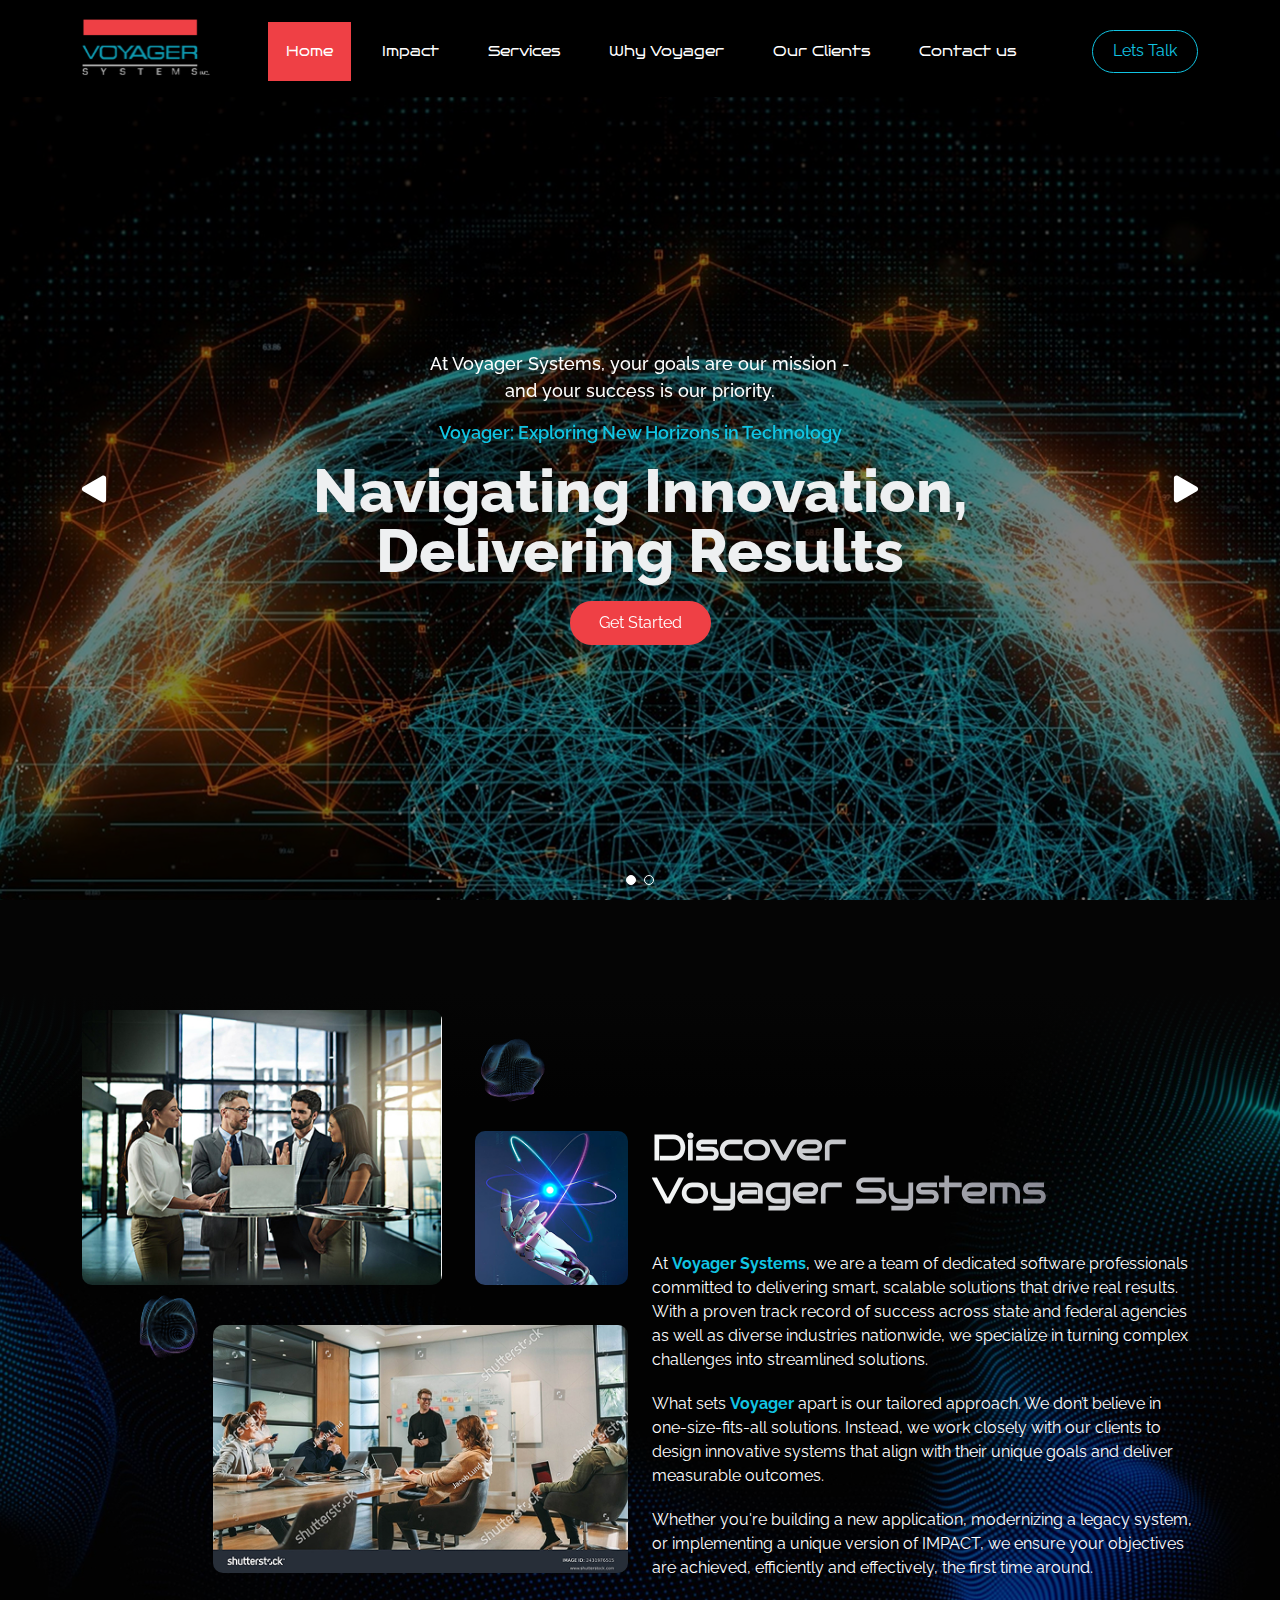
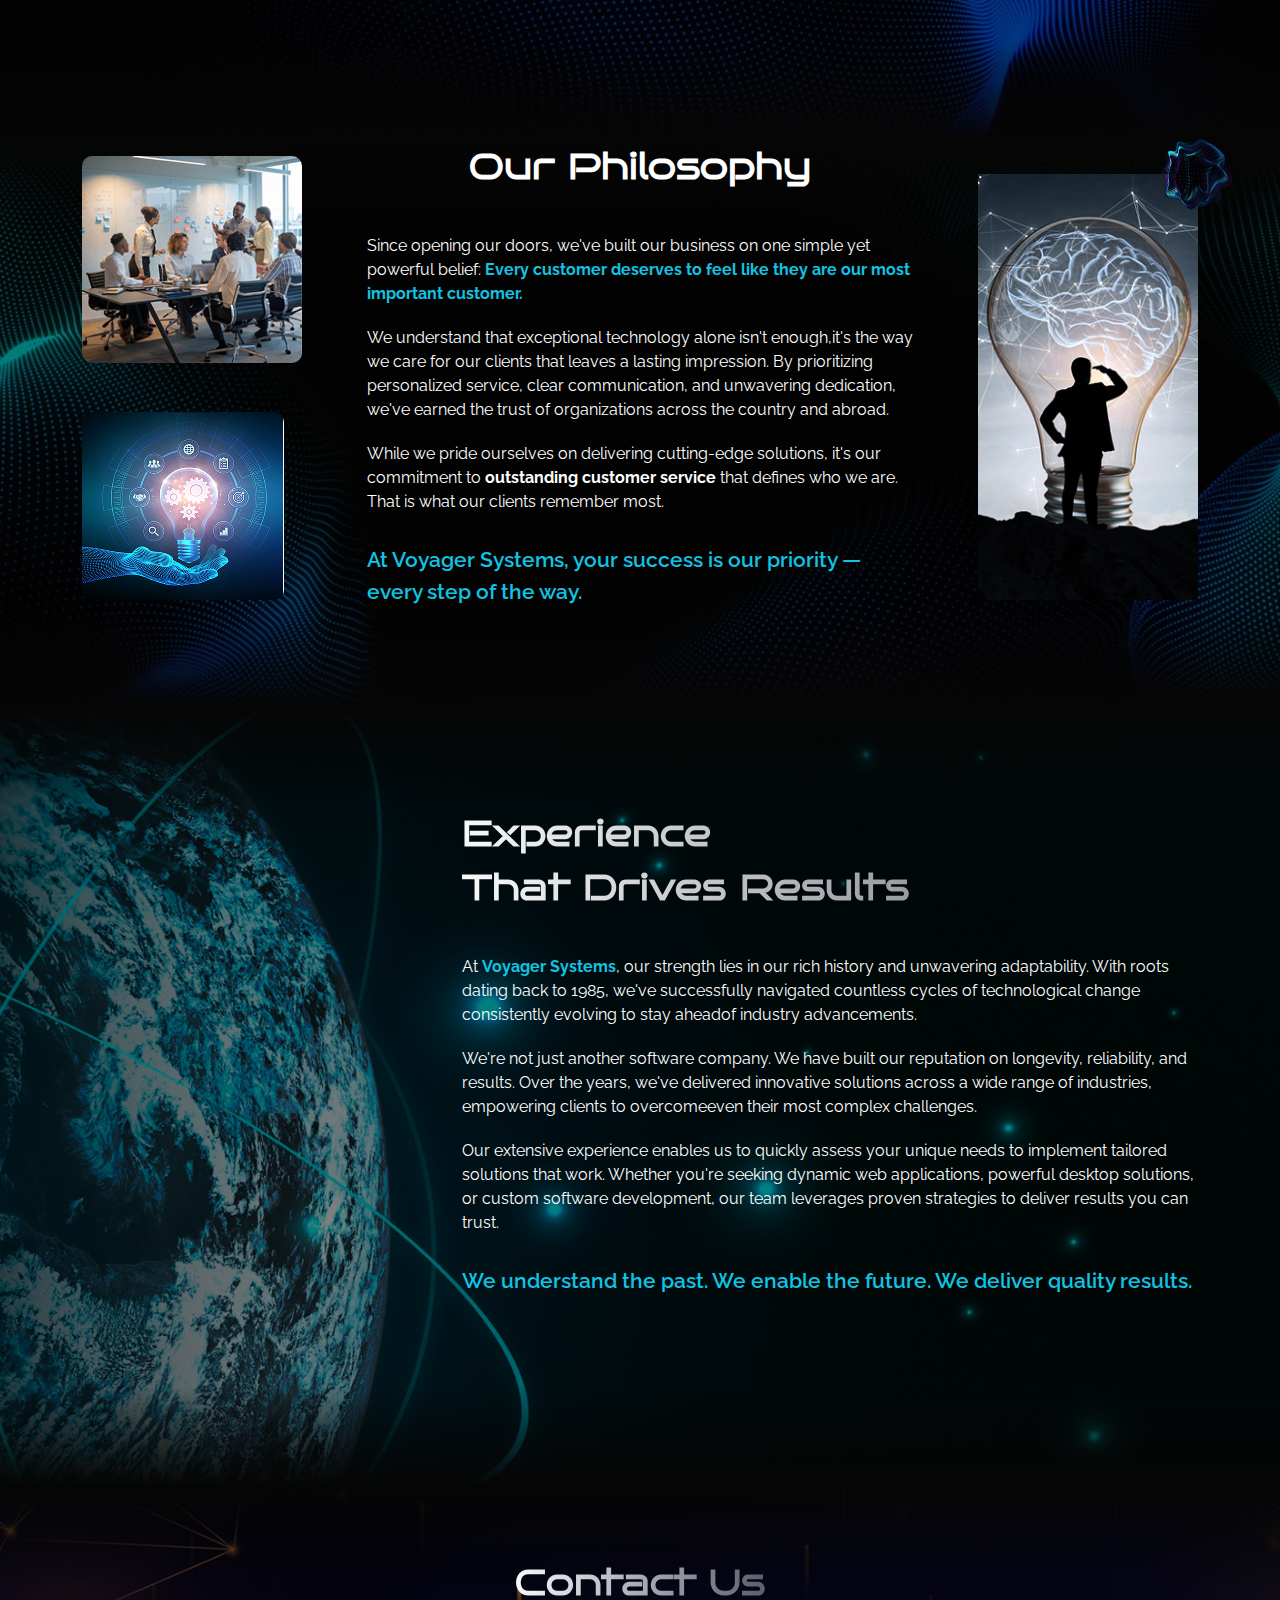
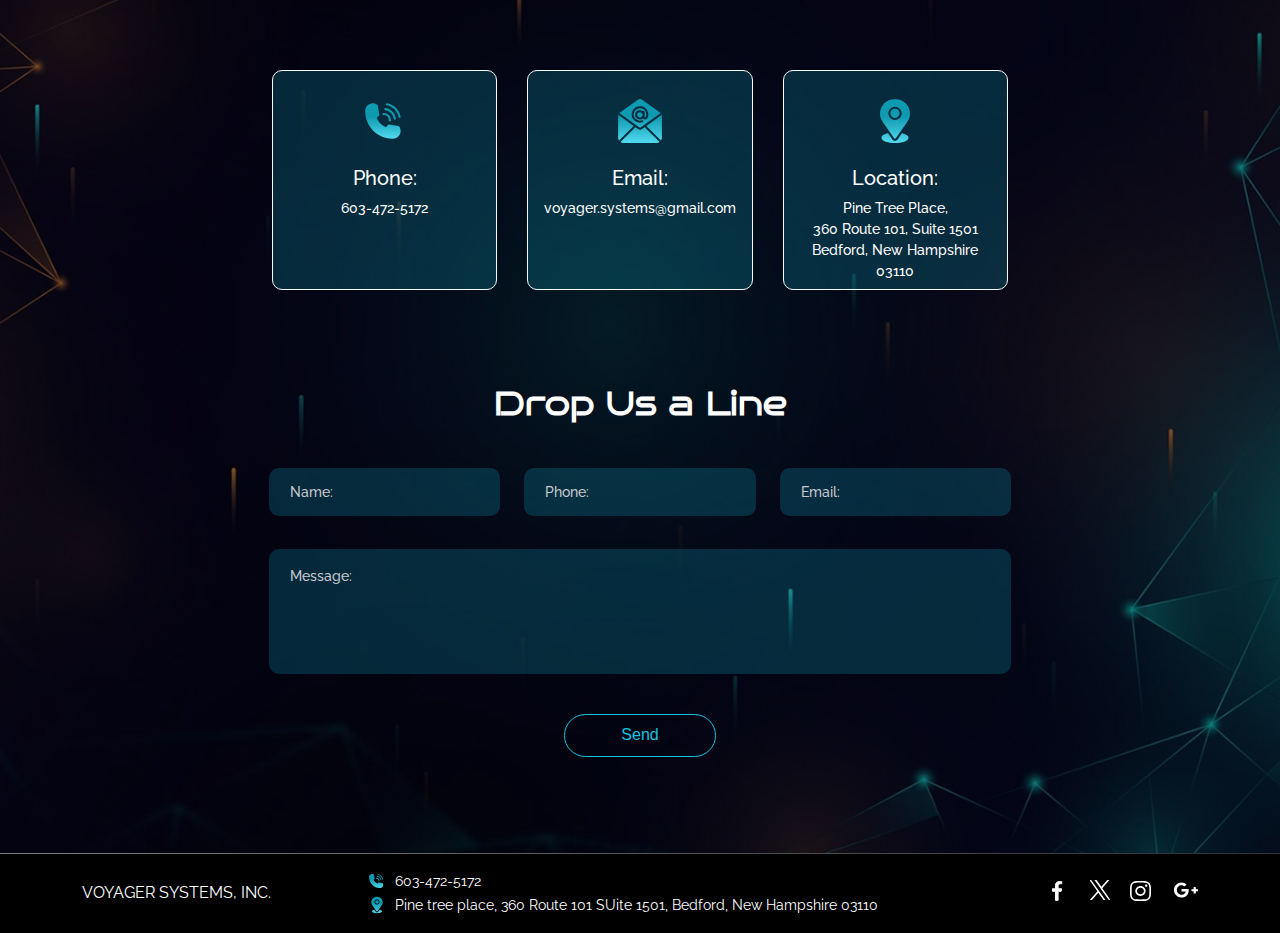
<file: index.html>
<!DOCTYPE html>
<html lang="en">

<head>
    <meta charset="UTF-8">
    <meta http-equiv="X-UA-Compatible" content="IE=edge">
    <meta name="viewport" content="width=device-width, initial-scale=1.0">
    <title>Main</title>
    <!-- <link rel="icon" type="image/x-icon" href="favicon.png"> -->
    <link rel="stylesheet" href="css/lib/bootstrap-grid.min.css">
    <link rel="stylesheet" href="css/lib/swiper-bundle.min.css">
    <link rel="stylesheet" href="css/style.css">
</head>

<body>
    <header class="header">
        <div class="container">
            <div class="d-flex align-items-center">
                <div class="header__logo">
                    <a href="index.html">
                        <img src="img/general/logo.svg" alt="logo">
                    </a>
                </div>
                <div class="header__nav">
                    <ul>
                        <li class="active"><a href="#">Home</a></li>
                        <li><a href="#">Impact</a></li>
                        <li><a href="#">Services</a></li>
                        <li><a href="#">Why Voyager</a></li>
                        <li><a href="#">Our Clients</a></li>
                        <li><a href="#">Contact us</a></li>
                    </ul>
                </div>
                <div class="header__btn">
                    <a href="#" class="border-blue-btn">Lets Talk</a>
                </div>

                <div class="header__burger">
                    <button class="burger burger2"><span></span></button>
                </div>
            </div>
        </div>
    </header>

    <main class="main">
        <div class="welcomesection">
            <div class="swiper mainslider">
                <div class="swiper-wrapper">
                    <div class="swiper-slide">
                        <div class="mainslider__slide">
                            <img src="img/main/slide1.jpg" alt="slide">
                        </div>
                    </div>
                    <div class="swiper-slide">
                        <div class="mainslider__slide">
                            <img src="img/main/slide2.jpg" alt="slide">
                        </div>
                    </div>
                </div>
                <div class="swiper-pagination styledpagination"></div>
                <div class="swiper-button-next whitearrow">
                    <svg xmlns="http://www.w3.org/2000/svg" width="19" height="22" viewBox="0 0 19 22" fill="none">
                        <path
                            d="M18 9.26795C19.3333 10.0378 19.3333 11.9623 18 12.7321L3 21.3923C1.66667 22.1621 8.49539e-07 21.1999 9.16837e-07 19.6603L1.67394e-06 2.33975C1.74124e-06 0.800144 1.66667 -0.162106 3 0.607695L18 9.26795Z"
                            fill="white" />
                    </svg>
                </div>
                <div class="swiper-button-prev whitearrow">
                    <svg xmlns="http://www.w3.org/2000/svg" width="19" height="22" viewBox="0 0 19 22" fill="none">
                        <path
                            d="M1 12.7321C-0.333333 11.9622 -0.333333 10.0377 1 9.26795L16 0.607694C17.3333 -0.162107 19 0.800145 19 2.33975L19 19.6603C19 21.1999 17.3333 22.1621 16 21.3923L1 12.7321Z"
                            fill="white" />
                    </svg>
                </div>
            </div>

            <div class="container welcomesection__container">
                <div class="welcomesection__textwarap">
                    <p>
                        At Voyager Systems, your goals are our mission -<br>
                        and your success is our priority.
                    </p>
                    <h5>Voyager: Exploring New Horizons in Technology</h5>
                    <h1>
                        Navigating Innovation,<br>Delivering Results
                    </h1>
                    <a href="#" class="redbtn">Get Started</a>
                </div>
            </div>
        </div>

        <div class="maingroup">
            <div class="infobox_dc">
                <div class="background-picture">
                    <img src="img/main/bg1.jpg" alt="bg">
                </div>

                <div class="container">
                    <div class="row align-items-end">
                        <div class="col-xxl-5 offset-xxl-1 col-lg-6">
                            <div class="imggroup">
                                <div class="imggroup__top">
                                    <img class="largeimg" src="img/main/img1.jpg" alt="img">
                                    <img class="smallimg" src="img/main/img2.jpg" alt="img">

                                    <img class="bgel" src="img/main/bg-el1.png" alt="bgelement">
                                </div>
                                <div class="imggroup__bottom">
                                    <img src="img/main/img3.jpg" alt="img">

                                    <img class="bgel" src="img/main/bg-el2.png" alt="bgelement">
                                </div>
                            </div>
                        </div>
                        <div class="col-xxl-4 offset-xxl-1 col-lg-6">
                            <div class="descrwrap">
                                <h2>
                                    Discover<br>
                                    Voyager Systems
                                </h2>
                                <p>
                                    At <a href="#">Voyager Systems</a>, we are a team of dedicated software
                                    professionals committed to
                                    delivering smart, scalable solutions that drive real results. With a proven track
                                    record of success across state and federal agencies as well as diverse industries
                                    nationwide, we specialize in turning complex challenges into streamlined solutions.
                                </p>
                                <p>
                                    What sets <a href="#">Voyager</a> apart is our tailored approach. We don’t believe
                                    in
                                    one-size-fits-all solutions. Instead, we work closely with our clients to design
                                    innovative systems that align with their unique goals and deliver measurable
                                    outcomes.
                                </p>
                                <p>
                                    Whether you're building a new application, modernizing a legacy system, or
                                    implementing a unique version of IMPACT, we ensure your objectives are achieved,
                                    efficiently and effectively, the first time around.
                                </p>
                            </div>
                        </div>
                    </div>
                </div>
            </div>

            <div class="infobox_ourfilosophy shadow-between">
                <div class="background-picture">
                    <img src="img/main/bg2.jpg" alt="bg">
                </div>

                <div class="container">
                    <div class="row align-items-end">
                        <div class="col-xxl-2 offset-xxl-1 col-lg-3 col-md-6">
                            <div class="ourfilosophy__left">
                                <img src="img/main/img4.jpg" alt="img">
                                <img src="img/main/img5.jpg" alt="img">
                            </div>
                        </div>
                        <div class="col-xxl-4 offset-xxl-1 col-lg-6 col-md-8">
                            <div class="descrwrap">
                                <h2 class="text-center">
                                    <span>Our Philosophy</span>
                                </h2>
                                <p>
                                    Since opening our doors, we've built our business on one simple yet powerful belief:
                                    <span>Every customer deserves to feel like they are our most important
                                        customer.</span>
                                </p>
                                <p>
                                    We understand that exceptional technology alone isn't enough,it's the way we care
                                    for our clients that leaves a lasting impression. By prioritizing personalized
                                    service, clear communication, and unwavering dedication, we've earned the trust of
                                    organizations across the country and abroad.
                                </p>
                                <p>
                                    While we pride ourselves on delivering cutting-edge solutions, it's our commitment
                                    to <b>outstanding customer service</b> that defines who we are. That is what our
                                    clients
                                    remember most.
                                </p>
                                <h4>
                                    At Voyager Systems, your success is our priority — every step of the way.
                                </h4>

                            </div>
                        </div>
                        <div class="col-xxl-2 offset-xxl-1 col-lg-3 col-md-4">
                            <div class="ourfilosophy__right">
                                <img src="img/main/img6.jpg" alt="img">
                                <img class="bgel" src="img/main/bg-el3.png" alt="img">
                            </div>
                        </div>
                    </div>

                </div>
            </div>

            <div class="infobox_exp shadow-between">
                <div class="background-picture">
                    <img src="img/main/bg3.jpg" alt="bg">
                </div>
                <div class="container">
                    <div class="row justify-content-end">
                        <div class="col-xxl-6 col-lg-8 col-md-9">
                            <div class="descrwrap">
                                <h2>
                                    Experience<br>
                                    That Drives Results
                                </h2>

                                <p>
                                    At <span>Voyager Systems</span>, our strength lies in our rich history and
                                    unwavering
                                    adaptability. With roots dating back to 1985, we've successfully navigated countless
                                    cycles of technological change consistently evolving to stay aheadof industry
                                    advancements.
                                </p>

                                <p>
                                    We're not just another software company. We have built our reputation on longevity,
                                    reliability, and results. Over the years, we've delivered innovative solutions
                                    across a wide range of industries, empowering clients to overcomeeven their most
                                    complex challenges.
                                </p>

                                <p>
                                    Our extensive experience enables us to quickly assess your unique needs to implement
                                    tailored solutions that work. Whether you're seeking dynamic web applications,
                                    powerful desktop solutions, or custom software development, our team leverages
                                    proven strategies to deliver results you can trust.
                                </p>

                                <h4>
                                    We understand the past. We enable the future.
                                    We deliver quality results.
                                </h4>






                            </div>
                        </div>
                    </div>
                </div>
            </div>
        </div>

        <div class="contactus shadow-between">
            <div class="background-picture">
                <img src="img/main/bg4.png" alt="bg">
            </div>
            <div class="container">
                <div class="row justify-content-center">
                    <div class="col-xl-8">
                        <h2>
                            <span>Contact Us</span>
                        </h2>
                        <div class="contactus__info">
                            <a href="tel:6034725172" class="item">
                                <img src="img/main/tel.svg" alt="icon">
                                <p>
                                    Phone:
                                    <span>603-472-5172</span>
                                </p>
                            </a>
                            <a href="mailto:voyager.systems@gmail.com" class="item">
                                <img src="img/main/email.svg" alt="icon">
                                <p>
                                    Email:
                                    <span>voyager.systems@gmail.com</span>
                                </p>
                            </a>
                            <a href="#" target="_blank" class="item">
                                <img src="img/main/loc.svg" alt="icon">
                                <p>
                                    Location:
                                    <span>
                                        Pine Tree Place,<br>
                                        360 Route 101, Suite 1501<br>Bedford, New Hampshire 03110
                                    </span>
                                </p>
                            </a>
                        </div>

                        <div class="dropusaline">
                            <h3><span>Drop Us a Line</span></h3>
                            <div class="contform-wrapper">
                                <form action="#">
                                    <div class="row">
                                        <div class="col-lg-4">
                                            <div class="inputfield">
                                                <input type="text" placeholder="Name:">
                                            </div>
                                        </div>
                                        <div class="col-lg-4">
                                            <div class="inputfield">
                                                <input type="number" placeholder="Phone:">
                                            </div>
                                        </div>
                                        <div class="col-lg-4">
                                            <div class="inputfield">
                                                <input type="email" placeholder="Email:">
                                            </div>
                                        </div>
                                        <div class="col-12">
                                            <div class="inputfield">
                                                <textarea placeholder="Message:"></textarea>
                                            </div>
                                        </div>
                                        <div class="col-12 text-center">
                                            <input type="submit" value="Send" class="border-blue-btn">
                                        </div>
                                    </div>
                                </form>
                            </div>
                        </div>
                    </div>
                </div>
            </div>
        </div>
    </main>

    <footer class="footer">
        <div class="container">
            <div class="row align-items-center">
                <div class="col-xxl-4 col-lg-3">
                    <p>
                        VOYAGER SYSTEMS, INC.
                    </p>
                </div>
                <div class="col-xxl-6 col-lg-6">
                    <ul class="footer__contacts">
                        <li>
                            <img src="img/general/footer-tel.svg" alt="tel">
                            <a href="tel:6034725172">603-472-5172</a>
                        </li>
                        <li>
                            <img src="img/general/footer-loc.svg" alt="tel">
                            <a href="https://maps.app.goo.gl/QsqdhQMLtbAkhMU8A" target="_blank">Pine tree place, 360
                                Route 101 SUite 1501, Bedford, New Hampshire 03110</a>
                        </li>
                    </ul>
                </div>
                <div class="col-xxl-2 col-lg-3 text-end text-md-center">
                    <ul class="footer__sociallist">
                        <li>
                            <a href="#" target="_blank">
                                <svg class="strokesvg" xmlns="http://www.w3.org/2000/svg" width="24" height="24"
                                    viewBox="0 0 24 24" fill="none">
                                    <path
                                        d="M12.599 13.269H12.099V13.769V22.3001H9.46414V13.769V13.269H8.96414H6.4248V10.7484H8.96414H9.46414V10.2484V7.6523C9.46414 6.24975 9.89016 5.22566 10.5715 4.55232C11.2544 3.87744 12.2492 3.5 13.4915 3.5C14.3963 3.5 15.2075 3.54832 15.7064 3.59009V5.78701L14.3437 5.78757C14.3436 5.78757 14.3435 5.78757 14.3435 5.78757C13.5457 5.78761 12.9306 5.97635 12.5402 6.4402C12.1661 6.88474 12.099 7.47039 12.099 8.00098V10.2484V10.7484H12.599H15.515L15.1895 13.269H12.599Z"
                                        fill="white" stroke="white" />
                                </svg>
                            </a>
                        </li>
                        <li>
                            <a href="#" target="_blank">
                                <svg xmlns="http://www.w3.org/2000/svg" width="20" height="20" viewBox="0 0 20 20"
                                    fill="none">
                                    <g clip-path="url(#clip0_2012_188)">
                                        <path
                                            d="M12.2833 8.16236L21.2178 -2H19.1006L11.3427 6.82384L5.14656 -2H-2L7.36984 11.3432L-2 22H0.11732L8.30982 12.6817L14.8534 22H22L12.2827 8.16236H12.2833ZM9.3833 11.4608L8.43394 10.1321L0.88022 -0.440392H4.1323L10.2282 8.09193L11.1776 9.42061L19.1016 20.5113H15.8495L9.3833 11.4613V11.4608Z"
                                            fill="white" />
                                    </g>
                                    <defs>
                                        <clipPath id="clip0_2012_188">
                                            <rect width="20" height="20" fill="white" />
                                        </clipPath>
                                    </defs>
                                </svg>
                            </a>
                        </li>
                        <li>
                            <a href="#" target="_blank">
                                <svg xmlns="http://www.w3.org/2000/svg" width="24" height="24" viewBox="0 0 24 24"
                                    fill="none">
                                    <path
                                        d="M10.7071 23C10.6376 23 10.568 23 10.498 22.9997C8.85186 23.0035 7.33086 22.9637 5.85168 22.8779C4.49555 22.7993 3.25766 22.353 2.27165 21.5873C1.32024 20.8485 0.670535 19.8495 0.340635 18.6184C0.0535147 17.5466 0.0382934 16.4945 0.0237131 15.4769C0.0131383 14.7468 0.00224313 13.8816 0 13.0018C0.00224313 12.1183 0.0131383 11.2531 0.0237131 10.523C0.0382934 9.50555 0.0535147 8.45345 0.340635 7.38152C0.670535 6.15043 1.32024 5.15144 2.27165 4.41261C3.25766 3.64692 4.49555 3.2006 5.85184 3.12201C7.33102 3.03641 8.85234 2.99643 10.502 3.00025C12.1486 2.99689 13.6691 3.03641 15.1483 3.12201C16.5045 3.2006 17.7423 3.64692 18.7284 4.41261C19.6799 5.15144 20.3295 6.15043 20.6594 7.38152C20.9465 8.4533 20.9617 9.50555 20.9763 10.523C20.9869 11.2531 20.9979 12.1183 21 12.9981V13.0018C20.9979 13.8816 20.9869 14.7468 20.9763 15.4769C20.9617 16.4944 20.9466 17.5465 20.6594 18.6184C20.3295 19.8495 19.6799 20.8485 18.7284 21.5873C17.7423 22.353 16.5045 22.7993 15.1483 22.8779C13.7318 22.96 12.2766 23 10.7071 23ZM10.498 21.4372C12.1174 21.4409 13.6042 21.4019 15.0487 21.3183C16.0741 21.259 16.9632 20.942 17.6915 20.3764C18.3648 19.8535 18.8285 19.132 19.0696 18.2321C19.3087 17.3399 19.3225 16.3819 19.3358 15.4556C19.3462 14.7303 19.3571 13.8713 19.3593 13C19.3571 12.1285 19.3462 11.2696 19.3358 10.5444C19.3225 9.618 19.3087 8.66005 19.0696 7.76772C18.8285 6.86775 18.3648 6.14631 17.6915 5.62339C16.9632 5.0579 16.0741 4.74098 15.0487 4.68162C13.6042 4.59785 12.1174 4.55924 10.5018 4.5626C8.88278 4.55894 7.39575 4.59785 5.95134 4.68162C4.92591 4.74098 4.03683 5.0579 3.30845 5.62339C2.63519 6.14631 2.17151 6.86775 1.93037 7.76772C1.69132 8.66005 1.67754 9.61785 1.66424 10.5444C1.65383 11.2702 1.64293 12.1298 1.64069 13.0018C1.64293 13.87 1.65383 14.7297 1.66424 15.4556C1.67754 16.3819 1.69132 17.3399 1.93037 18.2321C2.17151 19.132 2.63519 19.8535 3.30845 20.3764C4.03683 20.9419 4.92591 21.2588 5.95134 21.3182C7.39575 21.4019 8.88311 21.441 10.498 21.4372ZM10.4589 17.8828C7.63192 17.8828 5.33175 15.6924 5.33175 13C5.33175 10.3076 7.63192 8.11715 10.4589 8.11715C13.286 8.11715 15.5861 10.3076 15.5861 13C15.5861 15.6924 13.286 17.8828 10.4589 17.8828ZM10.4589 9.67965C8.53654 9.67965 6.97244 11.1692 6.97244 13C6.97244 14.8307 8.53654 16.3203 10.4589 16.3203C12.3814 16.3203 13.9454 14.8307 13.9454 13C13.9454 11.1692 12.3814 9.67965 10.4589 9.67965ZM16.1603 6.55464C15.4808 6.55464 14.9298 7.07924 14.9298 7.72652C14.9298 8.3738 15.4808 8.8984 16.1603 8.8984C16.84 8.8984 17.3908 8.3738 17.3908 7.72652C17.3908 7.07924 16.84 6.55464 16.1603 6.55464Z"
                                        fill="white" />
                                </svg>
                            </a>
                        </li>
                        <li>
                            <a href="#" target="_blank">
                                <svg xmlns="http://www.w3.org/2000/svg" width="24" height="24" viewBox="0 0 24 24"
                                    fill="none">
                                    <g clip-path="url(#clip0_2012_192)">
                                        <path
                                            d="M21.823 9H19.636V11.177H17.459V13.364H19.636V15.541H21.823V13.364H24V11.177H21.823V9Z"
                                            fill="white" />
                                        <path
                                            d="M7.5 19.5C11.828 19.5 14.703 16.462 14.703 12.174C14.703 11.683 14.652 11.304 14.581 10.926H7.501V13.504H11.758C11.584 14.599 10.469 16.737 7.501 16.737C4.944 16.737 2.856 14.619 2.856 12C2.856 9.381 4.943 7.262 7.501 7.262C8.964 7.262 9.936 7.886 10.489 8.418L12.525 6.464C11.214 5.237 9.526 4.5 7.5 4.5C3.356 4.5 0 7.856 0 12C0 16.144 3.356 19.5 7.5 19.5Z"
                                            fill="white" />
                                    </g>
                                    <defs>
                                        <clipPath id="clip0_2012_192">
                                            <rect width="24" height="24" fill="white" />
                                        </clipPath>
                                    </defs>
                                </svg>
                            </a>
                        </li>
                    </ul>
                </div>
            </div>
        </div>
    </footer>

    <script src="js/lib/jquery.js"></script>
    <script src="js/lib/swiper-bundle.min.js"></script>
    <script src="js/main.js"></script>
</body>

</html>
</file>
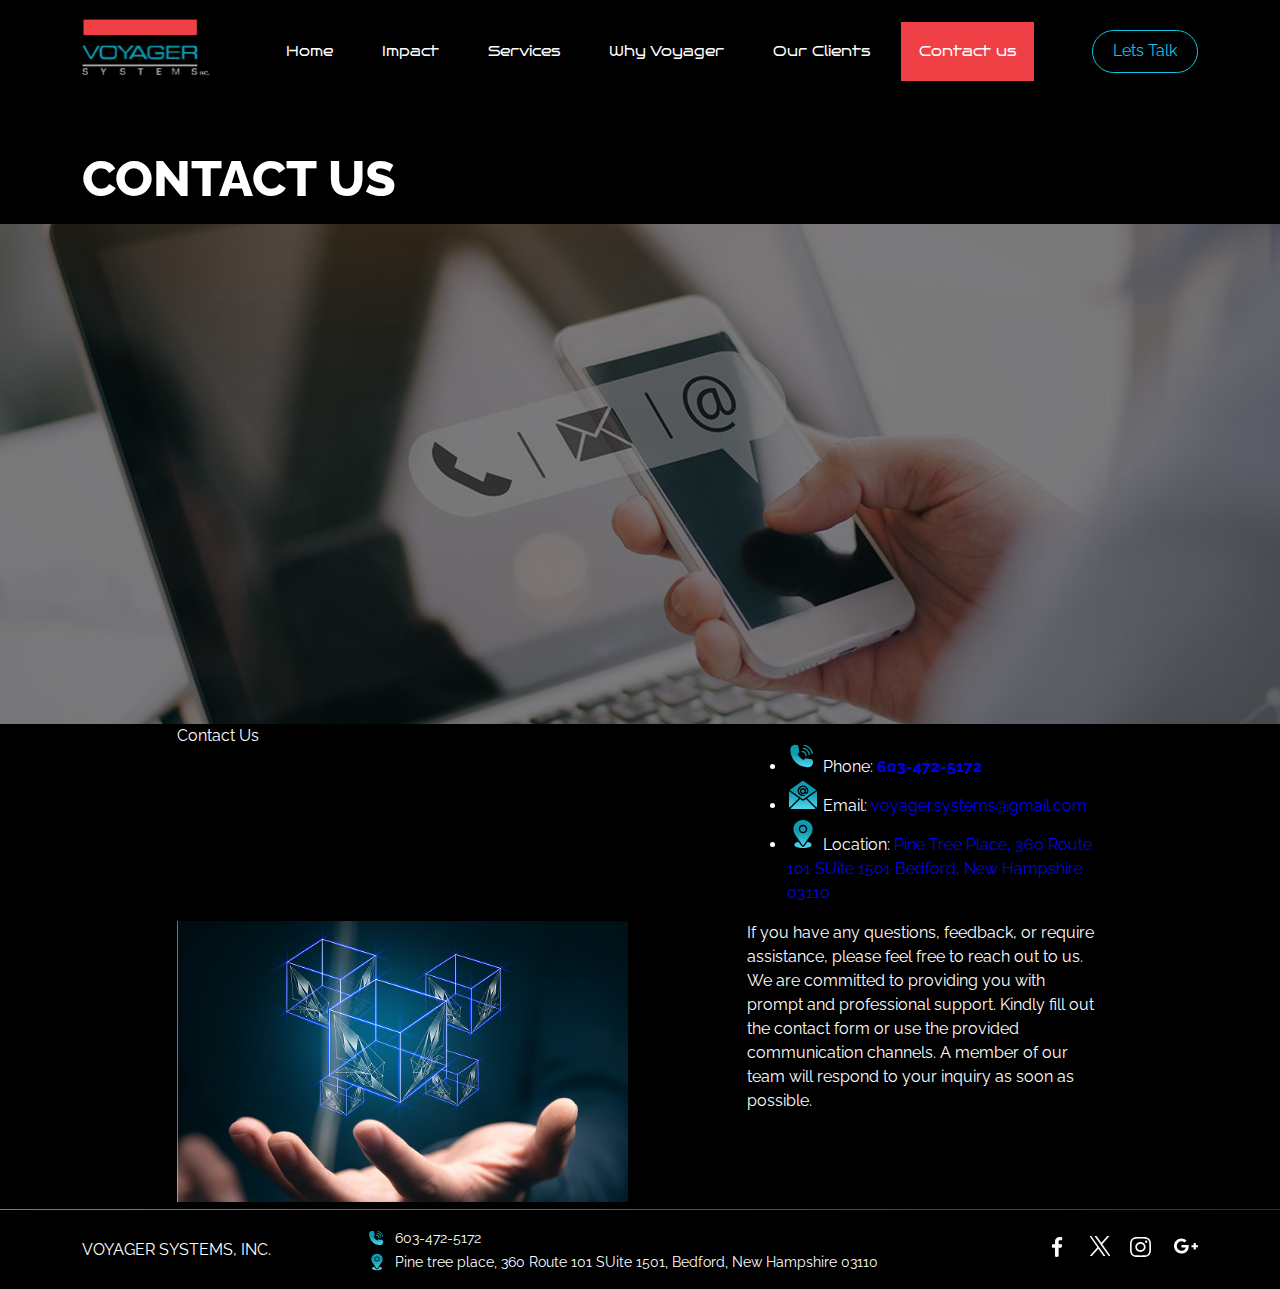
<file: contacts.html>
<!DOCTYPE html>
<html lang="en">

<head>
    <meta charset="UTF-8">
    <meta http-equiv="X-UA-Compatible" content="IE=edge">
    <meta name="viewport" content="width=device-width, initial-scale=1.0">
    <title>Contact us page</title>
    <!-- <link rel="icon" type="image/x-icon" href="favicon.png"> -->
    <link rel="stylesheet" href="css/lib/bootstrap-grid.min.css">
    <link rel="stylesheet" href="css/lib/swiper-bundle.min.css">
    <link rel="stylesheet" href="css/style.css">
</head>

<body>

    <div class="pagewrapper">
        <header class="header">
            <div class="container">
                <div class="d-flex align-items-center">
                    <div class="header__logo">
                        <a href="index.html">
                            <img src="img/general/logo.svg" alt="logo">
                        </a>
                    </div>
                    <div class="header__nav">
                        <ul>
                            <li><a href="#">Home</a></li>
                            <li><a href="#">Impact</a></li>
                            <li><a href="#">Services</a></li>
                            <li><a href="#">Why Voyager</a></li>
                            <li><a href="#">Our Clients</a></li>
                            <li class="active"><a href="#">Contact us</a></li>
                        </ul>
                    </div>
                    <div class="header__btn">
                        <a href="#" class="border-blue-btn">Lets Talk</a>
                    </div>

                    <div class="header__burger">
                        <button class="burger burger2"><span></span></button>
                    </div>
                </div>
            </div>
        </header>

        <main class="main">
            <div class="herosect services">
                <div class="container">
                    <h1>CONTACT US</h1>
                </div>
                <div class="imgwrap">
                    <img src="img/contacts/hero.jpg" alt="hero image">
                </div>
            </div>

            <div class="contactsection">
                <div class="container">
                    <div class="row">
                        <div class="col-xl-5 offset-xl-1">
                            <div class="contactsection__leftsect">
                                <p class="title">Contact Us</p>
                            </div>
                        </div>
                        <div class="col-xl-4 offset-xl-1">
                            <div class="contactsection__rightsect">
                                <ul>
                                    <li>
                                        <img src="img/contacts/cont-ic1.svg" alt="icon">
                                        <span class="title">Phone:</span>
                                        <span class="descr"><a href="tel:6034725172"><b>603-472-5172</b></a></span>
                                    </li>
                                    <li>
                                        <img src="img/contacts/cont-ic2.svg" alt="icon">
                                        <span class="title">Email:</span>
                                        <span class="descr"><a
                                                href="mailto:voyager.systems@gmail.com">voyager.systems@gmail.com</a></span>
                                    </li>
                                    <li>
                                        <img src="img/contacts/cont-ic3.svg" alt="icon">
                                        <span class="title">Location:</span>
                                        <span class="descr"><a href="https://maps.app.goo.gl/T3jCUZRduQN5G2AU8"
                                                target="_blank">Pine Tree Place, 360 Route 101 SUite 1501 Bedford, New
                                                Hampshire 03110</a></span>
                                    </li>
                                </ul>
                            </div>
                        </div>
                    </div>
                    <div class="row">
                        <div class="col-xl-5 offset-xl-1">
                            <div class="imgwrap">
                                <img src="img/contacts/img1.jpg" alt="img">
                            </div>
                        </div>
                        <div class="col-xl-4 offset-xl-1">
                            <div class="cinftext-wrapper">
                                <div class="cinftext">
                                    <p>
                                        If you have any questions, feedback, or require assistance, please feel free to
                                        reach
                                        out to us. We are committed to providing you with prompt and professional support.
                                        Kindly fill out the contact form or use the provided communication channels. A
                                        member of
                                        our team will respond to your inquiry as soon as possible.
                                    </p>
                                </div>
                            </div>
                        </div>
                    </div>
                </div>
            </div>


        </main>

        <footer class="footer">
            <div class="container">
                <div class="row align-items-center">
                    <div class="col-xxl-4 col-lg-3">
                        <p>
                            VOYAGER SYSTEMS, INC.
                        </p>
                    </div>
                    <div class="col-xxl-6 col-lg-6">
                        <ul class="footer__contacts">
                            <li>
                                <img src="img/general/footer-tel.svg" alt="tel">
                                <a href="tel:6034725172">603-472-5172</a>
                            </li>
                            <li>
                                <img src="img/general/footer-loc.svg" alt="tel">
                                <a href="https://maps.app.goo.gl/QsqdhQMLtbAkhMU8A" target="_blank">Pine tree place, 360
                                    Route 101 SUite 1501, Bedford, New Hampshire 03110</a>
                            </li>
                        </ul>
                    </div>
                    <div class="col-xxl-2 col-lg-3 text-end text-md-center">
                        <ul class="footer__sociallist">
                            <li>
                                <a href="#" target="_blank">
                                    <svg class="strokesvg" xmlns="http://www.w3.org/2000/svg" width="24" height="24"
                                        viewBox="0 0 24 24" fill="none">
                                        <path
                                            d="M12.599 13.269H12.099V13.769V22.3001H9.46414V13.769V13.269H8.96414H6.4248V10.7484H8.96414H9.46414V10.2484V7.6523C9.46414 6.24975 9.89016 5.22566 10.5715 4.55232C11.2544 3.87744 12.2492 3.5 13.4915 3.5C14.3963 3.5 15.2075 3.54832 15.7064 3.59009V5.78701L14.3437 5.78757C14.3436 5.78757 14.3435 5.78757 14.3435 5.78757C13.5457 5.78761 12.9306 5.97635 12.5402 6.4402C12.1661 6.88474 12.099 7.47039 12.099 8.00098V10.2484V10.7484H12.599H15.515L15.1895 13.269H12.599Z"
                                            fill="white" stroke="white" />
                                    </svg>
                                </a>
                            </li>
                            <li>
                                <a href="#" target="_blank">
                                    <svg xmlns="http://www.w3.org/2000/svg" width="20" height="20" viewBox="0 0 20 20"
                                        fill="none">
                                        <g clip-path="url(#clip0_2012_188)">
                                            <path
                                                d="M12.2833 8.16236L21.2178 -2H19.1006L11.3427 6.82384L5.14656 -2H-2L7.36984 11.3432L-2 22H0.11732L8.30982 12.6817L14.8534 22H22L12.2827 8.16236H12.2833ZM9.3833 11.4608L8.43394 10.1321L0.88022 -0.440392H4.1323L10.2282 8.09193L11.1776 9.42061L19.1016 20.5113H15.8495L9.3833 11.4613V11.4608Z"
                                                fill="white" />
                                        </g>
                                        <defs>
                                            <clipPath id="clip0_2012_188">
                                                <rect width="20" height="20" fill="white" />
                                            </clipPath>
                                        </defs>
                                    </svg>
                                </a>
                            </li>
                            <li>
                                <a href="#" target="_blank">
                                    <svg xmlns="http://www.w3.org/2000/svg" width="24" height="24" viewBox="0 0 24 24"
                                        fill="none">
                                        <path
                                            d="M10.7071 23C10.6376 23 10.568 23 10.498 22.9997C8.85186 23.0035 7.33086 22.9637 5.85168 22.8779C4.49555 22.7993 3.25766 22.353 2.27165 21.5873C1.32024 20.8485 0.670535 19.8495 0.340635 18.6184C0.0535147 17.5466 0.0382934 16.4945 0.0237131 15.4769C0.0131383 14.7468 0.00224313 13.8816 0 13.0018C0.00224313 12.1183 0.0131383 11.2531 0.0237131 10.523C0.0382934 9.50555 0.0535147 8.45345 0.340635 7.38152C0.670535 6.15043 1.32024 5.15144 2.27165 4.41261C3.25766 3.64692 4.49555 3.2006 5.85184 3.12201C7.33102 3.03641 8.85234 2.99643 10.502 3.00025C12.1486 2.99689 13.6691 3.03641 15.1483 3.12201C16.5045 3.2006 17.7423 3.64692 18.7284 4.41261C19.6799 5.15144 20.3295 6.15043 20.6594 7.38152C20.9465 8.4533 20.9617 9.50555 20.9763 10.523C20.9869 11.2531 20.9979 12.1183 21 12.9981V13.0018C20.9979 13.8816 20.9869 14.7468 20.9763 15.4769C20.9617 16.4944 20.9466 17.5465 20.6594 18.6184C20.3295 19.8495 19.6799 20.8485 18.7284 21.5873C17.7423 22.353 16.5045 22.7993 15.1483 22.8779C13.7318 22.96 12.2766 23 10.7071 23ZM10.498 21.4372C12.1174 21.4409 13.6042 21.4019 15.0487 21.3183C16.0741 21.259 16.9632 20.942 17.6915 20.3764C18.3648 19.8535 18.8285 19.132 19.0696 18.2321C19.3087 17.3399 19.3225 16.3819 19.3358 15.4556C19.3462 14.7303 19.3571 13.8713 19.3593 13C19.3571 12.1285 19.3462 11.2696 19.3358 10.5444C19.3225 9.618 19.3087 8.66005 19.0696 7.76772C18.8285 6.86775 18.3648 6.14631 17.6915 5.62339C16.9632 5.0579 16.0741 4.74098 15.0487 4.68162C13.6042 4.59785 12.1174 4.55924 10.5018 4.5626C8.88278 4.55894 7.39575 4.59785 5.95134 4.68162C4.92591 4.74098 4.03683 5.0579 3.30845 5.62339C2.63519 6.14631 2.17151 6.86775 1.93037 7.76772C1.69132 8.66005 1.67754 9.61785 1.66424 10.5444C1.65383 11.2702 1.64293 12.1298 1.64069 13.0018C1.64293 13.87 1.65383 14.7297 1.66424 15.4556C1.67754 16.3819 1.69132 17.3399 1.93037 18.2321C2.17151 19.132 2.63519 19.8535 3.30845 20.3764C4.03683 20.9419 4.92591 21.2588 5.95134 21.3182C7.39575 21.4019 8.88311 21.441 10.498 21.4372ZM10.4589 17.8828C7.63192 17.8828 5.33175 15.6924 5.33175 13C5.33175 10.3076 7.63192 8.11715 10.4589 8.11715C13.286 8.11715 15.5861 10.3076 15.5861 13C15.5861 15.6924 13.286 17.8828 10.4589 17.8828ZM10.4589 9.67965C8.53654 9.67965 6.97244 11.1692 6.97244 13C6.97244 14.8307 8.53654 16.3203 10.4589 16.3203C12.3814 16.3203 13.9454 14.8307 13.9454 13C13.9454 11.1692 12.3814 9.67965 10.4589 9.67965ZM16.1603 6.55464C15.4808 6.55464 14.9298 7.07924 14.9298 7.72652C14.9298 8.3738 15.4808 8.8984 16.1603 8.8984C16.84 8.8984 17.3908 8.3738 17.3908 7.72652C17.3908 7.07924 16.84 6.55464 16.1603 6.55464Z"
                                            fill="white" />
                                    </svg>
                                </a>
                            </li>
                            <li>
                                <a href="#" target="_blank">
                                    <svg xmlns="http://www.w3.org/2000/svg" width="24" height="24" viewBox="0 0 24 24"
                                        fill="none">
                                        <g clip-path="url(#clip0_2012_192)">
                                            <path
                                                d="M21.823 9H19.636V11.177H17.459V13.364H19.636V15.541H21.823V13.364H24V11.177H21.823V9Z"
                                                fill="white" />
                                            <path
                                                d="M7.5 19.5C11.828 19.5 14.703 16.462 14.703 12.174C14.703 11.683 14.652 11.304 14.581 10.926H7.501V13.504H11.758C11.584 14.599 10.469 16.737 7.501 16.737C4.944 16.737 2.856 14.619 2.856 12C2.856 9.381 4.943 7.262 7.501 7.262C8.964 7.262 9.936 7.886 10.489 8.418L12.525 6.464C11.214 5.237 9.526 4.5 7.5 4.5C3.356 4.5 0 7.856 0 12C0 16.144 3.356 19.5 7.5 19.5Z"
                                                fill="white" />
                                        </g>
                                        <defs>
                                            <clipPath id="clip0_2012_192">
                                                <rect width="24" height="24" fill="white" />
                                            </clipPath>
                                        </defs>
                                    </svg>
                                </a>
                            </li>
                        </ul>
                    </div>
                </div>
            </div>
        </footer>
    </div>

    <script src="js/lib/jquery.js"></script>
    <script src="js/lib/swiper-bundle.min.js"></script>
    <script src="js/main.js"></script>
</body>

</html>
</file>
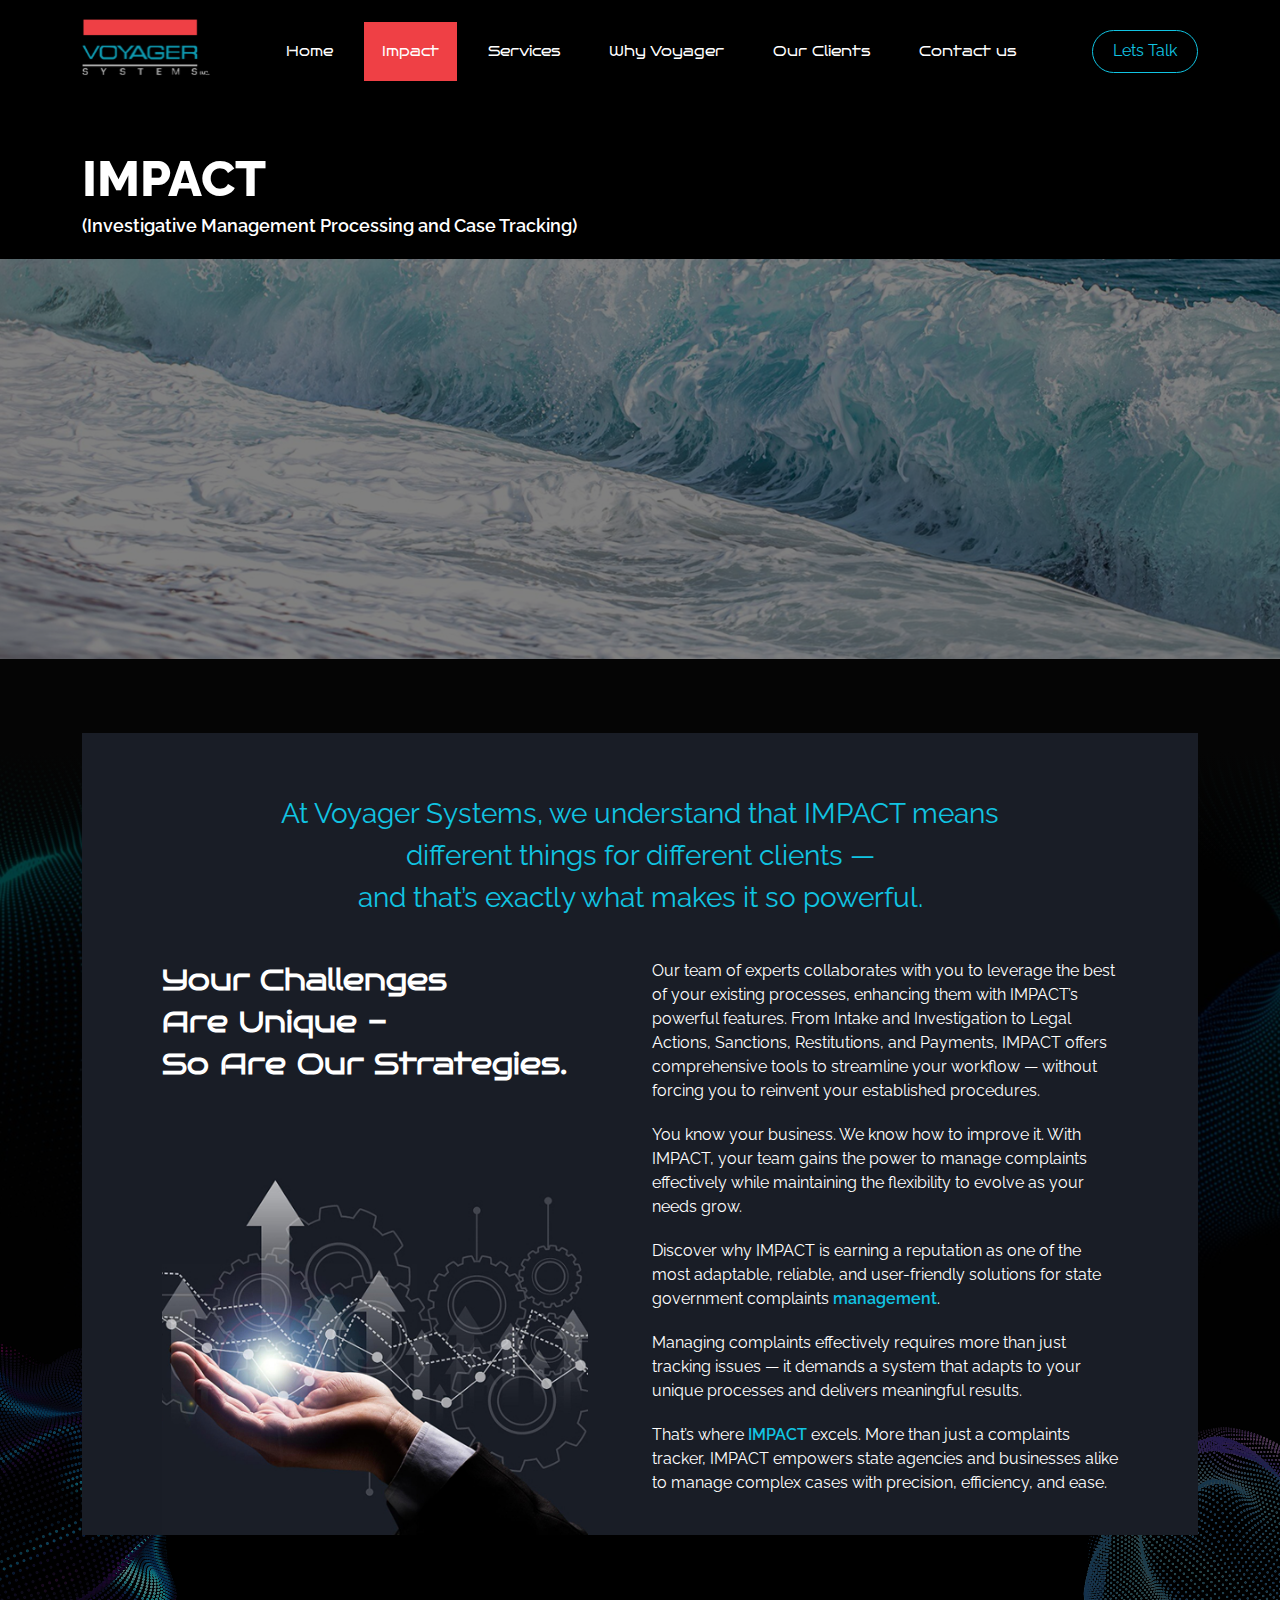
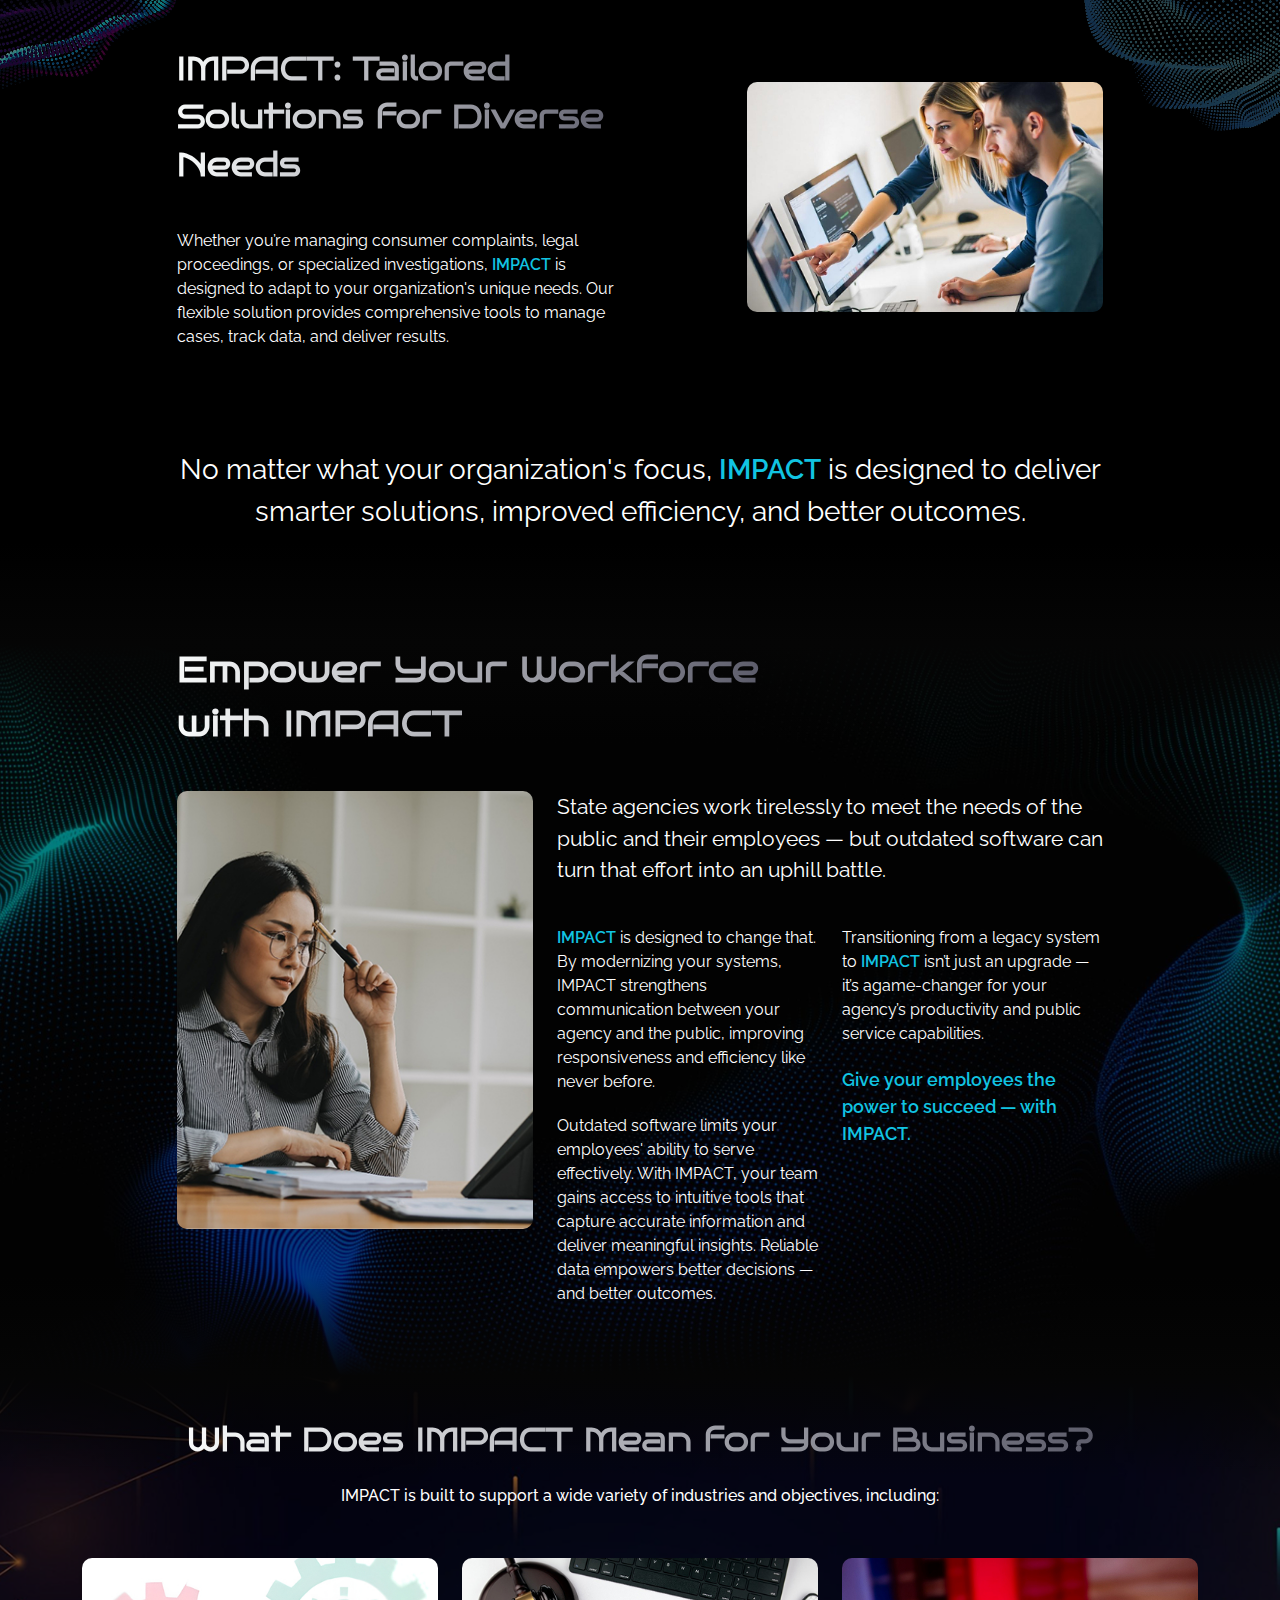
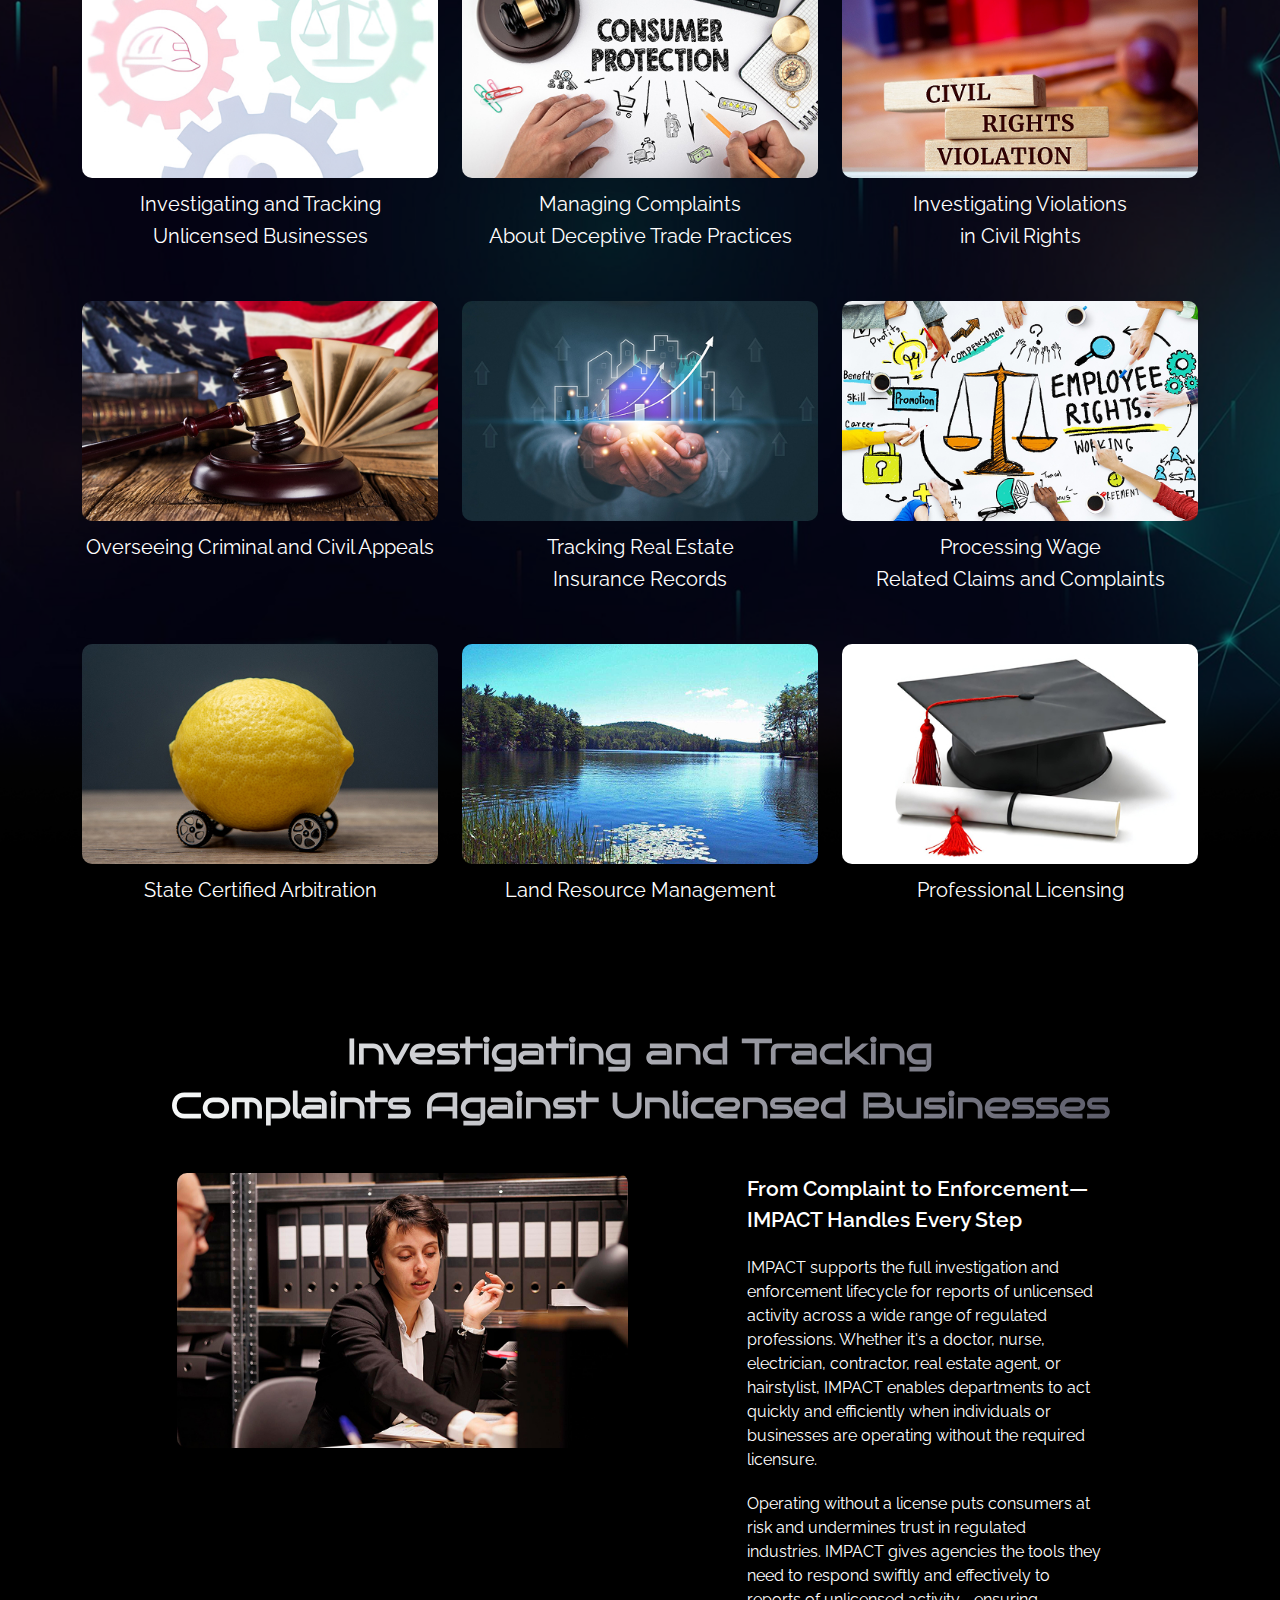
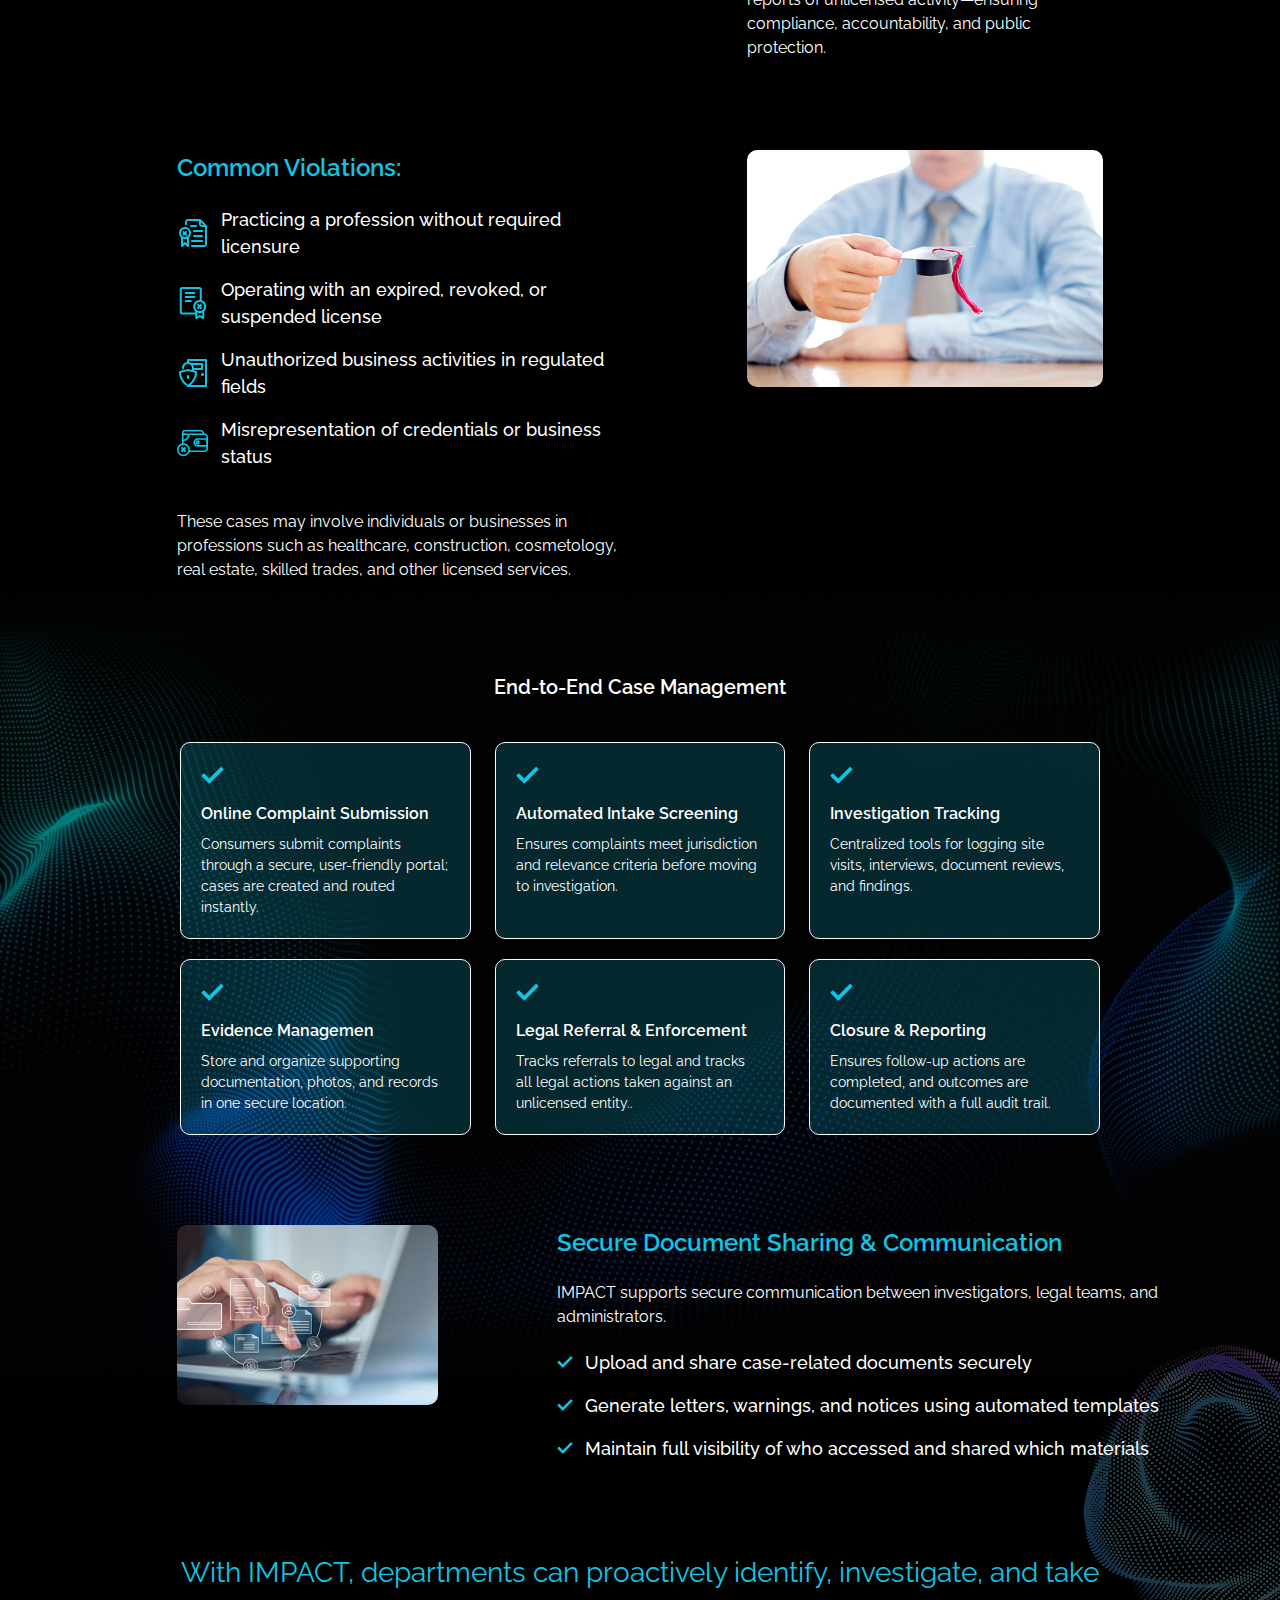
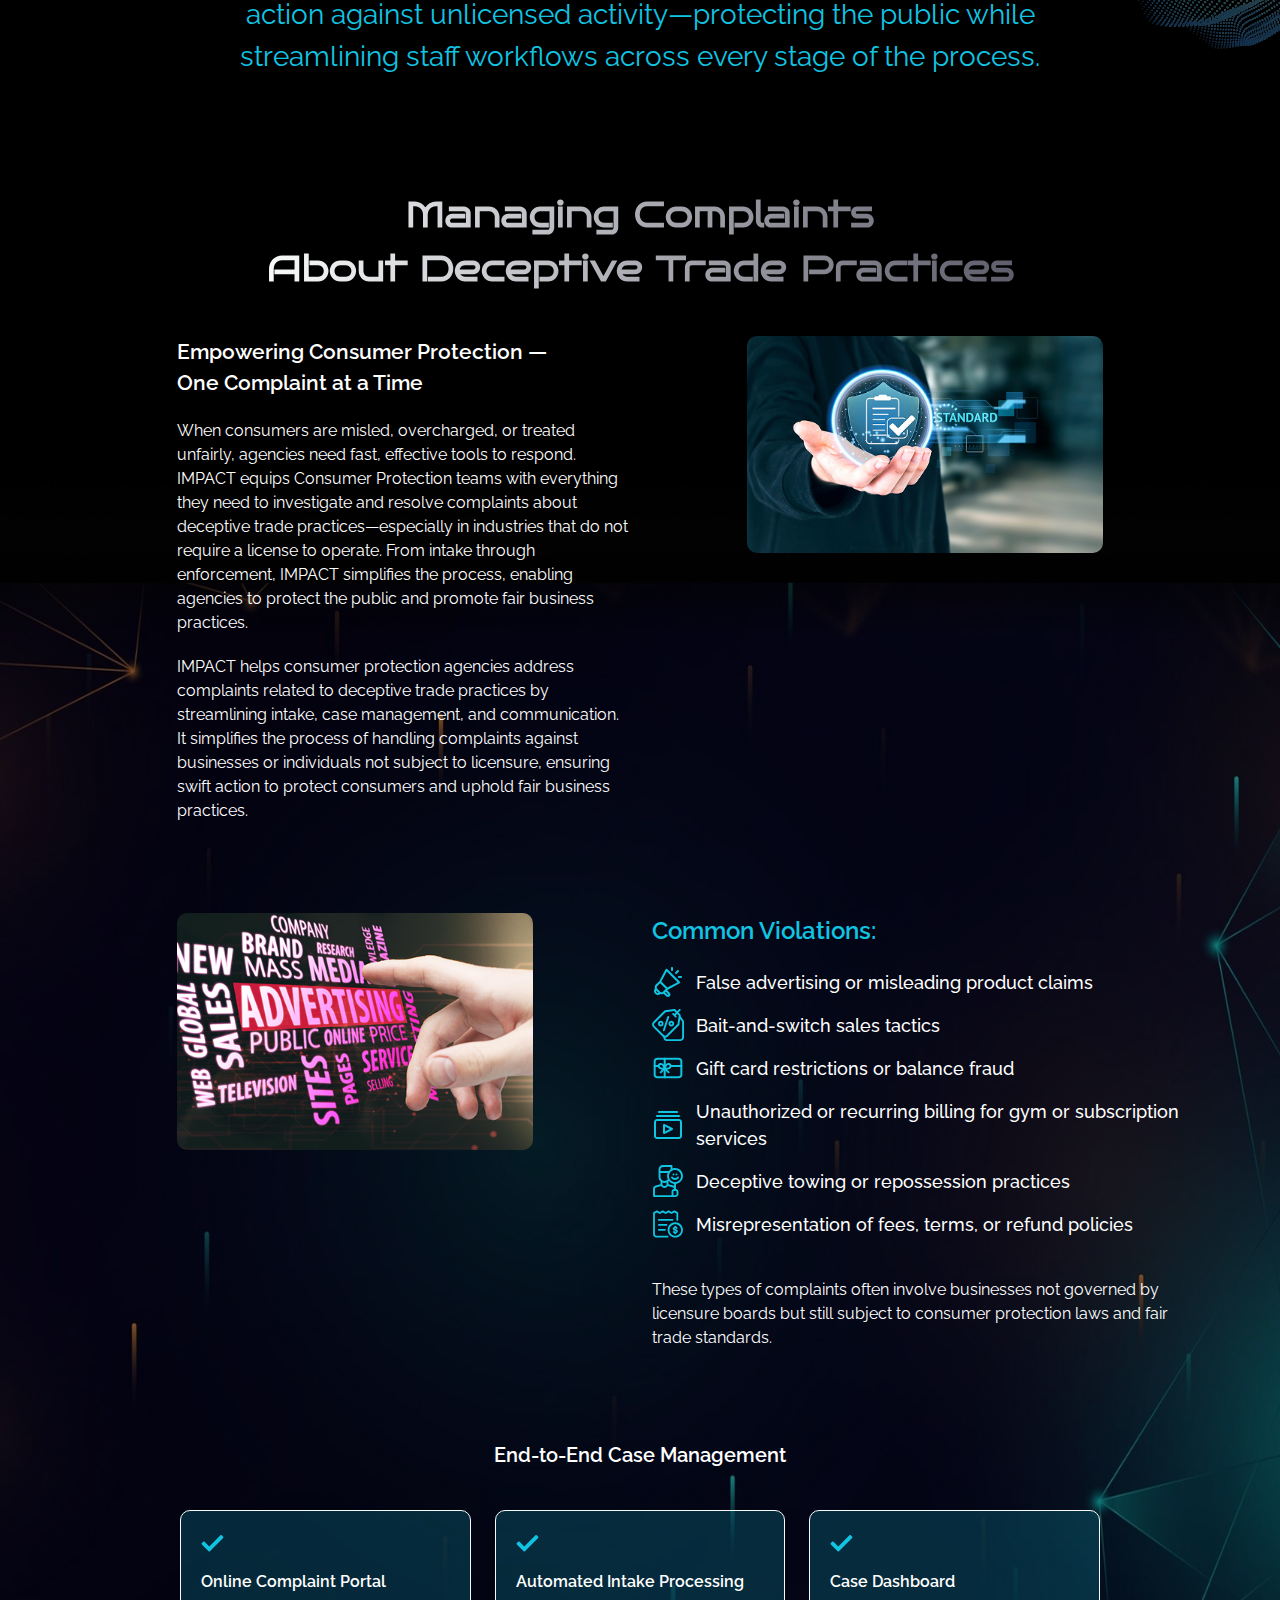
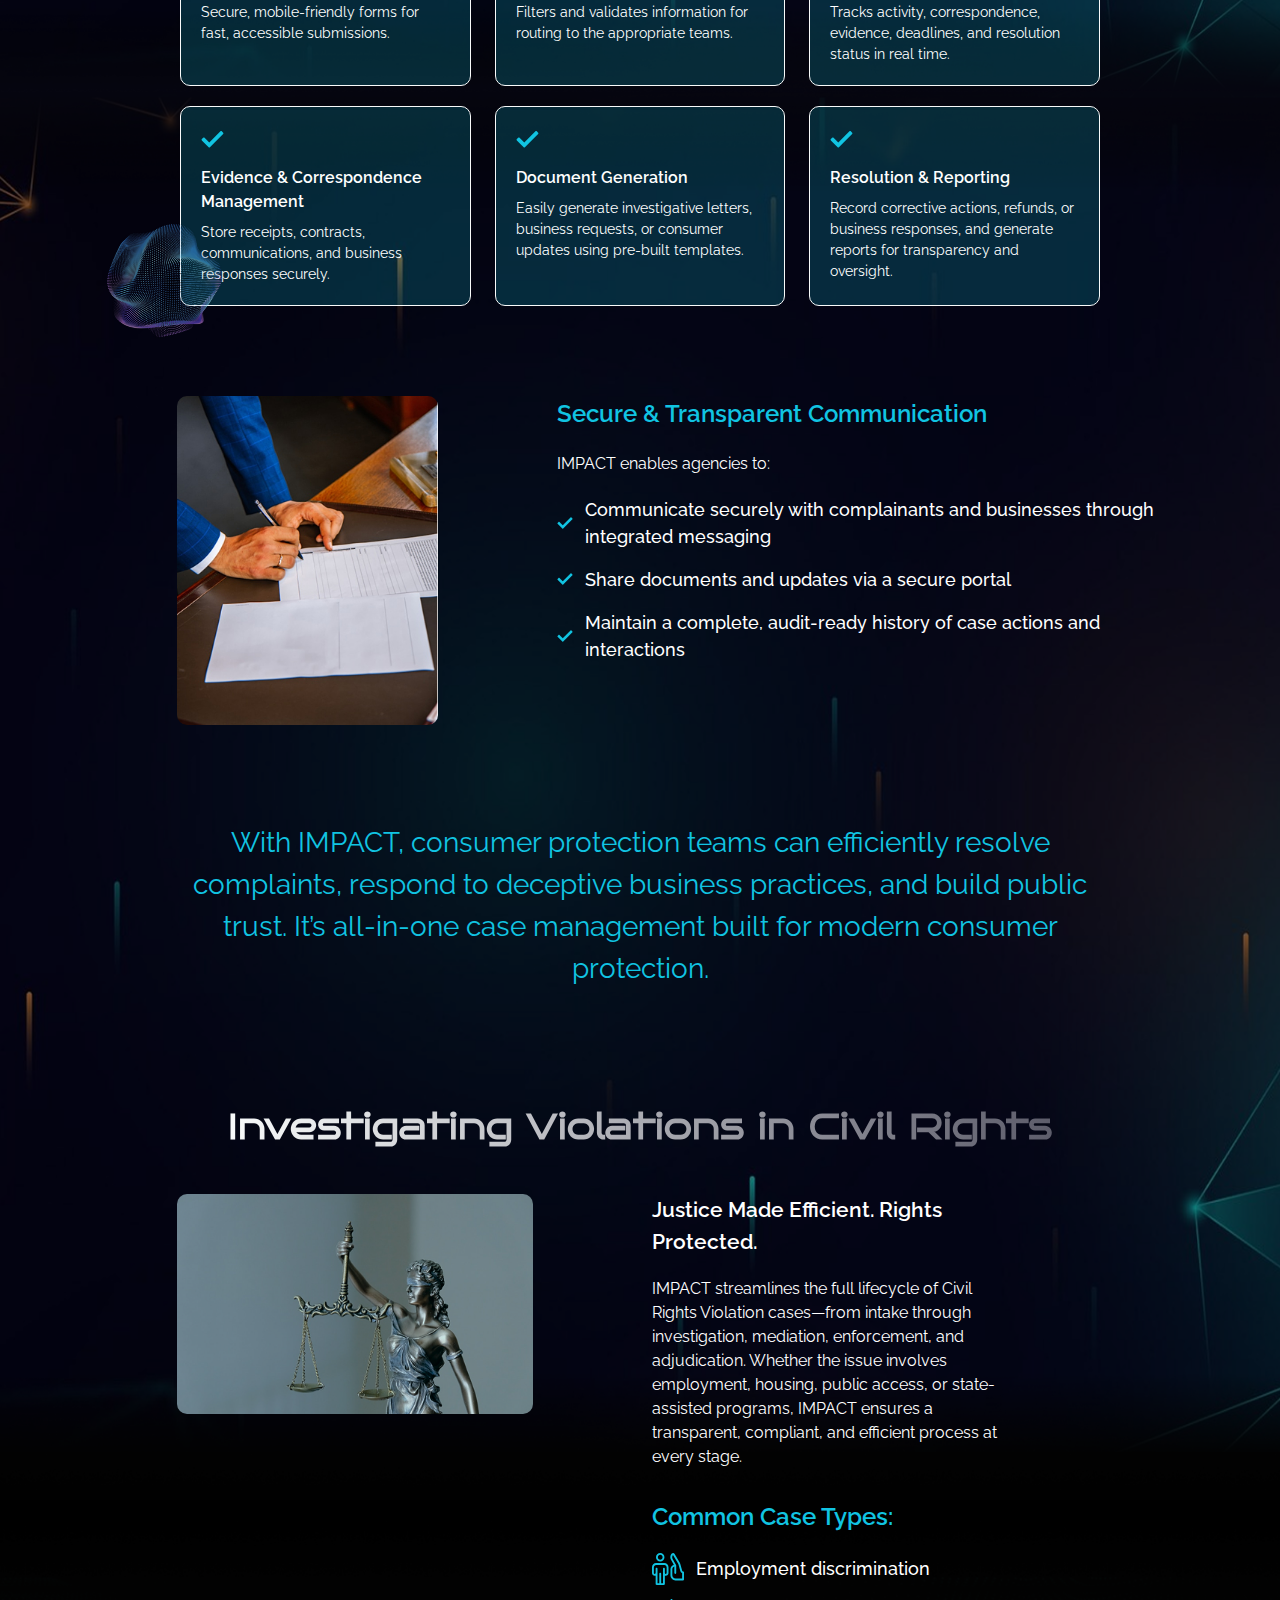
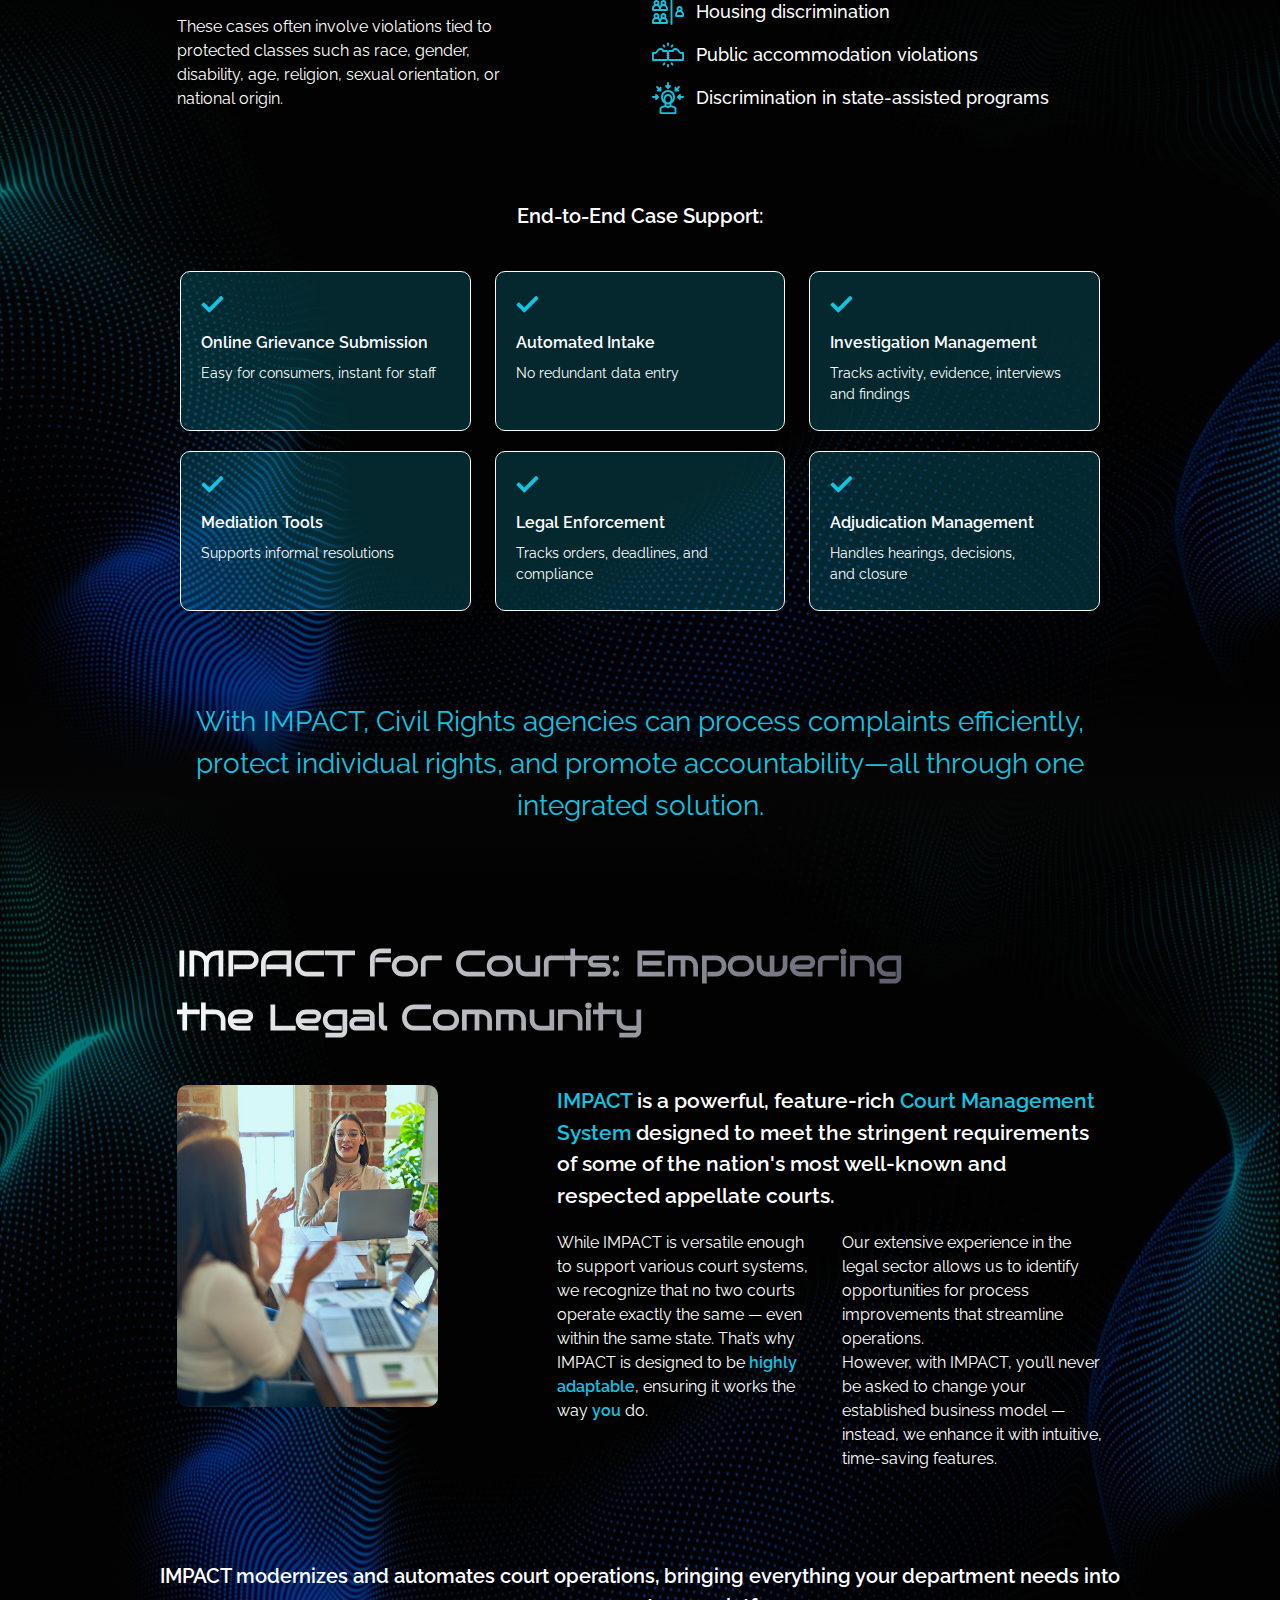
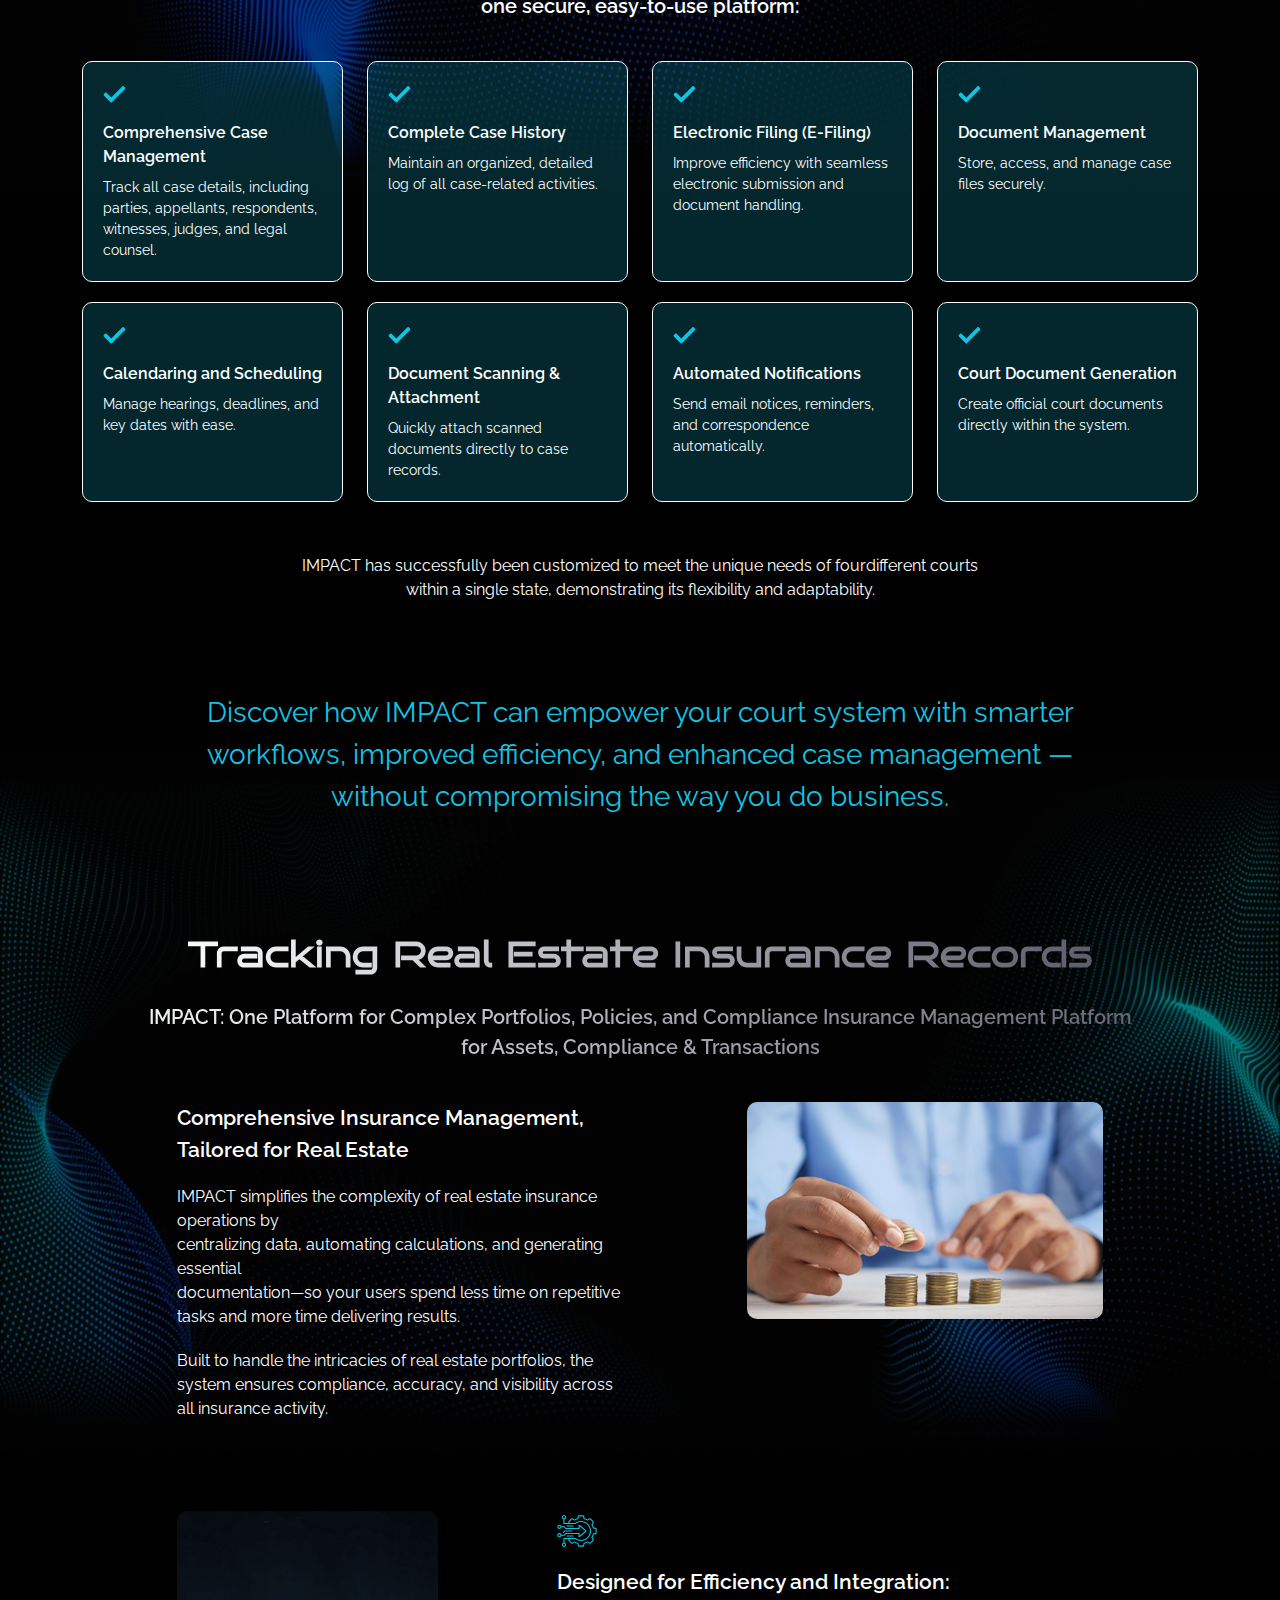
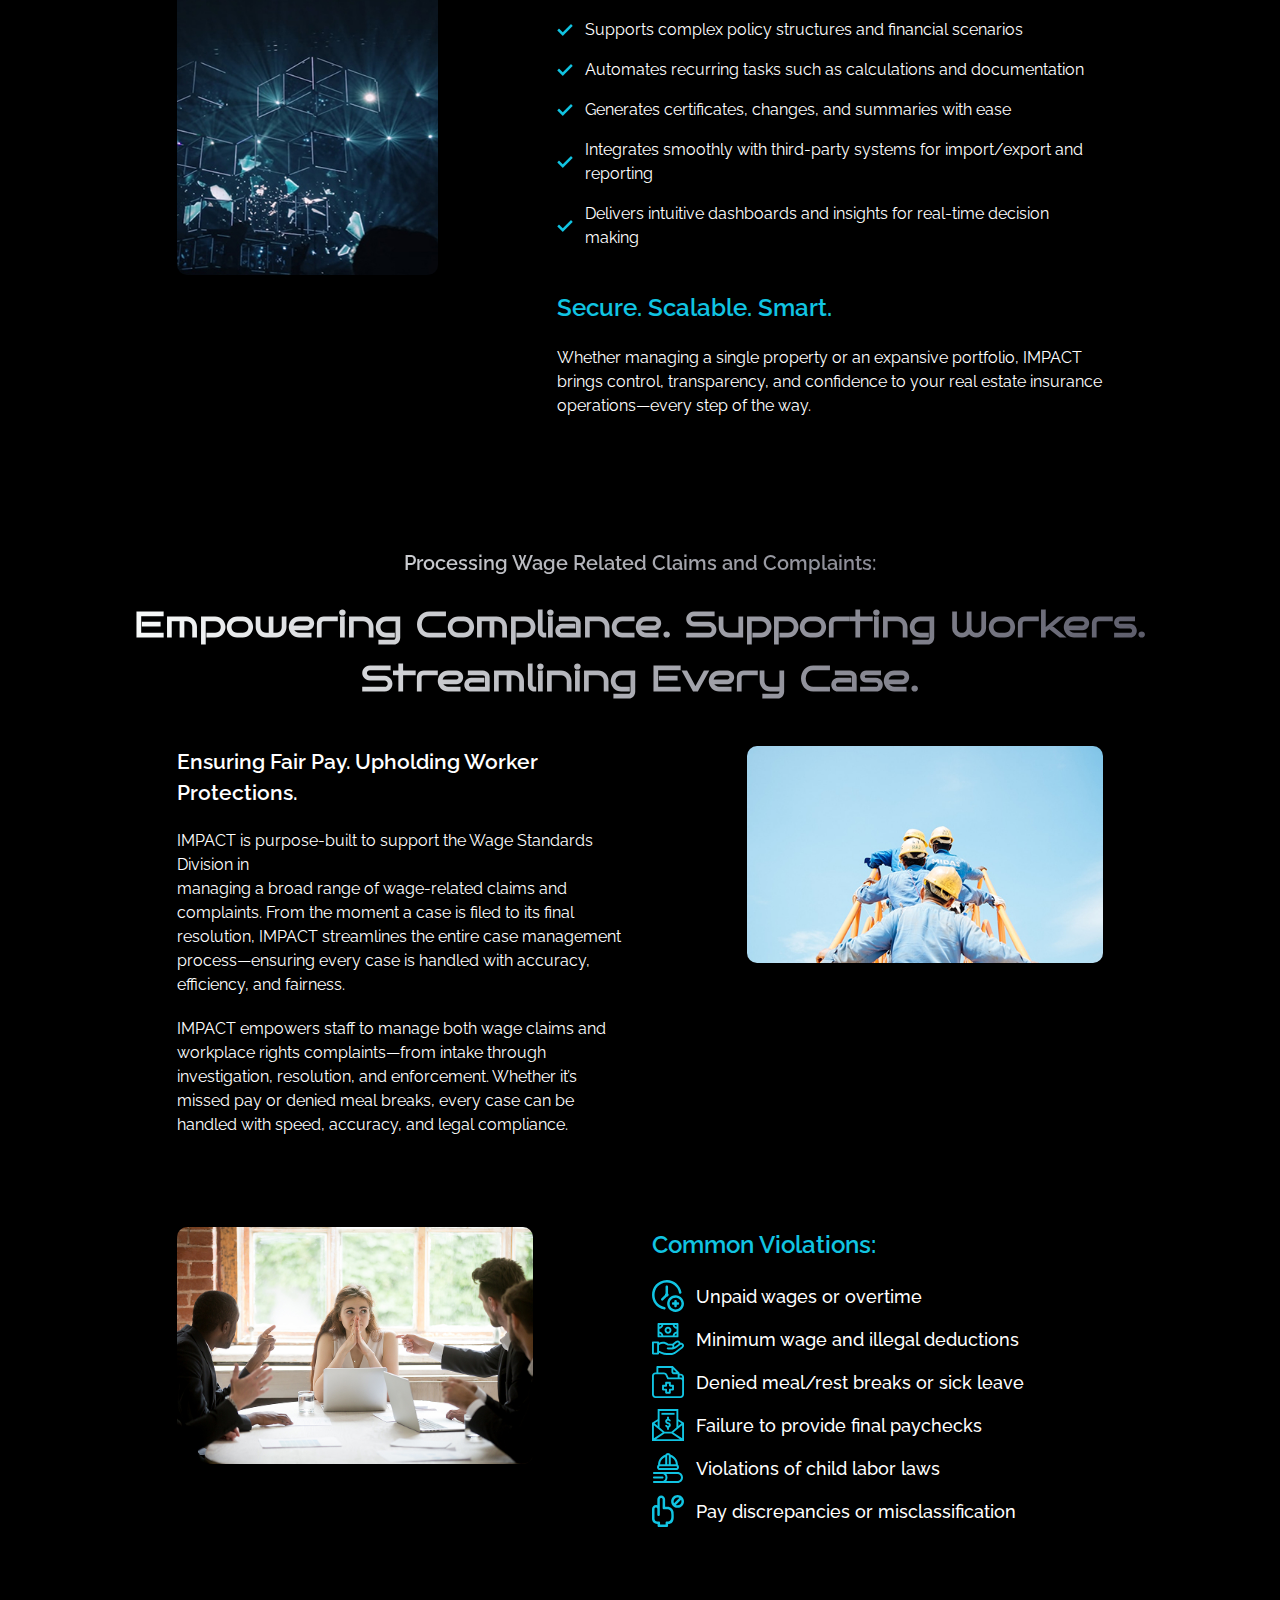
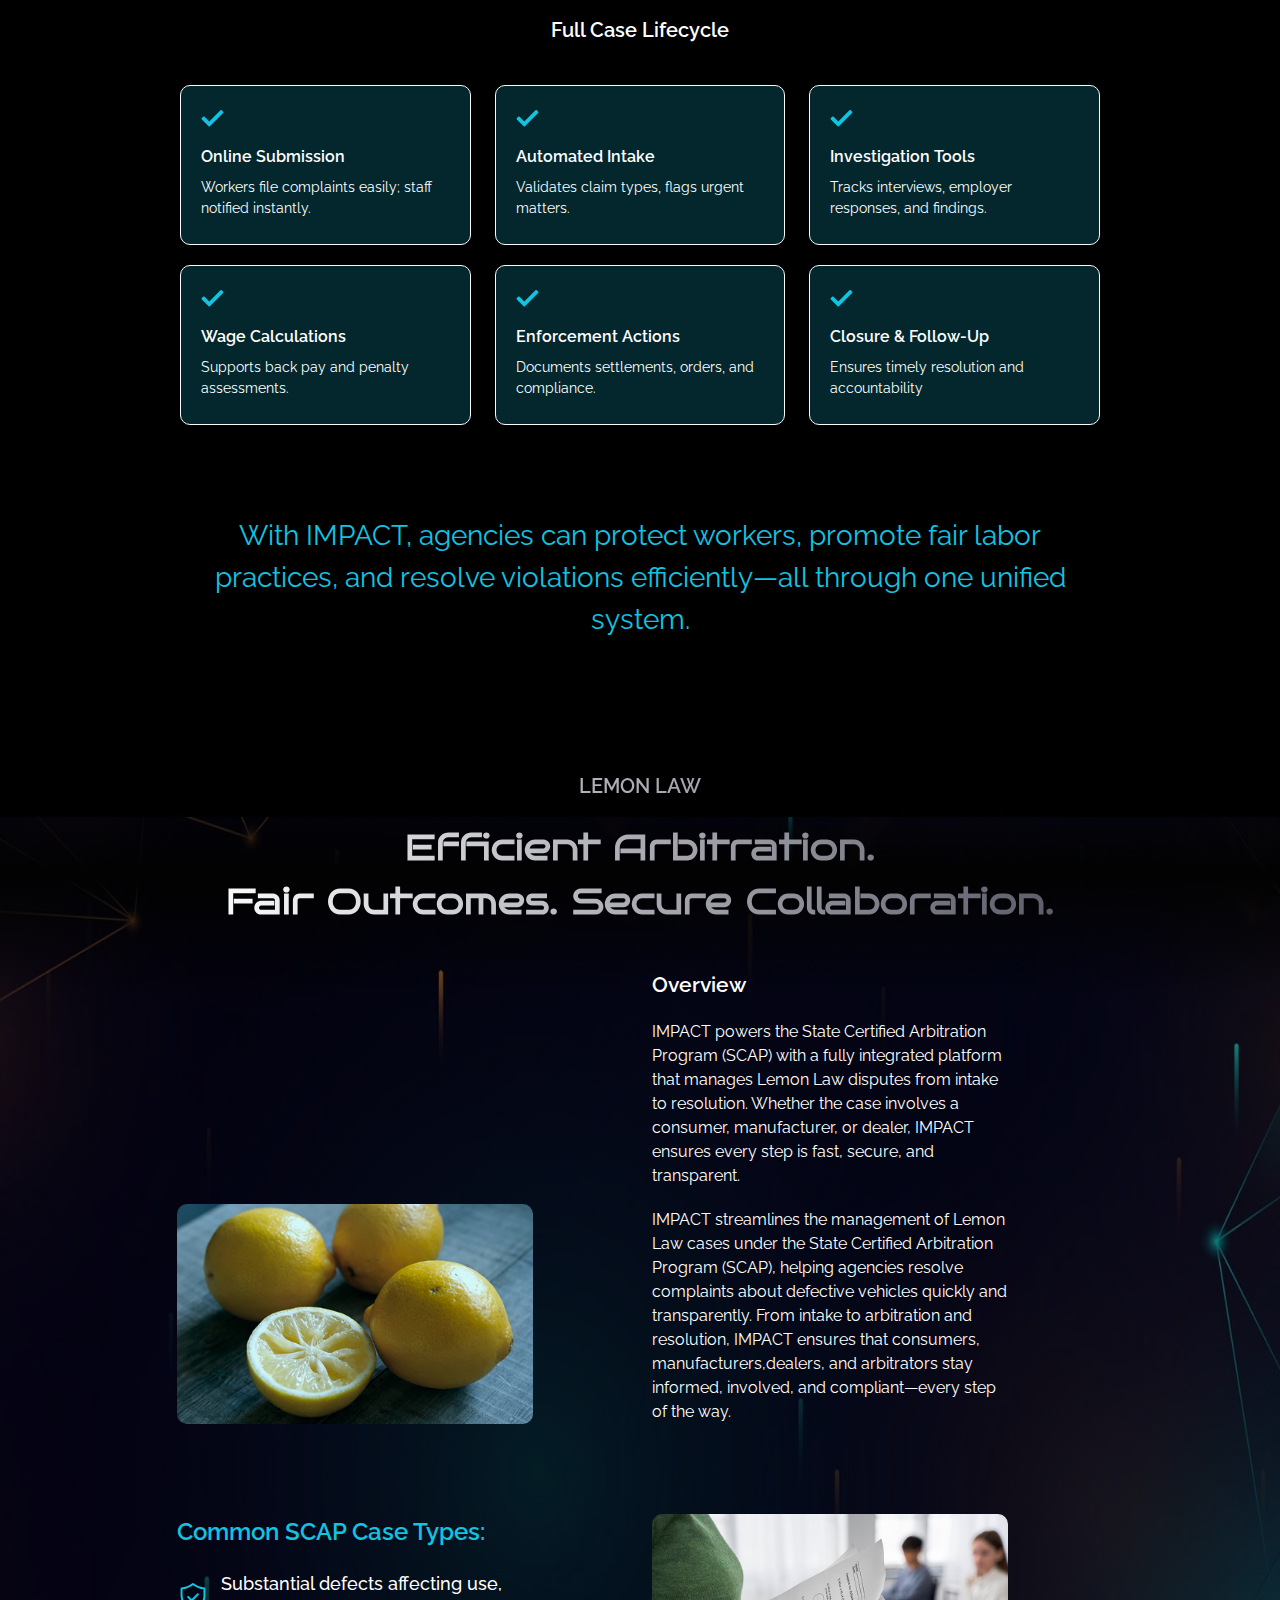
<file: impact-page.html>
<!DOCTYPE html>
<html lang="en">

<head>
    <meta charset="UTF-8">
    <meta http-equiv="X-UA-Compatible" content="IE=edge">
    <meta name="viewport" content="width=device-width, initial-scale=1.0">
    <title>Impact page</title>
    <!-- <link rel="icon" type="image/x-icon" href="favicon.png"> -->
    <link rel="stylesheet" href="css/lib/bootstrap-grid.min.css">
    <link rel="stylesheet" href="css/lib/swiper-bundle.min.css">
    <link rel="stylesheet" href="css/style.css">
</head>

<body>
    <header class="header">
        <div class="container">
            <div class="d-flex align-items-center">
                <div class="header__logo">
                    <a href="index.html">
                        <img src="img/general/logo.svg" alt="logo">
                    </a>
                </div>
                <div class="header__nav">
                    <ul>
                        <li><a href="#">Home</a></li>
                        <li class="active"><a href="#">Impact</a></li>
                        <li><a href="#">Services</a></li>
                        <li><a href="#">Why Voyager</a></li>
                        <li><a href="#">Our Clients</a></li>
                        <li><a href="#">Contact us</a></li>
                    </ul>
                </div>
                <div class="header__btn">
                    <a href="#" class="border-blue-btn">Lets Talk</a>
                </div>

                <div class="header__burger">
                    <button class="burger burger2"><span></span></button>
                </div>
            </div>
        </div>
    </header>

    <main class="main">
        <div class="herosect">
            <div class="container">
                <h1>IMPACT</h1>
                <h5>
                    (Investigative Management Processing and Case Tracking)
                </h5>
            </div>
            <div class="imgwrap">
                <img src="img/impact/hero.jpg" alt="hero image">
            </div>
        </div>

        <div class="impact-intro">
            <div class="background-picture">
                <img src="img/impact/bg1.png" alt="bg">
            </div>

            <div class="container">
                <div class="impact-intro__wrap">
                    <h4>
                        At Voyager Systems, we understand that IMPACT means<br>
                        different things for different clients —<br>
                        and that’s exactly what makes it so powerful.
                    </h4>
                    <div class="row">
                        <div class="col-xl-6">
                            <div class="impact-intro__leftinf">
                                <h3>
                                    Your Challenges<br>
                                    Are Unique -<br>
                                    So Are Our Strategies.
                                </h3>
                                <img src="img/impact/img1.jpg" alt="img">
                            </div>
                        </div>
                        <div class="col-xl-6">
                            <div class="impact-intro__rightinf">
                                <p>
                                    Our team of experts collaborates with you to leverage the best of your existing
                                    processes, enhancing them with IMPACT’s powerful features. From Intake and
                                    Investigation to Legal Actions, Sanctions, Restitutions, and Payments, IMPACT
                                    offers comprehensive tools to streamline your workflow — without forcing you to
                                    reinvent your established procedures.
                                </p>
                                <p>
                                    You know your business. We know how to improve it. With IMPACT, your team gains the
                                    power to manage complaints effectively while maintaining the flexibility to evolve
                                    as your needs grow.
                                </p>
                                <p>
                                    Discover why IMPACT is earning a reputation as one of the most adaptable, reliable,
                                    and user-friendly solutions for state government complaints <a
                                        href="#">management</a>.
                                </p>
                                <p>
                                    Managing complaints effectively requires more than just tracking issues — it
                                    demands a system that adapts to your unique processes and delivers meaningful
                                    results.
                                </p>
                                <p>
                                    That’s where <span>IMPACT</span> excels. More than just a complaints tracker,
                                    IMPACT empowers
                                    state agencies and businesses alike to manage complex cases with precision,
                                    efficiency, and ease.
                                </p>
                            </div>
                        </div>
                    </div>
                </div>
            </div>

            <img class="bg1" src="img/impact/bg-el1.png" alt="bg element">
            <img class="bg2" src="img/impact/bg-el2.png" alt="bg element">
        </div>

        <div class="impsulution">
            <div class="container">
                <div class="row align-items-center">
                    <div class="col-xl-5 offset-xl-1 col-lg-6">
                        <div class="impsulution__descr">
                            <h3>
                                <span>IMPACT: Tailored Solutions for Diverse Needs</span>
                            </h3>
                            <p>
                                Whether you’re managing consumer complaints, legal proceedings, or specialized
                                investigations, <span>IMPACT</span> is designed to adapt to your organization's
                                unique needs. Our
                                flexible solution provides comprehensive tools to manage cases, track data, and deliver
                                results.
                            </p>
                        </div>
                    </div>
                    <div class="col-xl-4 offset-xl-1 col-lg-6">
                        <div class="imgwrap">
                            <img src="img/impact/img2.jpg" alt="img">
                        </div>
                    </div>
                    <div class="col-xl-10 offset-xl-1 col-12">
                        <div class="bottomtext text-center">
                            <p>
                                No matter what your organization's focus, <span>IMPACT</span> is designed to deliver
                                smarter
                                solutions,
                                improved efficiency, and better outcomes.
                            </p>
                        </div>
                    </div>
                </div>
            </div>
        </div>

        <div class="descrsection shadow-between">
            <div class="background-picture">
                <img src="img/impact/bg1.png" alt="bg">
            </div>

            <div class="container">
                <div class="row">
                    <div class="col-xl-10 offset-xl-1">
                        <h2>
                            <span>
                                Empower Your Workforce<br> with IMPACT
                            </span>
                        </h2>
                    </div>
                    <div class="col-xl-4 offset-xl-1 col-lg-5">
                        <div class="imgwrap">
                            <img src="img/impact/img3.jpg" alt="img">
                        </div>
                    </div>
                    <div class="col-xl-6 col-lg-7">
                        <div class="descr">
                            <p class="title">
                                State agencies work tirelessly to meet the needs of the public and their employees — but
                                outdated software can turn that effort into an uphill battle.
                            </p>
                            <div class="row">
                                <div class="col-xl-6">
                                    <p>
                                        <span>IMPACT</span> is designed to change that.
                                        By modernizing your systems, IMPACT strengthens communication between
                                        your agency and the public, improving responsiveness and efficiency like
                                        never before.
                                    </p>
                                    <p>
                                        Outdated software limits your employees' ability to serve effectively. With
                                        IMPACT, your team gains access to intuitive tools that capture accurate
                                        information and deliver meaningful insights. Reliable data empowers better
                                        decisions — and better outcomes.
                                    </p>
                                </div>
                                <div class="col-xl-6">
                                    <p>
                                        Transitioning from a legacy system to <span>IMPACT</span> isn’t just an upgrade
                                        — it’s
                                        agame-changer for your agency’s productivity and public service capabilities.
                                    </p>
                                    <p class="bluetext">
                                        Give your employees the power to succeed — with IMPACT.
                                    </p>
                                </div>
                            </div>
                        </div>
                    </div>
                </div>
            </div>
        </div>

        <div class="impactssection shadow-between">
            <div class="background-picture">
                <img src="img/impact/bg3.png" alt="bg">
            </div>
            <div class="container">
                <div class="impactssection__header">
                    <h3><span>What Does IMPACT Mean for Your Business?</span></h3>
                    <p>
                        IMPACT is built to support a wide variety of industries and objectives, including:
                    </p>
                </div>
                <div class="row">
                    <div class="col-lg-4 col-sm-6">
                        <a href="#impact1" class="impactgr-item">
                            <div class="imgwrap">
                                <img src="img/impact/impact1.jpg" alt="img">
                            </div>
                            <p>
                                Investigating and Tracking<br>
                                Unlicensed Businesses
                            </p>
                        </a>
                    </div>
                    <div class="col-lg-4 col-sm-6">
                        <a href="#impact2" class="impactgr-item">
                            <div class="imgwrap">
                                <img src="img/impact/impact2.jpg" alt="img">
                            </div>
                            <p>
                                Managing Complaints <br>
                                About Deceptive Trade Practices
                            </p>
                        </a>
                    </div>
                    <div class="col-lg-4 col-sm-6">
                        <a href="#impact3" class="impactgr-item">
                            <div class="imgwrap">
                                <img src="img/impact/impact3.jpg" alt="img">
                            </div>
                            <p>
                                Investigating Violations <br>
                                in Civil Rights
                            </p>
                        </a>
                    </div>
                    <div class="col-lg-4 col-sm-6">
                        <a href="#impact4" class="impactgr-item">
                            <div class="imgwrap">
                                <img src="img/impact/impact4.jpg" alt="img">
                            </div>
                            <p>
                                Overseeing Criminal and Civil Appeals
                            </p>
                        </a>
                    </div>
                    <div class="col-lg-4 col-sm-6">
                        <a href="#impact5" class="impactgr-item">
                            <div class="imgwrap">
                                <img src="img/impact/impact5.jpg" alt="img">
                            </div>
                            <p>
                                Tracking Real Estate <br>
                                Insurance Records
                            </p>
                        </a>
                    </div>
                    <div class="col-lg-4 col-sm-6">
                        <a href="#impact6" class="impactgr-item">
                            <div class="imgwrap">
                                <img src="img/impact/impact6.jpg" alt="img">
                            </div>
                            <p>
                                Processing Wage <br>
                                Related Claims and Complaints
                            </p>
                        </a>
                    </div>
                    <div class="col-lg-4 col-sm-6">
                        <a href="#impact7" class="impactgr-item">
                            <div class="imgwrap">
                                <img src="img/impact/impact7.jpg" alt="img">
                            </div>
                            <p>
                                State Certified Arbitration
                            </p>
                        </a>
                    </div>
                    <div class="col-lg-4 col-sm-6">
                        <a href="#impact8" class="impactgr-item">
                            <div class="imgwrap">
                                <img src="img/impact/impact8.jpg" alt="img">
                            </div>
                            <p>
                                Land Resource Management
                            </p>
                        </a>
                    </div>
                    <div class="col-lg-4 col-sm-6">
                        <a href="#impact9" class="impactgr-item">
                            <div class="imgwrap">
                                <img src="img/impact/impact9.jpg" alt="img">
                            </div>
                            <p>
                                Professional Licensing
                            </p>
                        </a>
                    </div>
                </div>
            </div>
        </div>

        <div class="impactsgroup">
            <div class="impactsection imp1" id="impact1">
                <div class="background-picture">
                    <img src="img/impact/bg4.png" alt="bg">
                </div>

                <img class="bgel1" src="img/impact/bg-el3.png" alt="img">

                <div class="container">
                    <div class="impactsection__header">
                        <h2>
                            <span>
                                Investigating and Tracking<br>
                                Complaints Against Unlicensed Businesses
                            </span>
                        </h2>
                    </div>
                    <div class="impactsection-info">
                        <div class="row">
                            <div class="col-xl-5 offset-xl-1 col-lg-6">
                                <div class="imgwrap">
                                    <img src="img/impact/img4.jpg" alt="">
                                </div>
                            </div>
                            <div class="col-xl-4 offset-xl-1 col-lg-6">
                                <div class="descr">
                                    <p class="title">From Complaint to Enforcement—IMPACT Handles Every Step</p>
                                    <p>
                                        IMPACT supports the full investigation and enforcement lifecycle for reports of
                                        unlicensed activity across a wide range
                                        of regulated professions. Whether it's a doctor, nurse, electrician, contractor,
                                        real estate agent, or hairstylist, IMPACT enables departments to act quickly and
                                        efficiently when individuals or businesses are operating without the required
                                        licensure.
                                    </p>
                                    <p>
                                        Operating without a license puts consumers at risk and undermines trust in
                                        regulated
                                        industries. IMPACT gives agencies the tools they need to respond swiftly and
                                        effectively to reports of unlicensed activity—ensuring compliance,
                                        accountability,
                                        and public protection.
                                    </p>
                                </div>
                            </div>
                        </div>
                    </div>
                    <div class="impactsection-list">
                        <div class="row">
                            <div class="col-xl-5 offset-xl-1 col-lg-6">
                                <p class="title">Common Violations:</p>
                                <ul>
                                    <li>
                                        <img src="img/impact/ic1.svg" alt="icon">
                                        Practicing a profession without required licensure
                                    </li>
                                    <li>
                                        <img src="img/impact/ic2.svg" alt="icon">
                                        Operating with an expired, revoked, or suspended license
                                    </li>
                                    <li>
                                        <img src="img/impact/ic3.svg" alt="icon">
                                        Unauthorized business activities in regulated fields
                                    </li>
                                    <li>
                                        <img src="img/impact/ic4.svg" alt="icon">
                                        Misrepresentation of credentials or business status
                                    </li>
                                </ul>
                                <p>
                                    These cases may involve individuals or businesses in professions such as<br>
                                    healthcare, construction, cosmetology, real estate, skilled trades, and other<br>
                                    licensed services.
                                </p>
                            </div>
                            <div class="col-xl-4 offset-xl-1 col-lg-6">
                                <div class="imgwrap">
                                    <img src="img/impact/img5.jpg" alt="img">
                                </div>
                            </div>
                        </div>
                    </div>
                    <div class="casemanagement">
                        <h5>End-to-End Case Management</h5>
                        <div class="casemanagement__wrap">
                            <div class="row">
                                <div class="col-lg-4 col-md-6">
                                    <div class="casemanagement-item">
                                        <img src="img/impact/check-icon.svg" alt="img">
                                        <p class="title">Online Complaint Submission</p>
                                        <p>
                                            Consumers submit complaints through a secure, user-friendly portal; cases
                                            are created and routed instantly.
                                        </p>
                                    </div>
                                </div>
                                <div class="col-lg-4 col-md-6">
                                    <div class="casemanagement-item">
                                        <img src="img/impact/check-icon.svg" alt="img">
                                        <p class="title">Automated Intake Screening</p>
                                        <p>
                                            Ensures complaints meet jurisdiction and relevance criteria before moving
                                            to investigation.
                                        </p>
                                    </div>
                                </div>
                                <div class="col-lg-4 col-md-6">
                                    <div class="casemanagement-item">
                                        <img src="img/impact/check-icon.svg" alt="img">
                                        <p class="title">Investigation Tracking</p>
                                        <p>
                                            Centralized tools for logging site visits, interviews, document reviews, and
                                            findings.
                                        </p>
                                    </div>
                                </div>
                                <div class="col-lg-4 col-md-6">
                                    <div class="casemanagement-item">
                                        <img src="img/impact/check-icon.svg" alt="img">
                                        <p class="title">Evidence Managemen</p>
                                        <p>
                                            Store and organize supporting<br> documentation, photos, and records in one
                                            secure location.
                                        </p>
                                    </div>
                                </div>
                                <div class="col-lg-4 col-md-6">
                                    <div class="casemanagement-item">
                                        <img src="img/impact/check-icon.svg" alt="img">
                                        <p class="title">Legal Referral & Enforcement</p>
                                        <p>
                                            Tracks referrals to legal and tracks all legal actions taken against an
                                            unlicensed entity..
                                        </p>
                                    </div>
                                </div>
                                <div class="col-lg-4 col-md-6">
                                    <div class="casemanagement-item">
                                        <img src="img/impact/check-icon.svg" alt="img">
                                        <p class="title">Closure & Reporting</p>
                                        <p>
                                            Ensures follow-up actions are completed, and outcomes are documented with a
                                            full audit trail.
                                        </p>
                                    </div>
                                </div>
                            </div>
                        </div>
                    </div>
                    <div class="desuredoc">
                        <div class="row">
                            <div class="col-xl-3 offset-xl-1 col-lg-4">
                                <div class="imgwrap">
                                    <img src="img/impact/img6.jpg" alt="img">
                                </div>
                            </div>
                            <div class="col-xl-7 offset-xl-1 col-lg-8">
                                <div class="descr">
                                    <p class="title">Secure Document Sharing & Communication</p>
                                    <p>
                                        IMPACT supports secure communication between investigators, legal teams, and
                                        administrators.
                                    </p>
                                    <ul>
                                        <li>
                                            <img src="img/impact/check-list.svg" alt="icon">
                                            Upload and share case-related documents securely
                                        </li>
                                        <li>
                                            <img src="img/impact/check-list.svg" alt="icon">
                                            Generate letters, warnings, and notices using automated templates
                                        </li>
                                        <li>
                                            <img src="img/impact/check-list.svg" alt="icon">
                                            Maintain full visibility of who accessed and shared which materials
                                        </li>
                                    </ul>
                                </div>
                            </div>
                        </div>
                    </div>
                    <div class="impactsection-botttext">
                        <div class="row justify-content-center">
                            <div class="col-xl-10">
                                <p>
                                    With IMPACT, departments can proactively identify, investigate, and take action
                                    against unlicensed activity—protecting the public while streamlining staff workflows
                                    across every stage of the process.
                                </p>
                            </div>
                        </div>
                    </div>
                </div>
            </div>

            <div class="impactsection imp2" id="impact2">
                <div class="background-picture">
                    <img src="img/impact/bg5.png" alt="bg">
                </div>

                <div class="container">
                    <div class="impactsection__header">
                        <h2>
                            <span>
                                Managing Complaints<br>
                                About Deceptive Trade Practices
                            </span>
                        </h2>
                    </div>
                    <div class="impactsection-info">
                        <div class="row">
                            <div class="col-xl-5 offset-xl-1 col-lg-6">
                                <div class="descr">
                                    <p class="title">
                                        Empowering Consumer Protection — <br>
                                        One Complaint at a Time
                                    </p>
                                    <p>
                                        When consumers are misled, overcharged, or treated unfairly, agencies need
                                        fast, effective tools to respond. IMPACT equips Consumer Protection teams with
                                        everything they need to investigate and resolve complaints about deceptive
                                        trade practices—especially in industries that do not require a license to
                                        operate. From intake through enforcement, IMPACT simplifies the process,
                                        enabling agencies to protect the public and promote fair business practices.
                                    </p>
                                    <p>
                                        IMPACT helps consumer protection agencies address complaints related to
                                        deceptive trade practices by streamlining intake, case management, and
                                        communication. It simplifies the process of handling complaints against
                                        businesses or individuals not subject to licensure, ensuring swift action
                                        to protect consumers and uphold fair business practices.
                                    </p>
                                </div>

                            </div>
                            <div class="col-xl-4 offset-xl-1 col-lg-6">
                                <div class="imgwrap">
                                    <img src="img/impact/img7.jpg" alt="">
                                </div>
                            </div>
                        </div>
                    </div>
                    <div class="impactsection-list">
                        <div class="row">
                            <div class="col-xl-4 offset-xl-1 col-lg-6">
                                <div class="imgwrap">
                                    <img src="img/impact/img8.jpg" alt="img">
                                </div>
                            </div>
                            <div class="col-xl-6 offset-xl-1 col-lg-6">
                                <p class="title">Common Violations:</p>
                                <ul>
                                    <li>
                                        <img src="img/impact/ic5.svg" alt="icon">
                                        False advertising or misleading product claims
                                    </li>
                                    <li>
                                        <img src="img/impact/ic6.svg" alt="icon">
                                        Bait-and-switch sales tactics
                                    </li>
                                    <li>
                                        <img src="img/impact/ic7.svg" alt="icon">
                                        Gift card restrictions or balance fraud
                                    </li>
                                    <li>
                                        <img src="img/impact/ic8.svg" alt="icon">
                                        Unauthorized or recurring billing for gym or subscription services
                                    </li>
                                    <li>
                                        <img src="img/impact/ic9.svg" alt="icon">
                                        Deceptive towing or repossession practices
                                    </li>
                                    <li>
                                        <img src="img/impact/ic10.svg" alt="icon">
                                        Misrepresentation of fees, terms, or refund policies
                                    </li>
                                </ul>
                                <p>
                                    These types of complaints often involve businesses not governed by <br>licensure
                                    boards
                                    but still subject to consumer protection laws and fair trade <br> standards.
                                </p>
                            </div>
                        </div>
                    </div>
                    <div class="casemanagement">
                        <h5>End-to-End Case Management</h5>
                        <div class="casemanagement__wrap">
                            <div class="row">
                                <div class="col-lg-4 col-md-6">
                                    <div class="casemanagement-item">
                                        <img src="img/impact/check-icon.svg" alt="img">
                                        <p class="title">Online Complaint Portal</p>
                                        <p>
                                            Secure, mobile-friendly forms for fast, accessible submissions.
                                        </p>
                                    </div>
                                </div>
                                <div class="col-lg-4 col-md-6">
                                    <div class="casemanagement-item">
                                        <img src="img/impact/check-icon.svg" alt="img">
                                        <p class="title">Automated Intake Processing</p>
                                        <p>
                                            Filters and validates information for routing to the appropriate teams.
                                        </p>
                                    </div>
                                </div>
                                <div class="col-lg-4 col-md-6">
                                    <div class="casemanagement-item">
                                        <img src="img/impact/check-icon.svg" alt="img">
                                        <p class="title">Case Dashboard</p>
                                        <p>
                                            Tracks activity, correspondence, evidence, deadlines, and resolution status
                                            in real time.
                                        </p>
                                    </div>
                                </div>
                                <div class="col-lg-4 col-md-6">
                                    <div class="casemanagement-item">
                                        <img src="img/impact/check-icon.svg" alt="img">
                                        <p class="title">
                                            Evidence & Correspondence Management
                                        </p>
                                        <p>
                                            Store receipts, contracts, communications, and business responses securely.
                                        </p>
                                    </div>
                                </div>
                                <div class="col-lg-4 col-md-6">
                                    <div class="casemanagement-item">
                                        <img src="img/impact/check-icon.svg" alt="img">
                                        <p class="title">Document Generation</p>
                                        <p>
                                            Easily generate investigative letters, business requests, or consumer
                                            updates using pre-built templates.
                                        </p>
                                    </div>
                                </div>
                                <div class="col-lg-4 col-md-6">
                                    <div class="casemanagement-item">
                                        <img src="img/impact/check-icon.svg" alt="img">
                                        <p class="title">Resolution & Reporting</p>
                                        <p>
                                            Record corrective actions, refunds, or business responses, and generate
                                            reports for transparency and oversight.
                                        </p>
                                    </div>
                                </div>
                            </div>
                        </div>
                        <img class="bgel2" src="img/impact/bg-el4.png" alt="img">
                    </div>
                    <div class="desuredoc">
                        <div class="row">
                            <div class="col-xl-3 offset-xl-1 col-lg-4">
                                <div class="imgwrap">
                                    <img src="img/impact/img9.jpg" alt="img">
                                </div>
                            </div>
                            <div class="col-xl-7 offset-xl-1 col-lg-8">
                                <div class="descr">
                                    <p class="title"> Secure & Transparent Communication</p>
                                    <p>
                                        IMPACT enables agencies to:
                                    </p>
                                    <ul>
                                        <li>
                                            <img src="img/impact/check-list.svg" alt="icon">
                                            Communicate securely with complainants and businesses through<br> integrated
                                            messaging
                                        </li>
                                        <li>
                                            <img src="img/impact/check-list.svg" alt="icon">
                                            Share documents and updates via a secure portal
                                        </li>
                                        <li>
                                            <img src="img/impact/check-list.svg" alt="icon">
                                            Maintain a complete, audit-ready history of case actions and<br>
                                            interactions
                                        </li>
                                    </ul>
                                </div>
                            </div>
                        </div>
                    </div>
                    <div class="impactsection-botttext">
                        <div class="row justify-content-center">
                            <div class="col-xl-10">
                                <p>
                                    With IMPACT, consumer protection teams can efficiently resolve complaints, respond
                                    to deceptive business practices, and build public trust. It’s all-in-one case
                                    management built for modern consumer protection.
                                </p>
                            </div>
                        </div>
                    </div>
                </div>
            </div>

            <div class="impactsection imp3" id="impact3">
                <div class="background-picture">
                    <img src="img/impact/bg6.png" alt="bg">
                </div>
                <div class="container">
                    <div class="impactsection__header">
                        <h2>
                            <span>
                                Investigating Violations in Civil Rights
                            </span>
                        </h2>
                    </div>
                    <div class="impactsection-info mb0">
                        <div class="row">
                            <div class="col-xl-4 offset-xl-1 col-lg-6">
                                <div class="imgwrap">
                                    <img src="img/impact/img13.png" alt="">
                                </div>
                            </div>
                            <div class="col-xl-4 offset-xl-1 col-lg-6">
                                <div class="descr">
                                    <p class="title">Justice Made Efficient. Rights Protected.</p>
                                    <p>
                                        IMPACT streamlines the full lifecycle of Civil Rights Violation cases—from
                                        intake through investigation, mediation, enforcement, and adjudication. Whether
                                        the issue involves employment, housing, public access, or state-assisted
                                        programs, IMPACT ensures a transparent, compliant, and efficient process at
                                        every stage.
                                    </p>
                                </div>
                            </div>
                        </div>
                    </div>
                    <div class="impactsection-list">
                        <div class="row align-items-end">
                            <div class="col-xl-4 offset-xl-1 col-lg-6">
                                <p>
                                    These cases often involve violations tied to protected classes such as race, gender,
                                    disability, age, religion, sexual orientation, or national origin.
                                </p>
                            </div>
                            <div class="col-xl-6 offset-xl-1 col-lg-6">
                                <p class="title">Common Case Types:</p>
                                <ul>
                                    <li>
                                        <img src="img/impact/ic11.svg" alt="icon">
                                        Employment discrimination
                                    </li>
                                    <li>
                                        <img src="img/impact/ic12.svg" alt="icon">
                                        Housing discrimination
                                    </li>
                                    <li>
                                        <img src="img/impact/ic13.svg" alt="icon">
                                        Public accommodation violations
                                    </li>
                                    <li>
                                        <img src="img/impact/ic14.svg" alt="icon">
                                        Discrimination in state-assisted programs
                                    </li>
                                </ul>
                            </div>
                        </div>
                    </div>
                    <div class="casemanagement">
                        <h5> End-to-End Case Support:</h5>
                        <div class="casemanagement__wrap">
                            <div class="row">
                                <div class="col-lg-4 col-md-6">
                                    <div class="casemanagement-item">
                                        <img src="img/impact/check-icon.svg" alt="img">
                                        <p class="title">Online Grievance Submission</p>
                                        <p>
                                            Easy for consumers, instant for staff
                                        </p>
                                    </div>
                                </div>
                                <div class="col-lg-4 col-md-6">
                                    <div class="casemanagement-item">
                                        <img src="img/impact/check-icon.svg" alt="img">
                                        <p class="title">Automated Intake</p>
                                        <p>
                                            No redundant data entry
                                        </p>
                                    </div>
                                </div>
                                <div class="col-lg-4 col-md-6">
                                    <div class="casemanagement-item">
                                        <img src="img/impact/check-icon.svg" alt="img">
                                        <p class="title">Investigation Management</p>
                                        <p>
                                            Tracks activity, evidence, interviews and findings
                                        </p>
                                    </div>
                                </div>
                                <div class="col-lg-4 col-md-6">
                                    <div class="casemanagement-item">
                                        <img src="img/impact/check-icon.svg" alt="img">
                                        <p class="title">
                                            Mediation Tools
                                        </p>
                                        <p>
                                            Supports informal resolutions
                                        </p>
                                    </div>
                                </div>
                                <div class="col-lg-4 col-md-6">
                                    <div class="casemanagement-item">
                                        <img src="img/impact/check-icon.svg" alt="img">
                                        <p class="title">Legal Enforcement</p>
                                        <p>
                                            Tracks orders, deadlines, and compliance
                                        </p>
                                    </div>
                                </div>
                                <div class="col-lg-4 col-md-6">
                                    <div class="casemanagement-item">
                                        <img src="img/impact/check-icon.svg" alt="img">
                                        <p class="title">Adjudication Management</p>
                                        <p>
                                            Handles hearings, decisions,<br>
                                            and closure
                                        </p>
                                    </div>
                                </div>
                            </div>
                        </div>
                    </div>
                    <div class="impactsection-botttext">
                        <div class="row justify-content-center">
                            <div class="col-xl-10">
                                <p>
                                    With IMPACT, Civil Rights agencies can process complaints efficiently, protect
                                    individual rights, and promote accountability—all through one integrated solution.
                                </p>
                            </div>
                        </div>
                    </div>
                </div>
            </div>

            <div class="impactsection imp4" id="impact4">
                <div class="background-picture topshadow">
                    <img src="img/impact/bg7.png" alt="bg">
                </div>
                <div class="container">
                    <div class="impactsection__header">
                        <div class="row justify-content-center">
                            <div class="col-xl-10">
                                <h2 class="text-start">
                                    <span>
                                        IMPACT for Courts: Empowering<br> the Legal Community
                                    </span>
                                </h2>
                            </div>
                        </div>
                    </div>

                    <div class="impactsection-info">
                        <div class="row">
                            <div class="col-xl-3 offset-xl-1 col-lg-6">
                                <div class="imgwrap">
                                    <img src="img/impact/img10.jpg" alt="img">
                                </div>
                            </div>
                            <div class="col-xl-6 offset-xl-1 col-lg-6">
                                <div class="descr">
                                    <p class="title">
                                        <span>IMPACT</span> is a powerful, feature-rich <span>Court Management
                                            System</span> designed to meet the
                                        stringent requirements of some of the nation's most well-known and respected
                                        appellate courts.
                                    </p>
                                    <div class="row">
                                        <div class="col-xl-6">
                                            <p>
                                                While IMPACT is versatile enough to support various court systems, we
                                                recognize that no two courts operate exactly the same — even within the
                                                same state. That’s why IMPACT is designed to be <span>highly
                                                    adaptable</span>,
                                                ensuring it works the way <span>you</span> do.
                                            </p>
                                        </div>
                                        <div class="col-xl-6">
                                            <p>
                                                Our extensive experience in the legal sector allows us to identify
                                                opportunities for process improvements that streamline operations.<br>
                                                However, with IMPACT, you’ll never be asked
                                                to change your established business model — instead, we enhance it with
                                                intuitive, time-saving features.
                                            </p>
                                        </div>
                                    </div>
                                </div>
                            </div>
                        </div>
                    </div>

                    <div class="casemanagement">
                        <h5>IMPACT modernizes and automates court operations, bringing everything your department needs
                            into<br> one secure, easy-to-use platform:</h5>
                        <div class="casemanagement__wrap large">
                            <div class="row">
                                <div class="col-lg-3 col-md-6">
                                    <div class="casemanagement-item">
                                        <img src="img/impact/check-icon.svg" alt="img">
                                        <p class="title">Comprehensive Case Management </p>
                                        <p>
                                            Track all case details, including parties, appellants, respondents,
                                            witnesses, judges, and legal counsel.
                                        </p>
                                    </div>
                                </div>
                                <div class="col-lg-3 col-md-6">
                                    <div class="casemanagement-item">
                                        <img src="img/impact/check-icon.svg" alt="img">
                                        <p class="title">Complete Case History </p>
                                        <p>
                                            Maintain an organized, detailed log of all case-related activities.
                                        </p>
                                    </div>
                                </div>
                                <div class="col-lg-3 col-md-6">
                                    <div class="casemanagement-item">
                                        <img src="img/impact/check-icon.svg" alt="img">
                                        <p class="title">Electronic Filing (E-Filing)</p>
                                        <p>
                                            Improve efficiency with seamless electronic submission and document
                                            handling.
                                        </p>
                                    </div>
                                </div>
                                <div class="col-lg-3 col-md-6">
                                    <div class="casemanagement-item">
                                        <img src="img/impact/check-icon.svg" alt="img">
                                        <p class="title">
                                            Document Management
                                        </p>
                                        <p>
                                            Store, access, and manage case files securely.
                                        </p>
                                    </div>
                                </div>
                                <div class="col-lg-3 col-md-6">
                                    <div class="casemanagement-item">
                                        <img src="img/impact/check-icon.svg" alt="img">
                                        <p class="title">Calendaring and Scheduling</p>
                                        <p>
                                            Manage hearings, deadlines, and key dates with ease.
                                        </p>
                                    </div>
                                </div>
                                <div class="col-lg-3 col-md-6">
                                    <div class="casemanagement-item">
                                        <img src="img/impact/check-icon.svg" alt="img">
                                        <p class="title">Document Scanning & Attachment </p>
                                        <p>
                                            Quickly attach scanned <br> documents directly to case records.
                                        </p>
                                    </div>
                                </div>
                                <div class="col-lg-3 col-md-6">
                                    <div class="casemanagement-item">
                                        <img src="img/impact/check-icon.svg" alt="img">
                                        <p class="title">Automated Notifications</p>
                                        <p>
                                            Send email notices, reminders, and correspondence automatically.
                                        </p>
                                    </div>
                                </div>
                                <div class="col-lg-3 col-md-6">
                                    <div class="casemanagement-item">
                                        <img src="img/impact/check-icon.svg" alt="img">
                                        <p class="title">Court Document Generation</p>
                                        <p>
                                            Create official court documents directly within the system.
                                        </p>
                                    </div>
                                </div>
                            </div>

                            <p class="casemanagement__wrap-botttext">
                                IMPACT has successfully been customized to meet the unique needs of fourdifferent courts
                                within a single state, demonstrating its flexibility and adaptability.
                            </p>
                        </div>
                    </div>

                    <div class="impactsection-botttext">
                        <div class="row justify-content-center">
                            <div class="col-xl-10">
                                <p>
                                    Discover how IMPACT can empower your court system with smarter workflows, improved
                                    efficiency, and enhanced case management — without compromising the way you do
                                    business.
                                </p>
                            </div>
                        </div>
                    </div>

                </div>
            </div>

            <div class="impactsection imp5" id="impact5">
                <div class="background-picture">
                    <img src="img/impact/bg8.png" alt="bg">
                </div>
                <div class="container">
                    <div class="impactsection__header">
                        <h2>
                            <span>
                                Tracking Real Estate Insurance Records
                            </span>
                        </h2>
                        <p>
                            IMPACT: One Platform for Complex Portfolios, Policies, and Compliance Insurance Management
                            Platform<br>
                            for Assets, Compliance & Transactions
                        </p>
                    </div>

                    <div class="impactsection-info">
                        <div class="row">
                            <div class="col-xl-5 offset-xl-1 col-lg-6">
                                <div class="descr">
                                    <p class="title">
                                        Comprehensive Insurance Management, <br>
                                        Tailored for Real Estate
                                    </p>
                                    <p>
                                        IMPACT simplifies the complexity of real estate insurance operations by
                                        <br>centralizing data, automating calculations, and generating essential
                                        <br>documentation—so your users spend less time on repetitive tasks and more
                                        time
                                        delivering results.
                                    </p>
                                    <p>
                                        Built to handle the intricacies of real estate portfolios, the system ensures
                                        compliance, accuracy, and visibility across all insurance activity.
                                    </p>
                                </div>

                            </div>
                            <div class="col-xl-4 offset-xl-1 col-lg-6">
                                <div class="imgwrap">
                                    <img src="img/impact/img11.jpg" alt="">
                                </div>
                            </div>
                        </div>
                    </div>

                    <div class="desuredoc">
                        <div class="row">
                            <div class="col-xl-3 offset-xl-1 col-lg-4">
                                <div class="imgwrap">
                                    <img src="img/impact/img12.jpg" alt="img">
                                </div>
                            </div>
                            <div class="col-xl-6 offset-xl-1 col-lg-8">
                                <div class="descr">
                                    <p class="subtitle">
                                        <img src="img/impact/title-ic1.svg" alt="img">
                                        Designed for Efficiency and Integration:
                                    </p>
                                    <ul class="styled-ul">
                                        <li>
                                            <img src="img/impact/check-list.svg" alt="icon">
                                            Supports complex policy structures and financial scenarios
                                        </li>
                                        <li>
                                            <img src="img/impact/check-list.svg" alt="icon">
                                            Automates recurring tasks such as calculations and documentation
                                        </li>
                                        <li>
                                            <img src="img/impact/check-list.svg" alt="icon">
                                            Generates certificates, changes, and summaries with ease
                                        </li>
                                        <li>
                                            <img src="img/impact/check-list.svg" alt="icon">
                                            Integrates smoothly with third-party systems for import/export and reporting
                                        </li>
                                        <li>
                                            <img src="img/impact/check-list.svg" alt="icon">
                                            Delivers intuitive dashboards and insights for real-time decision making
                                        </li>
                                    </ul>
                                    <p class="title">
                                        Secure. Scalable. Smart.
                                    </p>
                                    <p>
                                        Whether managing a single property or an expansive portfolio, IMPACT <br>brings
                                        control, transparency, and confidence to your real estate insurance
                                        <br>operations—every step of the way.
                                    </p>
                                </div>
                            </div>
                        </div>
                    </div>
                </div>
            </div>

            <div class="impactsection imp6" id="impact6">
                <div class="container">
                    <div class="impactsection__header">
                        <p>
                            Processing Wage Related Claims and Complaints:
                        </p>
                        <h2>
                            <span>
                                Empowering Compliance. Supporting Workers.<br> Streamlining Every Case.
                            </span>
                        </h2>

                    </div>

                    <div class="impactsection-info">
                        <div class="row">
                            <div class="col-xl-5 offset-xl-1 col-lg-6">
                                <div class="descr">
                                    <p class="title">
                                        Ensuring Fair Pay. Upholding Worker Protections.
                                    </p>
                                    <p>
                                        IMPACT is purpose-built to support the Wage Standards Division in <br>managing a
                                        broad range of wage-related claims and complaints. From the moment a case is
                                        filed to its final resolution, IMPACT streamlines the entire case management
                                        process—ensuring every case is handled with accuracy, efficiency, and fairness.
                                    </p>
                                    <p>
                                        IMPACT empowers staff to manage both wage claims and workplace rights
                                        complaints—from intake through investigation, resolution, and
                                        enforcement. Whether it’s missed pay or denied meal breaks, every case can be
                                        handled with speed, accuracy, and legal compliance.
                                    </p>
                                </div>

                            </div>
                            <div class="col-xl-4 offset-xl-1 col-lg-6">
                                <div class="imgwrap">
                                    <img src="img/impact/img14.jpg" alt="">
                                </div>
                            </div>
                        </div>
                    </div>

                    <div class="impactsection-list">
                        <div class="row">
                            <div class="col-xl-4 offset-xl-1 col-lg-6">
                                <div class="imgwrap">
                                    <img src="img/impact/img15.jpg" alt="img">
                                </div>
                            </div>
                            <div class="col-xl-6 offset-xl-1 col-lg-6">
                                <p class="title">Common Violations:</p>
                                <ul>
                                    <li>
                                        <img src="img/impact/ic15.svg" alt="icon">
                                        Unpaid wages or overtime
                                    </li>
                                    <li>
                                        <img src="img/impact/ic16.svg" alt="icon">
                                        Minimum wage and illegal deductions
                                    </li>
                                    <li>
                                        <img src="img/impact/ic17.svg" alt="icon">
                                        Denied meal/rest breaks or sick leave
                                    </li>
                                    <li>
                                        <img src="img/impact/ic18.svg" alt="icon">
                                        Failure to provide final paychecks
                                    </li>
                                    <li>
                                        <img src="img/impact/ic19.svg" alt="icon">
                                        Violations of child labor laws
                                    </li>
                                    <li>
                                        <img src="img/impact/ic20.svg" alt="icon">
                                        Pay discrepancies or misclassification
                                    </li>
                                </ul>
                            </div>

                        </div>
                    </div>

                    <div class="casemanagement">
                        <h5>Full Case Lifecycle</h5>
                        <div class="casemanagement__wrap">
                            <div class="row">
                                <div class="col-lg-4 col-md-6">
                                    <div class="casemanagement-item">
                                        <img src="img/impact/check-icon.svg" alt="img">
                                        <p class="title">Online Submission</p>
                                        <p>
                                            Workers file complaints easily; staff notified instantly.
                                        </p>
                                    </div>
                                </div>
                                <div class="col-lg-4 col-md-6">
                                    <div class="casemanagement-item">
                                        <img src="img/impact/check-icon.svg" alt="img">
                                        <p class="title">Automated Intake</p>
                                        <p>
                                            Validates claim types, flags urgent matters.
                                        </p>
                                    </div>
                                </div>
                                <div class="col-lg-4 col-md-6">
                                    <div class="casemanagement-item">
                                        <img src="img/impact/check-icon.svg" alt="img">
                                        <p class="title">Investigation Tools</p>
                                        <p>
                                            Tracks interviews, employer responses, and findings.
                                        </p>
                                    </div>
                                </div>
                                <div class="col-lg-4 col-md-6">
                                    <div class="casemanagement-item">
                                        <img src="img/impact/check-icon.svg" alt="img">
                                        <p class="title">
                                            Wage Calculations
                                        </p>
                                        <p>
                                            Supports back pay and penalty assessments.
                                        </p>
                                    </div>
                                </div>
                                <div class="col-lg-4 col-md-6">
                                    <div class="casemanagement-item">
                                        <img src="img/impact/check-icon.svg" alt="img">
                                        <p class="title">Enforcement Actions</p>
                                        <p>
                                            Documents settlements, orders, and compliance.
                                        </p>
                                    </div>
                                </div>
                                <div class="col-lg-4 col-md-6">
                                    <div class="casemanagement-item">
                                        <img src="img/impact/check-icon.svg" alt="img">
                                        <p class="title">Closure & Follow-Up</p>
                                        <p>
                                            Ensures timely resolution and accountability
                                        </p>
                                    </div>
                                </div>
                            </div>
                        </div>
                    </div>

                    <div class="impactsection-botttext">
                        <div class="row justify-content-center">
                            <div class="col-xl-10">
                                <p>
                                    With IMPACT, agencies can protect workers, promote fair labor practices, and resolve
                                    violations efficiently—all through one unified system.
                                </p>
                            </div>
                        </div>
                    </div>

                </div>
            </div>

            <div class="impactsection imp7" id="impact7">
                <div class="background-picture">
                    <img src="img/impact/bg9.png" alt="bg">
                </div>

                <div class="container">
                    <div class="impactsection__header">
                        <p>
                            LEMON LAW
                        </p>
                        <h2>
                            <span>
                                Efficient Arbitration.<br>
                                Fair Outcomes. Secure Collaboration.
                            </span>
                        </h2>

                    </div>

                    <div class="impactsection-info">
                        <div class="row align-items-end">
                            <div class="col-xl-4 offset-xl-1 col-lg-6">
                                <div class="imgwrap">
                                    <img src="img/impact/img16.jpg" alt="">
                                </div>
                            </div>
                            <div class="col-xl-4 offset-xl-1 col-lg-6">
                                <div class="descr">
                                    <p class="title">
                                        Overview
                                    </p>
                                    <p>
                                        IMPACT powers the State Certified Arbitration Program (SCAP) with a fully
                                        integrated platform that manages Lemon Law disputes from intake to resolution.
                                        Whether the case involves a consumer, manufacturer, or dealer, IMPACT ensures
                                        every step is fast, secure, and transparent.
                                    </p>
                                    <p>
                                        IMPACT streamlines the management of Lemon Law cases under the State Certified
                                        Arbitration Program (SCAP), helping agencies resolve complaints about defective
                                        vehicles quickly and transparently. From intake to arbitration and resolution,
                                        IMPACT ensures that consumers, manufacturers,dealers, and arbitrators stay
                                        informed, involved, and compliant—every step of the way.
                                    </p>
                                </div>
                            </div>
                        </div>
                    </div>

                    <div class="impactsection-list">
                        <div class="row">
                            <div class="col-xl-4 offset-xl-1 col-lg-6">
                                <p class="title">Common SCAP Case Types:</p>
                                <ul>
                                    <li>
                                        <img src="img/impact/ic21.svg" alt="icon">
                                        Substantial defects affecting use, value, or safety
                                    </li>
                                    <li>
                                        <img src="img/impact/ic22.svg" alt="icon">
                                        Vehicles with repeated unsuccessful repairs under warranty
                                    </li>
                                    <li>
                                        <img src="img/impact/ic23.svg" alt="icon">
                                        Vehicles out of service for 30 or more business days
                                    </li>
                                    <li>
                                        <img src="img/impact/ic24.svg" alt="icon">
                                        Manufacturer or dealer non-responsiveness to warranty obligations
                                    </li>
                                </ul>
                                <p>
                                    Qualifying vehicles are typically new or leased for personal use and coveredunder
                                    the manufacturer’s warranty. Used vehicles, motorcycles, mopeds, and commercial
                                    vehicles are not eligible under SCAP.
                                </p>
                            </div>
                            <div class="col-xl-4 offset-xl-1 col-lg-6">
                                <div class="imgwrap">
                                    <img src="img/impact/img17.jpg" alt="img">
                                </div>
                            </div>
                        </div>
                    </div>

                    <div class="casemanagement">
                        <h5>End-to-End Case Management</h5>
                        <div class="casemanagement__wrap">
                            <div class="row">
                                <div class="col-lg-4 col-md-6">
                                    <div class="casemanagement-item">
                                        <img src="img/impact/check-icon.svg" alt="img">
                                        <p class="title">Online Complaint Submission</p>
                                        <p>
                                            Consumers file cases directly through a secure portal; no redundant data
                                            entry.
                                        </p>
                                    </div>
                                </div>
                                <div class="col-lg-4 col-md-6">
                                    <div class="casemanagement-item">
                                        <img src="img/impact/check-icon.svg" alt="img">
                                        <p class="title">Automated Intake Validation</p>
                                        <p>
                                            Verifies eligibility and ensures all required information is collected.
                                        </p>
                                    </div>
                                </div>
                                <div class="col-lg-4 col-md-6">
                                    <div class="casemanagement-item">
                                        <img src="img/impact/check-icon.svg" alt="img">
                                        <p class="title">Arbitration Coordination</p>
                                        <p>
                                            Tracks hearing schedules, deadlines, arbitrator assignments, and decisions.
                                        </p>
                                    </div>
                                </div>
                                <div class="col-lg-4 col-md-6">
                                    <div class="casemanagement-item">
                                        <img src="img/impact/check-icon.svg" alt="img">
                                        <p class="title">
                                            Outcome Tracking
                                        </p>
                                        <p>
                                            Manages case results including vehicle replacement, refund, or dismissa.
                                        </p>
                                    </div>
                                </div>
                                <div class="col-lg-4 col-md-6">
                                    <div class="casemanagement-item">
                                        <img src="img/impact/check-icon.svg" alt="img">
                                        <p class="title">Compliance Monitoring</p>
                                        <p>
                                            Ensures manufacturers fulfill arbitration decisions and settlement terms.
                                        </p>
                                    </div>
                                </div>
                                <div class="col-lg-4 col-md-6">
                                    <div class="casemanagement-item">
                                        <img src="img/impact/check-icon.svg" alt="img">
                                        <p class="title">Smart Date Reminders</p>
                                        <p>
                                            Key dates trigger automated alerts and dashboard notifications to keep cases
                                            on track.
                                        </p>
                                    </div>
                                </div>
                            </div>
                        </div>
                    </div>

                    <div class="desuredoc">
                        <div class="row">
                            <div class="col-xl-3 offset-xl-1 col-lg-4">
                                <div class="imgwrap">
                                    <img src="img/impact/img18.jpg" alt="img">
                                </div>
                            </div>
                            <div class="col-xl-6 offset-xl-1 col-lg-8">
                                <div class="descr">
                                    <p class="title">
                                        Secure Document Sharing for All Participants
                                    </p>
                                    <p>
                                        IMPACT includes a secure portal designed specifically for SCAP, enabling
                                        <br>real-time document exchange among all authorized participants:
                                    </p>
                                    <ul>
                                        <li>
                                            <img src="img/impact/check-list.svg" alt="icon">
                                            Consumers, manufacturers, dealers, arbitrators, and SCAP staff
                                        </li>
                                        <li>
                                            <img src="img/impact/check-list.svg" alt="icon">
                                            Case participants can upload documents securely directly to their case
                                        </li>
                                        <li>
                                            <img src="img/impact/check-list.svg" alt="icon">
                                            The SCAP team controls access and shares files with appropriate parties
                                        </li>
                                        <li>
                                            <img src="img/impact/check-list.svg" alt="icon">
                                            All exchanges are logged, confidential, and audit-ready
                                        </li>
                                    </ul>
                                    <p>
                                        This centralized approach reduces delays, ensures compliance, and <br>improves
                                        trust in the arbitration process.
                                    </p>
                                </div>
                            </div>
                        </div>
                    </div>

                    <div class="impactsection-botttext">
                        <div class="row justify-content-center">
                            <div class="col-xl-10">
                                <p>
                                    With IMPACT, SCAP teams can resolve vehicle disputes swiftly, maintain legal
                                    transparency, and provide a better experience for consumers and businesses alike—all
                                    in one integrated platform.
                                </p>
                            </div>
                        </div>
                    </div>

                </div>
            </div>

            <div class="impactsection imp8" id="impact8">
                <div class="container">

                    <div class="impactsection-info v2">
                        <div class="row">

                            <div class="col-xl-7 col-lg-8">
                                <div class="descr">
                                    <div class="impactsection__header">
                                        <h2 class="text-start">
                                            <span>
                                                Land Resource Management
                                            </span>
                                        </h2>
                                    </div>

                                    <p class="title">
                                        IMPACT for Land Resource Management: <br>
                                        Streamlining Permits, Inspections, and Enforcement
                                    </p>

                                    <div class="row">
                                        <div class="col-xl-6">
                                            <p>
                                                If your department is responsible for <span>planning, permitting,
                                                    inspecting</span>,
                                                or <span>enforcing, IMPACT</span>
                                                is the solution you’ve been waiting for.
                                            </p>

                                            <p>
                                                For many state agencies, managing mountains of paperwork is an
                                                overwhelming challenge — one that can slow processes, hinder
                                                productivity,and create unnecessary complexity. IMPACT simplifies the
                                                process
                                                by centralizing information, streamlining workflows, and improving
                                                efficiency across every stage of land resource management.
                                            </p>
                                        </div>
                                        <div class="col-xl-6">
                                            <p>
                                                At <span>Voyager Systems</span>, we've invested hundreds of hours
                                                perfecting IMPACT’s
                                                extensive feature set — so you won’t have to start from scratch. Like
                                                all IMPACT solutions, it's designed to adapt to your unique processes
                                                rather than forcing you into a rigid, pre-defined system.
                                            </p>
                                            <p>
                                                We trust that <span>you know your business best</span> — and with
                                                IMPACT, we’ll show
                                                you how to achieve your goals with a smarter, more efficient approach.
                                            </p>
                                        </div>
                                    </div>
                                </div>
                            </div>

                            <div class="col-xl-5 col-lg-4">
                                <div class="imgwrap">
                                    <img src="img/impact/img19.png" alt="img">
                                </div>
                            </div>
                        </div>
                    </div>

                    <div class="desuredoc">
                        <div class="row">
                            <div class="col-xl-4 offset-xl-1 col-lg-4">
                                <div class="imgwrap">
                                    <img src="img/impact/img20.jpg" alt="img">
                                </div>
                            </div>
                            <div class="col-xl-6 offset-xl-1 col-lg-8">
                                <div class="descr">
                                    <p class="subtitle">
                                        IMPACT already supports a wide range of land resource management processes,
                                        including:
                                    </p>
                                    <ul class="styled-ul">
                                        <li>
                                            <img src="img/impact/check-list.svg" alt="icon">
                                            Alteration of Terrain
                                        </li>
                                        <li>
                                            <img src="img/impact/check-list.svg" alt="icon">
                                            Wetlands and Shoreland Permitting
                                        </li>
                                        <li>
                                            <img src="img/impact/check-list.svg" alt="icon">
                                            Subdivision and Septic Permits
                                        </li>
                                        <li>
                                            <img src="img/impact/check-list.svg" alt="icon">
                                            Septic Installer and Designer Licensing
                                        </li>
                                        <li>
                                            <img src="img/impact/check-list.svg" alt="icon">
                                            Subsurface Resource Management — including lakes, ponds, rivers, and
                                            streams
                                        </li>
                                        <li>
                                            <img src="img/impact/check-list.svg" alt="icon">
                                            Hazardous Waste Tracking and Management
                                        </li>
                                    </ul>
                                    <p class="bluetext">
                                        Yes, IMPACT has already done it — and it can do it for you.
                                    </p>
                                    <p>
                                        Let us show you how IMPACT can simplify your processes, improve data
                                        <br>accuracy,
                                        and ensure your team works more efficiently — without <br>compromising the way
                                        you
                                        do business.
                                    </p>
                                </div>
                            </div>
                        </div>
                    </div>

                    <div class="impactsection-botttext">
                        <div class="row justify-content-center">
                            <div class="col-xl-10">
                                <p>
                                    IMPACT: The smarter solution for land resource management.
                                </p>
                            </div>
                        </div>
                    </div>

                </div>
            </div>

            <div class="impactsection imp9" id="impact9">
                <div class="background-picture topshadow">
                    <img src="img/impact/bg10.png" alt="bg">
                </div>

                <div class="container">
                    <div class="impactsection-info">
                        <div class="row">
                            <div class="col-xl-5 offset-xl-1 col-lg-6">
                                <div class="descr">
                                    <div class="impactsection__header mb30">
                                        <h3 class="text-start">
                                            <span>
                                                Professional Licensing <br>
                                                Made Simple with IMPACT
                                            </span>
                                        </h3>
                                    </div>
                                    <div class="text-end hide-md">
                                        <img src="img/impact/img21.png" alt="img">
                                    </div>
                                </div>
                            </div>

                            <div class="col-xl-5 col-lg-6">
                                <div class="descr">
                                    <p>
                                        If concerns about data security and conversion have kept your department from
                                        modernizing its licensing system, <span>VOYAGER SYSTEMS</span> is here to put
                                        those worries
                                        to rest.
                                    </p>
                                    <p>
                                        We understand that your licensing data is invaluable — and ensuring its accuracy
                                        and security is our top priority. With our proven expertise in data conversion
                                        and system migration, you can trust <span>Voyager</span> to deliver a seamless
                                        transition to
                                        IMPACT while safeguarding your critical information every step of the way.
                                    </p>
                                    <p>
                                        Licensing plays a vital role in protecting public health and safety by ensuring
                                        practitioners meet state-mandated standards. While licensing requirements vary
                                        from state to state, the need for a secure, reliable system remains the same —
                                        and that’s where IMPACT excels.
                                    </p>
                                </div>
                            </div>
                        </div>
                    </div>

                    <div class="desuredoc">
                        <div class="row">
                            <div class="col-xl-7 offset-xl-1 col-lg-8">
                                <div class="descr">
                                    <p class="subtitle">
                                        IMPACT simplifies the entire licensing process with intuitive tools for managing
                                        critical information, including:
                                    </p>
                                    <div class="row">
                                        <div class="col-xl-6">
                                            <ul class="styled-ul">
                                                <li>
                                                    <img src="img/impact/check-list.svg" alt="icon">
                                                    License Applications
                                                </li>
                                                <li>
                                                    <img src="img/impact/check-list.svg" alt="icon">
                                                    License Renewals and Automated Reminders
                                                </li>
                                                <li>
                                                    <img src="img/impact/check-list.svg" alt="icon">
                                                    Education and Experience Verification
                                                </li>
                                                <li>
                                                    <img src="img/impact/check-list.svg" alt="icon">
                                                    Certification of Education Providers
                                                </li>
                                                <li>
                                                    <img src="img/impact/check-list.svg" alt="icon">
                                                    Public License Verification (Check a License)
                                                </li>
                                            </ul>
                                        </div>
                                        <div class="col-xl-6">
                                            <ul class="styled-ul">
                                                <li>
                                                    <img src="img/impact/check-list.svg" alt="icon">
                                                    Tracking Name and Address Changes
                                                </li>
                                                <li>
                                                    <img src="img/impact/check-list.svg" alt="icon">
                                                    Managing Duplicates and Record Corrections
                                                </li>
                                                <li>
                                                    <img src="img/impact/check-list.svg" alt="icon">
                                                    License Renewal and Reinstatement
                                                </li>
                                                <li>
                                                    <img src="img/impact/check-list.svg" alt="icon">
                                                    Comprehensive License History Tracking
                                                </li>
                                            </ul>
                                        </div>
                                    </div>

                                    <p>
                                        With IMPACT, you gain a powerful yet user-friendly solution that empowers your
                                        team to manage licensing processes efficiently — while ensuring compliance,
                                        accuracy, and public trust.
                                    </p>
                                    <p>
                                        <span>Your data is safe. Your process is improved. Your licensing challenges are solved.</span>
                                    </p>
                                    <p>
                                        <span>Let Voyager Systems show you how IMPACT can modernize your licensing system without<br> compromise.</span>
                                    </p>
                                </div>
                            </div>
                            <div class="col-xl-3 col-lg-4">
                                <div class="imgwrap">
                                    <img src="img/impact/img22.jpg" alt="img">
                                </div>
                            </div>
                        </div>
                    </div>

                </div>
            </div>

        </div>

    </main>

    <footer class="footer">
        <div class="container">
            <div class="row align-items-center">
                <div class="col-xxl-4 col-lg-3">
                    <p>
                        VOYAGER SYSTEMS, INC.
                    </p>
                </div>
                <div class="col-xxl-6 col-lg-6">
                    <ul class="footer__contacts">
                        <li>
                            <img src="img/general/footer-tel.svg" alt="tel">
                            <a href="tel:6034725172">603-472-5172</a>
                        </li>
                        <li>
                            <img src="img/general/footer-loc.svg" alt="tel">
                            <a href="https://maps.app.goo.gl/QsqdhQMLtbAkhMU8A" target="_blank">Pine tree place, 360
                                Route 101 SUite 1501, Bedford, New Hampshire 03110</a>
                        </li>
                    </ul>
                </div>
                <div class="col-xxl-2 col-lg-3 text-end text-md-center">
                    <ul class="footer__sociallist">
                        <li>
                            <a href="#" target="_blank">
                                <svg class="strokesvg" xmlns="http://www.w3.org/2000/svg" width="24" height="24"
                                    viewBox="0 0 24 24" fill="none">
                                    <path
                                        d="M12.599 13.269H12.099V13.769V22.3001H9.46414V13.769V13.269H8.96414H6.4248V10.7484H8.96414H9.46414V10.2484V7.6523C9.46414 6.24975 9.89016 5.22566 10.5715 4.55232C11.2544 3.87744 12.2492 3.5 13.4915 3.5C14.3963 3.5 15.2075 3.54832 15.7064 3.59009V5.78701L14.3437 5.78757C14.3436 5.78757 14.3435 5.78757 14.3435 5.78757C13.5457 5.78761 12.9306 5.97635 12.5402 6.4402C12.1661 6.88474 12.099 7.47039 12.099 8.00098V10.2484V10.7484H12.599H15.515L15.1895 13.269H12.599Z"
                                        fill="white" stroke="white" />
                                </svg>
                            </a>
                        </li>
                        <li>
                            <a href="#" target="_blank">
                                <svg xmlns="http://www.w3.org/2000/svg" width="20" height="20" viewBox="0 0 20 20"
                                    fill="none">
                                    <g clip-path="url(#clip0_2012_188)">
                                        <path
                                            d="M12.2833 8.16236L21.2178 -2H19.1006L11.3427 6.82384L5.14656 -2H-2L7.36984 11.3432L-2 22H0.11732L8.30982 12.6817L14.8534 22H22L12.2827 8.16236H12.2833ZM9.3833 11.4608L8.43394 10.1321L0.88022 -0.440392H4.1323L10.2282 8.09193L11.1776 9.42061L19.1016 20.5113H15.8495L9.3833 11.4613V11.4608Z"
                                            fill="white" />
                                    </g>
                                    <defs>
                                        <clipPath id="clip0_2012_188">
                                            <rect width="20" height="20" fill="white" />
                                        </clipPath>
                                    </defs>
                                </svg>
                            </a>
                        </li>
                        <li>
                            <a href="#" target="_blank">
                                <svg xmlns="http://www.w3.org/2000/svg" width="24" height="24" viewBox="0 0 24 24"
                                    fill="none">
                                    <path
                                        d="M10.7071 23C10.6376 23 10.568 23 10.498 22.9997C8.85186 23.0035 7.33086 22.9637 5.85168 22.8779C4.49555 22.7993 3.25766 22.353 2.27165 21.5873C1.32024 20.8485 0.670535 19.8495 0.340635 18.6184C0.0535147 17.5466 0.0382934 16.4945 0.0237131 15.4769C0.0131383 14.7468 0.00224313 13.8816 0 13.0018C0.00224313 12.1183 0.0131383 11.2531 0.0237131 10.523C0.0382934 9.50555 0.0535147 8.45345 0.340635 7.38152C0.670535 6.15043 1.32024 5.15144 2.27165 4.41261C3.25766 3.64692 4.49555 3.2006 5.85184 3.12201C7.33102 3.03641 8.85234 2.99643 10.502 3.00025C12.1486 2.99689 13.6691 3.03641 15.1483 3.12201C16.5045 3.2006 17.7423 3.64692 18.7284 4.41261C19.6799 5.15144 20.3295 6.15043 20.6594 7.38152C20.9465 8.4533 20.9617 9.50555 20.9763 10.523C20.9869 11.2531 20.9979 12.1183 21 12.9981V13.0018C20.9979 13.8816 20.9869 14.7468 20.9763 15.4769C20.9617 16.4944 20.9466 17.5465 20.6594 18.6184C20.3295 19.8495 19.6799 20.8485 18.7284 21.5873C17.7423 22.353 16.5045 22.7993 15.1483 22.8779C13.7318 22.96 12.2766 23 10.7071 23ZM10.498 21.4372C12.1174 21.4409 13.6042 21.4019 15.0487 21.3183C16.0741 21.259 16.9632 20.942 17.6915 20.3764C18.3648 19.8535 18.8285 19.132 19.0696 18.2321C19.3087 17.3399 19.3225 16.3819 19.3358 15.4556C19.3462 14.7303 19.3571 13.8713 19.3593 13C19.3571 12.1285 19.3462 11.2696 19.3358 10.5444C19.3225 9.618 19.3087 8.66005 19.0696 7.76772C18.8285 6.86775 18.3648 6.14631 17.6915 5.62339C16.9632 5.0579 16.0741 4.74098 15.0487 4.68162C13.6042 4.59785 12.1174 4.55924 10.5018 4.5626C8.88278 4.55894 7.39575 4.59785 5.95134 4.68162C4.92591 4.74098 4.03683 5.0579 3.30845 5.62339C2.63519 6.14631 2.17151 6.86775 1.93037 7.76772C1.69132 8.66005 1.67754 9.61785 1.66424 10.5444C1.65383 11.2702 1.64293 12.1298 1.64069 13.0018C1.64293 13.87 1.65383 14.7297 1.66424 15.4556C1.67754 16.3819 1.69132 17.3399 1.93037 18.2321C2.17151 19.132 2.63519 19.8535 3.30845 20.3764C4.03683 20.9419 4.92591 21.2588 5.95134 21.3182C7.39575 21.4019 8.88311 21.441 10.498 21.4372ZM10.4589 17.8828C7.63192 17.8828 5.33175 15.6924 5.33175 13C5.33175 10.3076 7.63192 8.11715 10.4589 8.11715C13.286 8.11715 15.5861 10.3076 15.5861 13C15.5861 15.6924 13.286 17.8828 10.4589 17.8828ZM10.4589 9.67965C8.53654 9.67965 6.97244 11.1692 6.97244 13C6.97244 14.8307 8.53654 16.3203 10.4589 16.3203C12.3814 16.3203 13.9454 14.8307 13.9454 13C13.9454 11.1692 12.3814 9.67965 10.4589 9.67965ZM16.1603 6.55464C15.4808 6.55464 14.9298 7.07924 14.9298 7.72652C14.9298 8.3738 15.4808 8.8984 16.1603 8.8984C16.84 8.8984 17.3908 8.3738 17.3908 7.72652C17.3908 7.07924 16.84 6.55464 16.1603 6.55464Z"
                                        fill="white" />
                                </svg>
                            </a>
                        </li>
                        <li>
                            <a href="#" target="_blank">
                                <svg xmlns="http://www.w3.org/2000/svg" width="24" height="24" viewBox="0 0 24 24"
                                    fill="none">
                                    <g clip-path="url(#clip0_2012_192)">
                                        <path
                                            d="M21.823 9H19.636V11.177H17.459V13.364H19.636V15.541H21.823V13.364H24V11.177H21.823V9Z"
                                            fill="white" />
                                        <path
                                            d="M7.5 19.5C11.828 19.5 14.703 16.462 14.703 12.174C14.703 11.683 14.652 11.304 14.581 10.926H7.501V13.504H11.758C11.584 14.599 10.469 16.737 7.501 16.737C4.944 16.737 2.856 14.619 2.856 12C2.856 9.381 4.943 7.262 7.501 7.262C8.964 7.262 9.936 7.886 10.489 8.418L12.525 6.464C11.214 5.237 9.526 4.5 7.5 4.5C3.356 4.5 0 7.856 0 12C0 16.144 3.356 19.5 7.5 19.5Z"
                                            fill="white" />
                                    </g>
                                    <defs>
                                        <clipPath id="clip0_2012_192">
                                            <rect width="24" height="24" fill="white" />
                                        </clipPath>
                                    </defs>
                                </svg>
                            </a>
                        </li>
                    </ul>
                </div>
            </div>
        </div>
    </footer>

    <script src="js/lib/jquery.js"></script>
    <script src="js/lib/swiper-bundle.min.js"></script>
    <script src="js/main.js"></script>
</body>

</html>
</file>
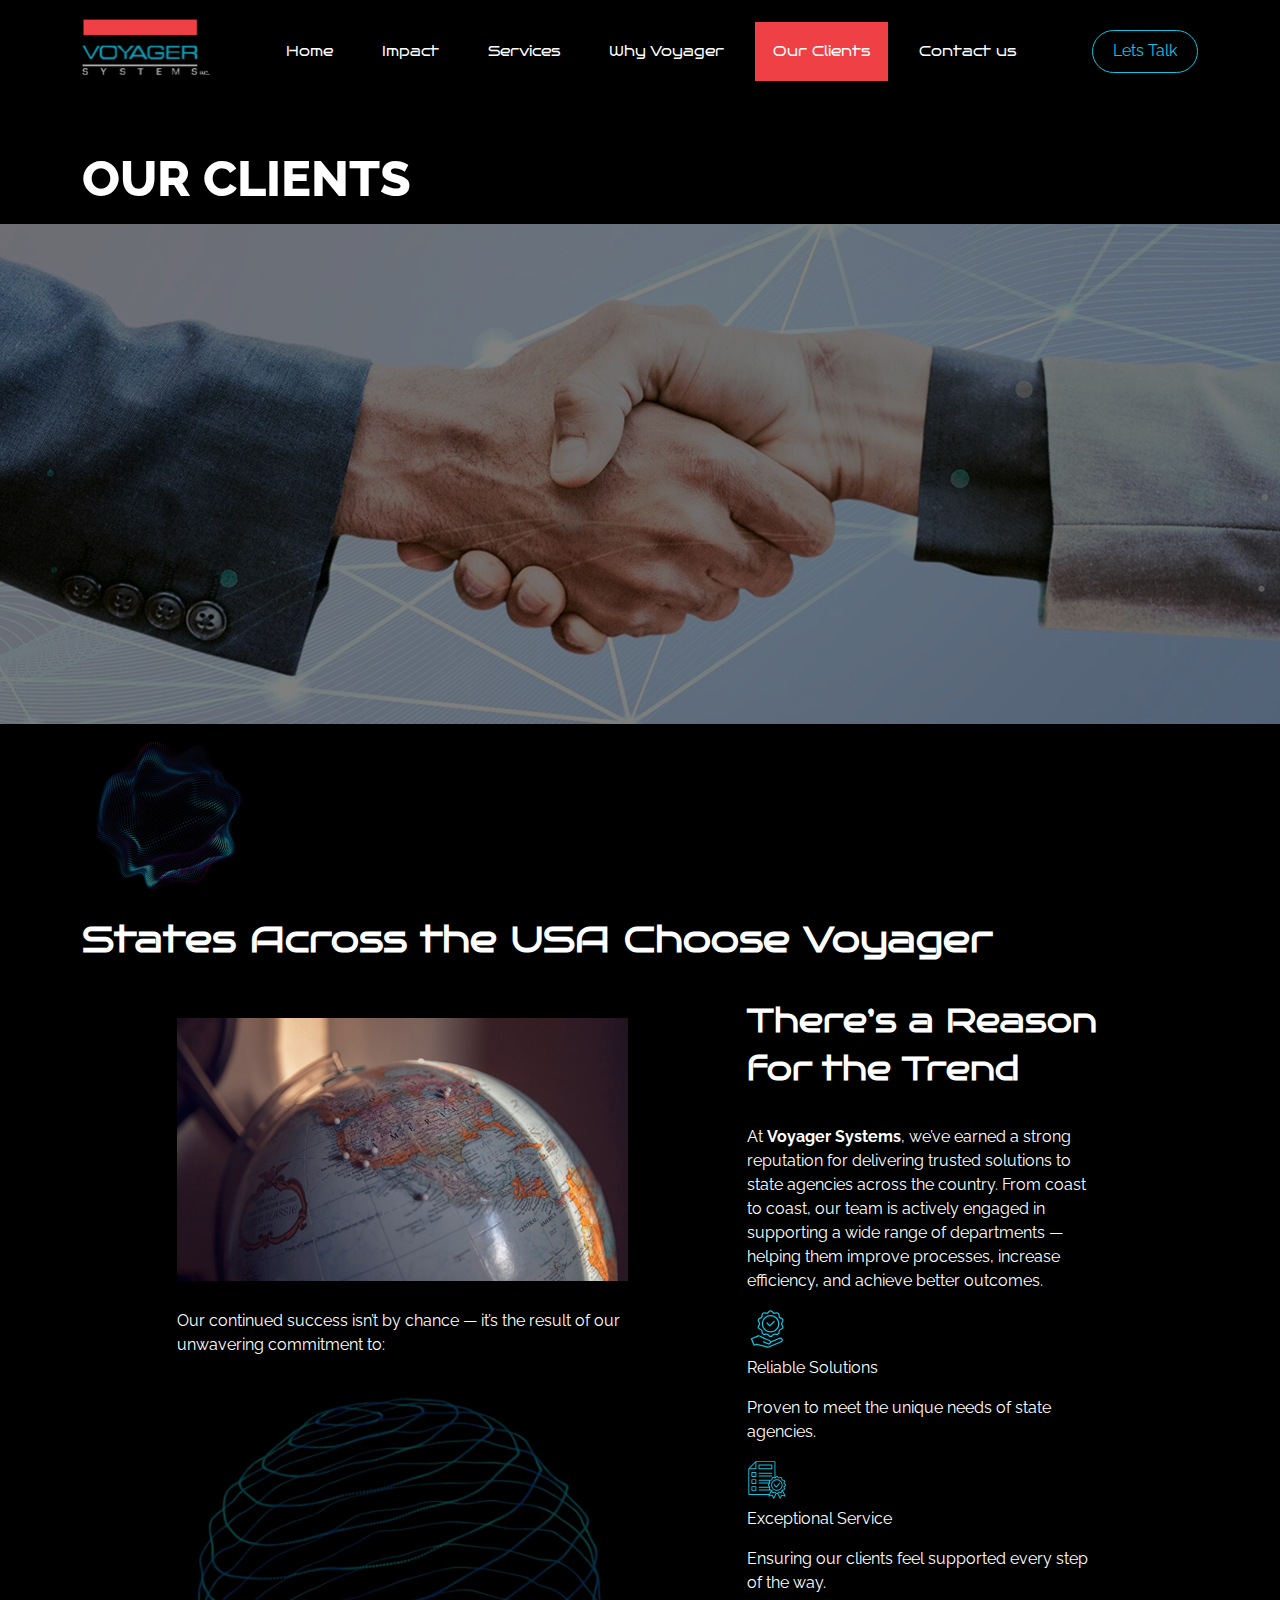
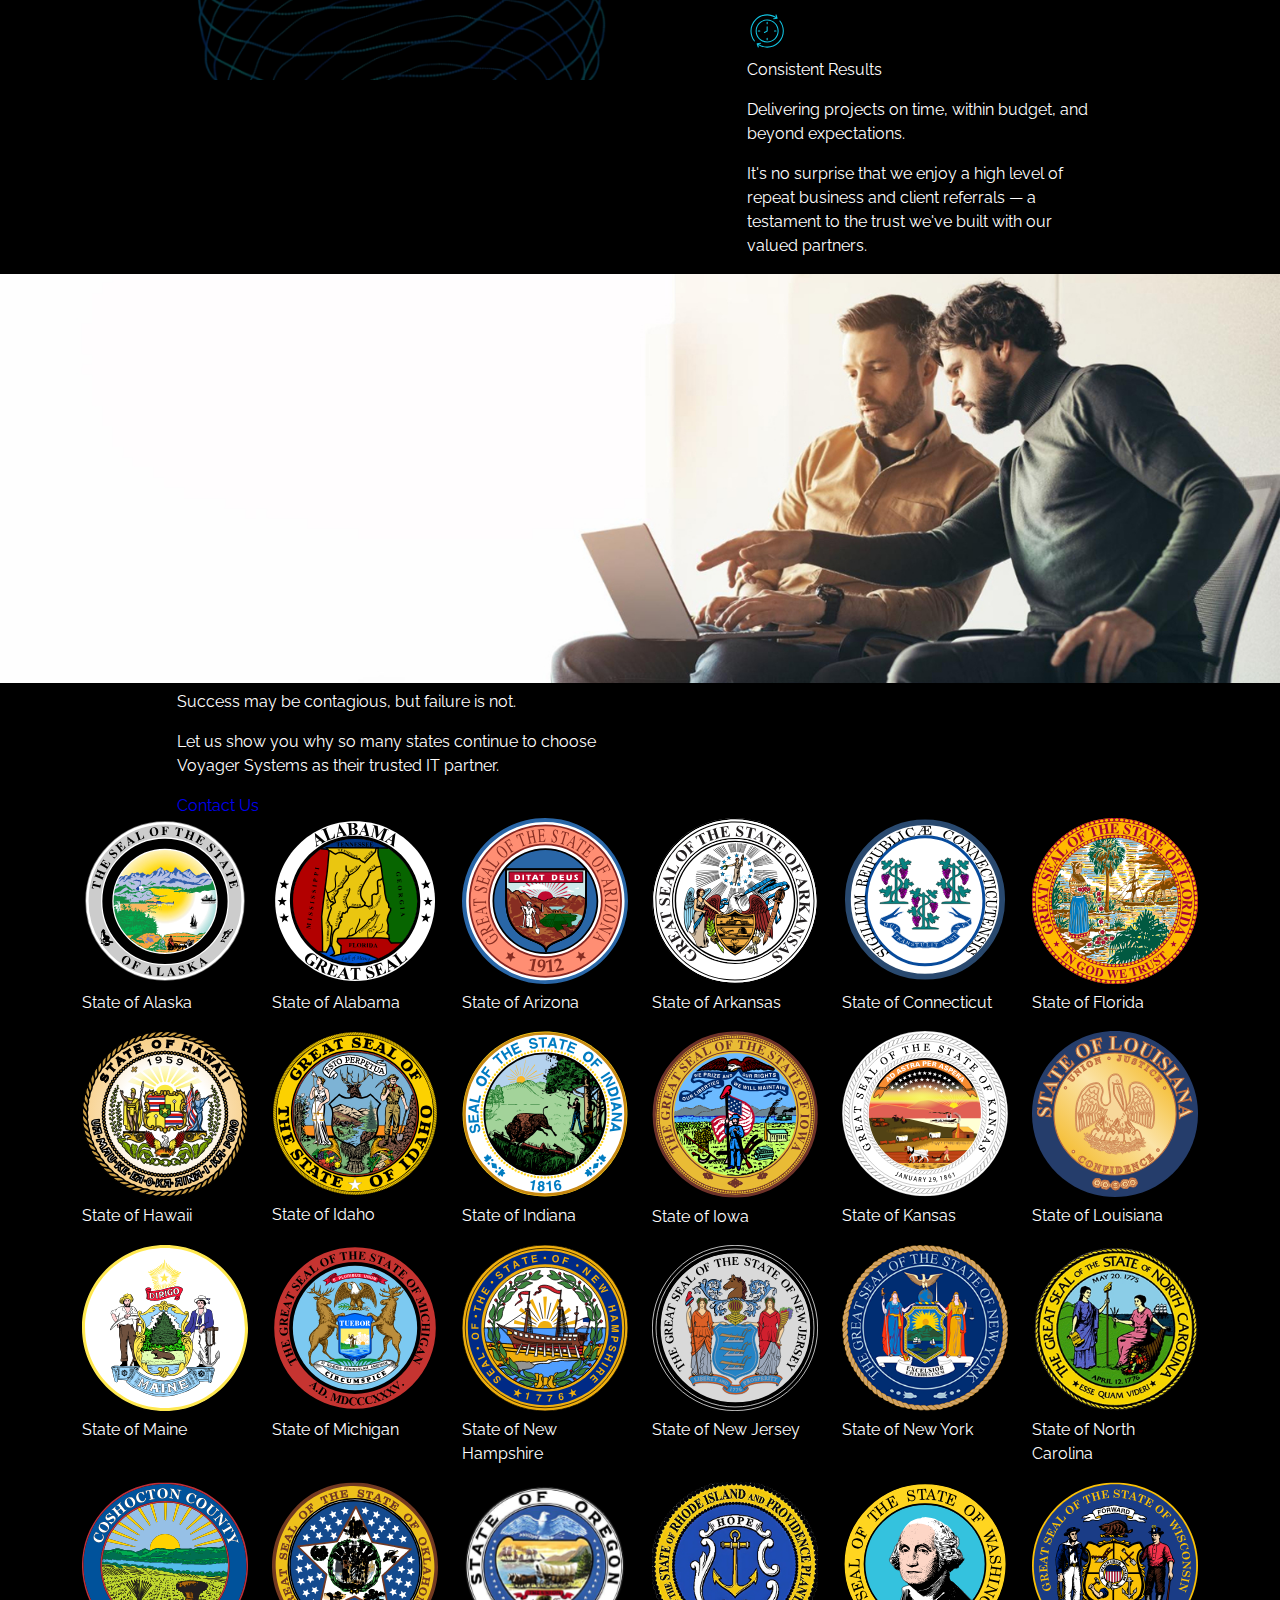
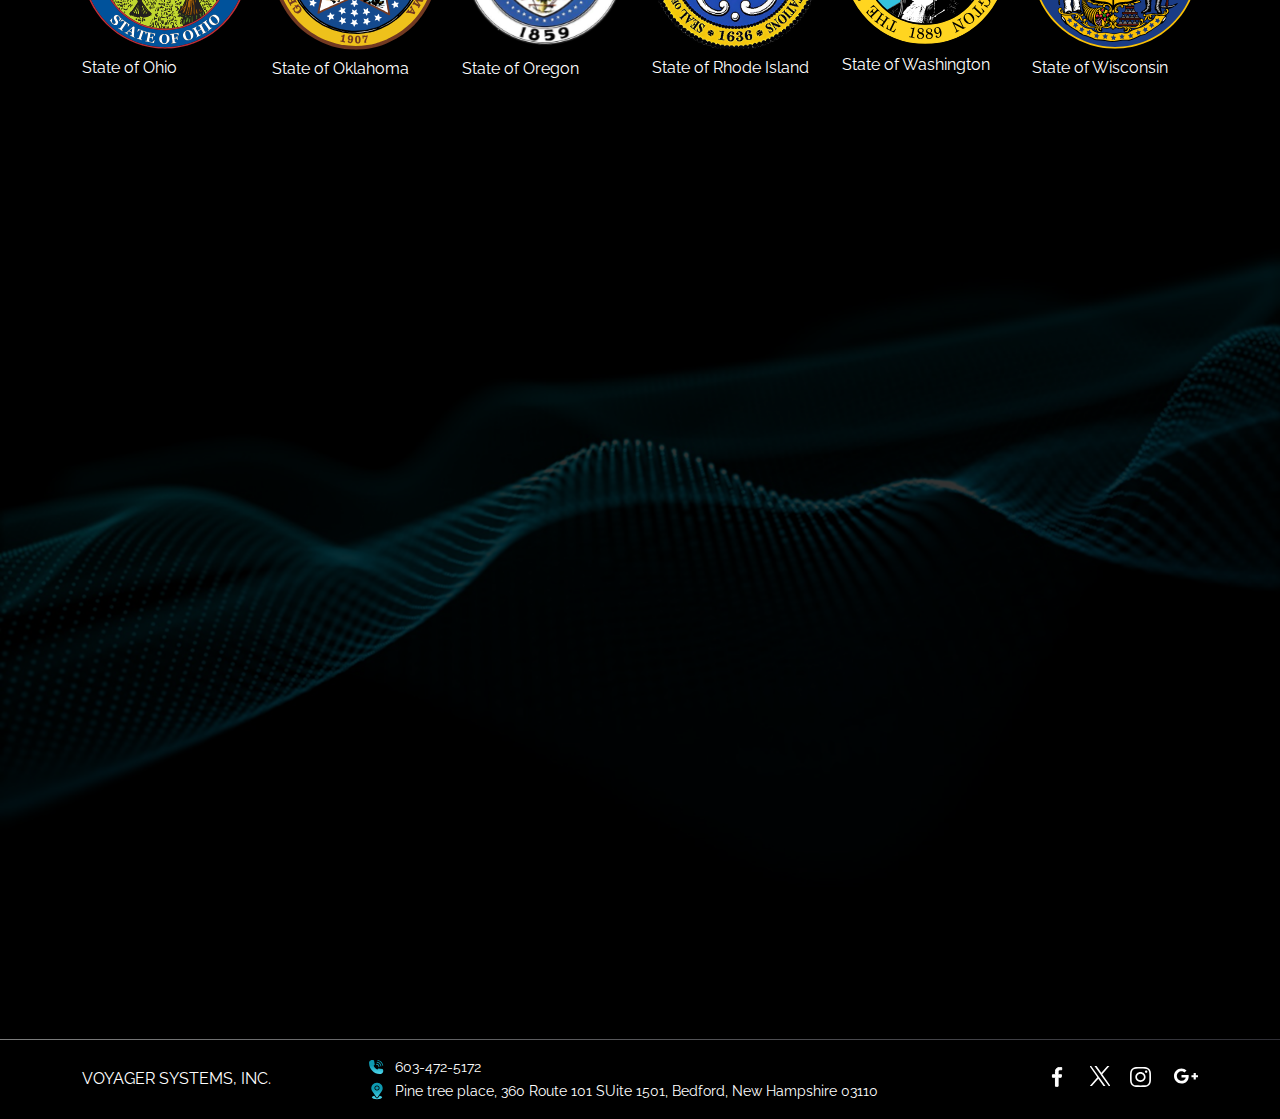
<file: our-clients.html>
<!DOCTYPE html>
<html lang="en">

<head>
    <meta charset="UTF-8">
    <meta http-equiv="X-UA-Compatible" content="IE=edge">
    <meta name="viewport" content="width=device-width, initial-scale=1.0">
    <title>Our Clients page</title>
    <!-- <link rel="icon" type="image/x-icon" href="favicon.png"> -->
    <link rel="stylesheet" href="css/lib/bootstrap-grid.min.css">
    <link rel="stylesheet" href="css/lib/swiper-bundle.min.css">
    <link rel="stylesheet" href="css/style.css">
</head>

<body>
    <div class="pagewrapper">
        <header class="header">
            <div class="container">
                <div class="d-flex align-items-center">
                    <div class="header__logo">
                        <a href="index.html">
                            <img src="img/general/logo.svg" alt="logo">
                        </a>
                    </div>
                    <div class="header__nav">
                        <ul>
                            <li><a href="#">Home</a></li>
                            <li><a href="#">Impact</a></li>
                            <li><a href="#">Services</a></li>
                            <li><a href="#">Why Voyager</a></li>
                            <li class="active"><a href="#">Our Clients</a></li>
                            <li><a href="#">Contact us</a></li>
                        </ul>
                    </div>
                    <div class="header__btn">
                        <a href="#" class="border-blue-btn">Lets Talk</a>
                    </div>

                    <div class="header__burger">
                        <button class="burger burger2"><span></span></button>
                    </div>
                </div>
            </div>
        </header>

        <main class="main">
            <div class="herosect services">
                <div class="container">
                    <h1>OUR CLIENTS</h1>
                </div>
                <div class="imgwrap">
                    <img src="img/clients/hero.jpg" alt="hero image">
                </div>
            </div>

            <div class="choosesect">
                <div class="container">
                    <img class="bgel" src="img/clients/bgel1.png" alt="img">
                    <h2>
                        <span>
                            States Across the USA Choose Voyager
                        </span>
                    </h2>
                    <div class="row align-items-center">
                        <div class="col-xl-5 offset-xl-1 col-lg-6">
                            <div class="imgwrap">
                                <img src="img/clients/img1.jpg" alt="img">
                            </div>
                        </div>
                        <div class="col-xl-4 offset-xl-1 col-lg-6">
                            <div class="description">
                                <h3>
                                    <span>
                                        There’s a Reason<br>
                                        for the Trend
                                    </span>
                                </h3>
                                <p>
                                    At <b>Voyager Systems</b>, we’ve earned a strong reputation for delivering trusted
                                    solutions to
                                    state agencies across the country. From coast to coast, our team is actively engaged
                                    in
                                    supporting a wide range of departments — helping them improve processes, increase
                                    efficiency, and achieve better outcomes.
                                </p>
                            </div>
                        </div>
                    </div>
                    <div class="row">
                        <div class="col-xl-5 offset-xl-1 col-lg-6">
                            <div class="choosesect__left">
                                <p class="title">
                                    Our continued success isn’t by chance — it’s the result of our unwavering commitment
                                    to:
                                </p>
                                <img src="img/clients/img2.png" alt="img">
                            </div>
                        </div>
                        <div class="col-xl-4 offset-xl-1 col-lg-6">
                            <div class="choosesect__right">
                                <div class="listgrp">
                                    <div class="listgrp-item">
                                        <div class="icwrap">
                                            <img src="img/clients/ic1.svg" alt="">
                                        </div>
                                        <div class="descr">
                                            <p class="title">Reliable Solutions</p>
                                            <p>
                                                Proven to meet the unique needs of state agencies.
                                            </p>
                                        </div>
                                    </div>
                                    <div class="listgrp-item">
                                        <div class="icwrap">
                                            <img src="img/clients/ic2.svg" alt="">
                                        </div>
                                        <div class="descr">
                                            <p class="title">Exceptional Service</p>
                                            <p>
                                                Ensuring our clients feel supported every step of the way.
                                            </p>
                                        </div>
                                    </div>
                                    <div class="listgrp-item">
                                        <div class="icwrap">
                                            <img src="img/clients/ic3.svg" alt="">
                                        </div>
                                        <div class="descr">
                                            <p class="title">Consistent Results</p>
                                            <p>
                                                Delivering projects on time, within budget, and beyond expectations.
                                            </p>
                                        </div>
                                    </div>
                                </div>
                                <p>
                                    It's no surprise that we enjoy a high level of <span>repeat business</span> and
                                    <span>client referrals</span> — a
                                    testament to the trust we've built with our valued partners.
                                </p>
                            </div>
                        </div>
                    </div>
                </div>
            </div>

            <div class="infbnr">
                <img src="img/clients/img3.jpg" alt="img">
                <div class="container">
                    <div class="row">
                        <div class="col-xl-5 offset-xl-1">
                            <p class="title">
                                Success may be contagious,
                                but failure is not.
                            </p>
                            <p>
                                Let us show you why so many states continue to choose<br>
                                <span>Voyager Systems</span> as their trusted IT partner.
                            </p>
                            <a href="#">Contact Us</a>
                        </div>
                    </div>
                </div>
            </div>

            <div class="states">
                <div class="container">
                    <div class="row">
                        <div class="col-lg-2 col-sm-4 col-6">
                            <div class="state-item">
                                <img src="img/clients/state1.svg" alt="img">
                                <p>
                                    State of Alaska
                                </p>
                            </div>
                        </div>
                        <div class="col-lg-2 col-sm-4 col-6">
                            <div class="state-item">
                                <img src="img/clients/state2.svg" alt="img">
                                <p>
                                    State of Alabama
                                </p>
                            </div>
                        </div>
                        <div class="col-lg-2 col-sm-4 col-6">
                            <div class="state-item">
                                <img src="img/clients/state3.svg" alt="img">
                                <p>
                                    State of Arizona
                                </p>
                            </div>
                        </div>
                        <div class="col-lg-2 col-sm-4 col-6">
                            <div class="state-item">
                                <img src="img/clients/state4.svg" alt="img">
                                <p>
                                    State of Arkansas
                                </p>
                            </div>
                        </div>
                        <div class="col-lg-2 col-sm-4 col-6">
                            <div class="state-item">
                                <img src="img/clients/state5.svg" alt="img">
                                <p>
                                    State of Connecticut
                                </p>
                            </div>
                        </div>
                        <div class="col-lg-2 col-sm-4 col-6">
                            <div class="state-item">
                                <img src="img/clients/state6.svg" alt="img">
                                <p>
                                    State of Florida
                                </p>
                            </div>
                        </div>
                        <div class="col-lg-2 col-sm-4 col-6">
                            <div class="state-item">
                                <img src="img/clients/state7.svg" alt="img">
                                <p>
                                    State of Hawaii
                                </p>
                            </div>
                        </div>
                        <div class="col-lg-2 col-sm-4 col-6">
                            <div class="state-item">
                                <img src="img/clients/state8.svg" alt="img">
                                <p>
                                    State of Idaho
                                </p>
                            </div>
                        </div>
                        <div class="col-lg-2 col-sm-4 col-6">
                            <div class="state-item">
                                <img src="img/clients/state9.svg" alt="img">
                                <p>
                                    State of Indiana
                                </p>
                            </div>
                        </div>
                        <div class="col-lg-2 col-sm-4 col-6">
                            <div class="state-item">
                                <img src="img/clients/state10.svg" alt="img">
                                <p>
                                    State of Iowa
                                </p>
                            </div>
                        </div>
                        <div class="col-lg-2 col-sm-4 col-6">
                            <div class="state-item">
                                <img src="img/clients/state11.svg" alt="img">
                                <p>
                                    State of Kansas
                                </p>
                            </div>
                        </div>
                        <div class="col-lg-2 col-sm-4 col-6">
                            <div class="state-item">
                                <img src="img/clients/state12.svg" alt="img">
                                <p>
                                    State of Louisiana
                                </p>
                            </div>
                        </div>
                        <div class="col-lg-2 col-sm-4 col-6">
                            <div class="state-item">
                                <img src="img/clients/state13.svg" alt="img">
                                <p>
                                    State of Maine
                                </p>
                            </div>
                        </div>
                        <div class="col-lg-2 col-sm-4 col-6">
                            <div class="state-item">
                                <img src="img/clients/state14.svg" alt="img">
                                <p>
                                    State of Michigan
                                </p>
                            </div>
                        </div>
                        <div class="col-lg-2 col-sm-4 col-6">
                            <div class="state-item">
                                <img src="img/clients/state15.svg" alt="img">
                                <p>
                                    State of New Hampshire
                                </p>
                            </div>
                        </div>
                        <div class="col-lg-2 col-sm-4 col-6">
                            <div class="state-item">
                                <img src="img/clients/state16.svg" alt="img">
                                <p>
                                    State of New Jersey
                                </p>
                            </div>
                        </div>
                        <div class="col-lg-2 col-sm-4 col-6">
                            <div class="state-item">
                                <img src="img/clients/state17.png" alt="img">
                                <p>
                                    State of New York
                                </p>
                            </div>
                        </div>
                        <div class="col-lg-2 col-sm-4 col-6">
                            <div class="state-item">
                                <img src="img/clients/state18.png" alt="img">
                                <p>
                                    State of North Carolina
                                </p>
                            </div>
                        </div>
                        <div class="col-lg-2 col-sm-4 col-6">
                            <div class="state-item">
                                <img src="img/clients/state19.svg" alt="img">
                                <p>
                                    State of Ohio
                                </p>
                            </div>
                        </div>
                        <div class="col-lg-2 col-sm-4 col-6">
                            <div class="state-item">
                                <img src="img/clients/state20.svg" alt="img">
                                <p>
                                    State of Oklahoma
                                </p>
                            </div>
                        </div>
                        <div class="col-lg-2 col-sm-4 col-6">
                            <div class="state-item">
                                <img src="img/clients/state21.svg" alt="img">
                                <p>
                                    State of Oregon
                                </p>
                            </div>
                        </div>
                        <div class="col-lg-2 col-sm-4 col-6">
                            <div class="state-item">
                                <img src="img/clients/state22.png" alt="img">
                                <p>
                                    State of Rhode Island
                                </p>
                            </div>
                        </div>
                        <div class="col-lg-2 col-sm-4 col-6">
                            <div class="state-item">
                                <img src="img/clients/state23.svg" alt="img">
                                <p>
                                    State of Washington
                                </p>
                            </div>
                        </div>
                        <div class="col-lg-2 col-sm-4 col-6">
                            <div class="state-item">
                                <img src="img/clients/state24.svg" alt="img">
                                <p>
                                    State of Wisconsin
                                </p>
                            </div>
                        </div>
                    </div>
                </div>

                <img class="states__bg" src="img/clients/bg.png" alt="img">
            </div>

        </main>

        <footer class="footer">
            <div class="container">
                <div class="row align-items-center">
                    <div class="col-xxl-4 col-lg-3">
                        <p>
                            VOYAGER SYSTEMS, INC.
                        </p>
                    </div>
                    <div class="col-xxl-6 col-lg-6">
                        <ul class="footer__contacts">
                            <li>
                                <img src="img/general/footer-tel.svg" alt="tel">
                                <a href="tel:6034725172">603-472-5172</a>
                            </li>
                            <li>
                                <img src="img/general/footer-loc.svg" alt="tel">
                                <a href="https://maps.app.goo.gl/QsqdhQMLtbAkhMU8A" target="_blank">Pine tree place, 360
                                    Route 101 SUite 1501, Bedford, New Hampshire 03110</a>
                            </li>
                        </ul>
                    </div>
                    <div class="col-xxl-2 col-lg-3 text-end text-md-center">
                        <ul class="footer__sociallist">
                            <li>
                                <a href="#" target="_blank">
                                    <svg class="strokesvg" xmlns="http://www.w3.org/2000/svg" width="24" height="24"
                                        viewBox="0 0 24 24" fill="none">
                                        <path
                                            d="M12.599 13.269H12.099V13.769V22.3001H9.46414V13.769V13.269H8.96414H6.4248V10.7484H8.96414H9.46414V10.2484V7.6523C9.46414 6.24975 9.89016 5.22566 10.5715 4.55232C11.2544 3.87744 12.2492 3.5 13.4915 3.5C14.3963 3.5 15.2075 3.54832 15.7064 3.59009V5.78701L14.3437 5.78757C14.3436 5.78757 14.3435 5.78757 14.3435 5.78757C13.5457 5.78761 12.9306 5.97635 12.5402 6.4402C12.1661 6.88474 12.099 7.47039 12.099 8.00098V10.2484V10.7484H12.599H15.515L15.1895 13.269H12.599Z"
                                            fill="white" stroke="white" />
                                    </svg>
                                </a>
                            </li>
                            <li>
                                <a href="#" target="_blank">
                                    <svg xmlns="http://www.w3.org/2000/svg" width="20" height="20" viewBox="0 0 20 20"
                                        fill="none">
                                        <g clip-path="url(#clip0_2012_188)">
                                            <path
                                                d="M12.2833 8.16236L21.2178 -2H19.1006L11.3427 6.82384L5.14656 -2H-2L7.36984 11.3432L-2 22H0.11732L8.30982 12.6817L14.8534 22H22L12.2827 8.16236H12.2833ZM9.3833 11.4608L8.43394 10.1321L0.88022 -0.440392H4.1323L10.2282 8.09193L11.1776 9.42061L19.1016 20.5113H15.8495L9.3833 11.4613V11.4608Z"
                                                fill="white" />
                                        </g>
                                        <defs>
                                            <clipPath id="clip0_2012_188">
                                                <rect width="20" height="20" fill="white" />
                                            </clipPath>
                                        </defs>
                                    </svg>
                                </a>
                            </li>
                            <li>
                                <a href="#" target="_blank">
                                    <svg xmlns="http://www.w3.org/2000/svg" width="24" height="24" viewBox="0 0 24 24"
                                        fill="none">
                                        <path
                                            d="M10.7071 23C10.6376 23 10.568 23 10.498 22.9997C8.85186 23.0035 7.33086 22.9637 5.85168 22.8779C4.49555 22.7993 3.25766 22.353 2.27165 21.5873C1.32024 20.8485 0.670535 19.8495 0.340635 18.6184C0.0535147 17.5466 0.0382934 16.4945 0.0237131 15.4769C0.0131383 14.7468 0.00224313 13.8816 0 13.0018C0.00224313 12.1183 0.0131383 11.2531 0.0237131 10.523C0.0382934 9.50555 0.0535147 8.45345 0.340635 7.38152C0.670535 6.15043 1.32024 5.15144 2.27165 4.41261C3.25766 3.64692 4.49555 3.2006 5.85184 3.12201C7.33102 3.03641 8.85234 2.99643 10.502 3.00025C12.1486 2.99689 13.6691 3.03641 15.1483 3.12201C16.5045 3.2006 17.7423 3.64692 18.7284 4.41261C19.6799 5.15144 20.3295 6.15043 20.6594 7.38152C20.9465 8.4533 20.9617 9.50555 20.9763 10.523C20.9869 11.2531 20.9979 12.1183 21 12.9981V13.0018C20.9979 13.8816 20.9869 14.7468 20.9763 15.4769C20.9617 16.4944 20.9466 17.5465 20.6594 18.6184C20.3295 19.8495 19.6799 20.8485 18.7284 21.5873C17.7423 22.353 16.5045 22.7993 15.1483 22.8779C13.7318 22.96 12.2766 23 10.7071 23ZM10.498 21.4372C12.1174 21.4409 13.6042 21.4019 15.0487 21.3183C16.0741 21.259 16.9632 20.942 17.6915 20.3764C18.3648 19.8535 18.8285 19.132 19.0696 18.2321C19.3087 17.3399 19.3225 16.3819 19.3358 15.4556C19.3462 14.7303 19.3571 13.8713 19.3593 13C19.3571 12.1285 19.3462 11.2696 19.3358 10.5444C19.3225 9.618 19.3087 8.66005 19.0696 7.76772C18.8285 6.86775 18.3648 6.14631 17.6915 5.62339C16.9632 5.0579 16.0741 4.74098 15.0487 4.68162C13.6042 4.59785 12.1174 4.55924 10.5018 4.5626C8.88278 4.55894 7.39575 4.59785 5.95134 4.68162C4.92591 4.74098 4.03683 5.0579 3.30845 5.62339C2.63519 6.14631 2.17151 6.86775 1.93037 7.76772C1.69132 8.66005 1.67754 9.61785 1.66424 10.5444C1.65383 11.2702 1.64293 12.1298 1.64069 13.0018C1.64293 13.87 1.65383 14.7297 1.66424 15.4556C1.67754 16.3819 1.69132 17.3399 1.93037 18.2321C2.17151 19.132 2.63519 19.8535 3.30845 20.3764C4.03683 20.9419 4.92591 21.2588 5.95134 21.3182C7.39575 21.4019 8.88311 21.441 10.498 21.4372ZM10.4589 17.8828C7.63192 17.8828 5.33175 15.6924 5.33175 13C5.33175 10.3076 7.63192 8.11715 10.4589 8.11715C13.286 8.11715 15.5861 10.3076 15.5861 13C15.5861 15.6924 13.286 17.8828 10.4589 17.8828ZM10.4589 9.67965C8.53654 9.67965 6.97244 11.1692 6.97244 13C6.97244 14.8307 8.53654 16.3203 10.4589 16.3203C12.3814 16.3203 13.9454 14.8307 13.9454 13C13.9454 11.1692 12.3814 9.67965 10.4589 9.67965ZM16.1603 6.55464C15.4808 6.55464 14.9298 7.07924 14.9298 7.72652C14.9298 8.3738 15.4808 8.8984 16.1603 8.8984C16.84 8.8984 17.3908 8.3738 17.3908 7.72652C17.3908 7.07924 16.84 6.55464 16.1603 6.55464Z"
                                            fill="white" />
                                    </svg>
                                </a>
                            </li>
                            <li>
                                <a href="#" target="_blank">
                                    <svg xmlns="http://www.w3.org/2000/svg" width="24" height="24" viewBox="0 0 24 24"
                                        fill="none">
                                        <g clip-path="url(#clip0_2012_192)">
                                            <path
                                                d="M21.823 9H19.636V11.177H17.459V13.364H19.636V15.541H21.823V13.364H24V11.177H21.823V9Z"
                                                fill="white" />
                                            <path
                                                d="M7.5 19.5C11.828 19.5 14.703 16.462 14.703 12.174C14.703 11.683 14.652 11.304 14.581 10.926H7.501V13.504H11.758C11.584 14.599 10.469 16.737 7.501 16.737C4.944 16.737 2.856 14.619 2.856 12C2.856 9.381 4.943 7.262 7.501 7.262C8.964 7.262 9.936 7.886 10.489 8.418L12.525 6.464C11.214 5.237 9.526 4.5 7.5 4.5C3.356 4.5 0 7.856 0 12C0 16.144 3.356 19.5 7.5 19.5Z"
                                                fill="white" />
                                        </g>
                                        <defs>
                                            <clipPath id="clip0_2012_192">
                                                <rect width="24" height="24" fill="white" />
                                            </clipPath>
                                        </defs>
                                    </svg>
                                </a>
                            </li>
                        </ul>
                    </div>
                </div>
            </div>
        </footer>
    </div>
    <script src="js/lib/jquery.js"></script>
    <script src="js/lib/swiper-bundle.min.js"></script>
    <script src="js/main.js"></script>
</body>

</html>
</file>
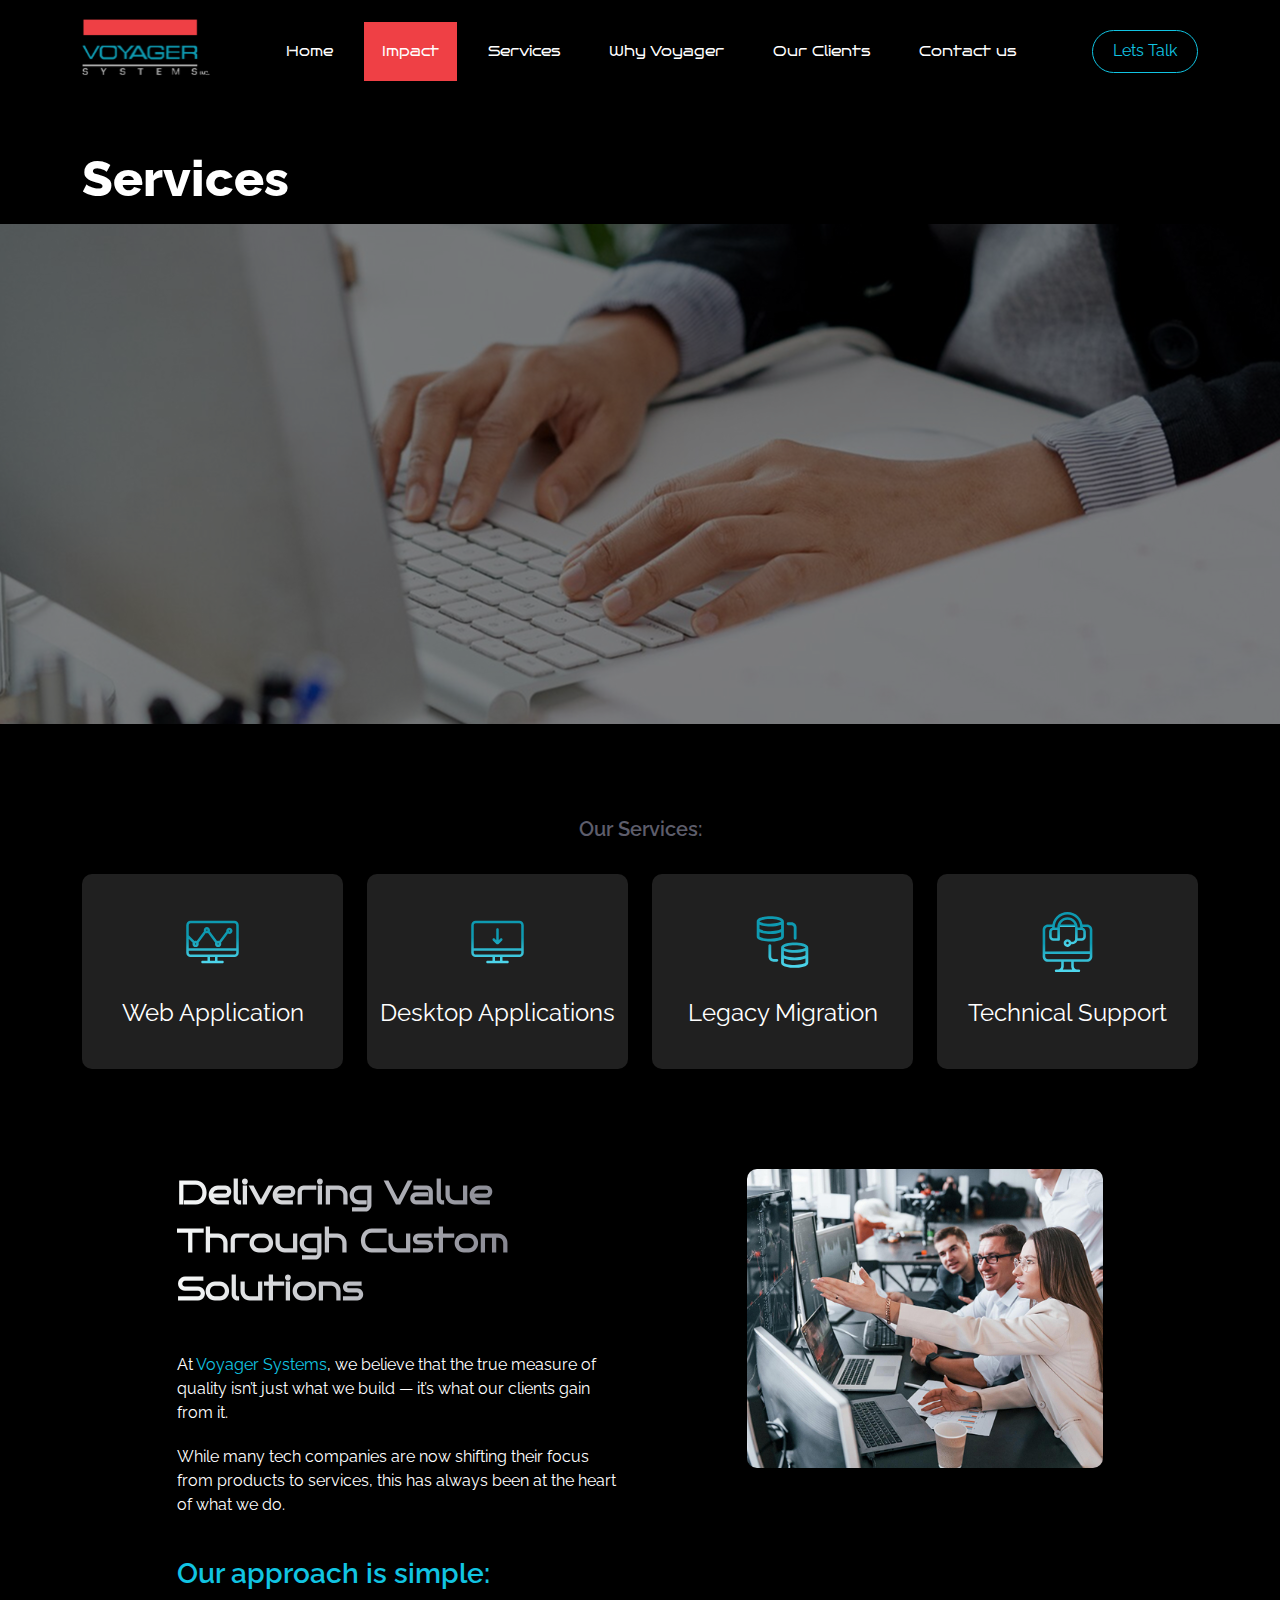
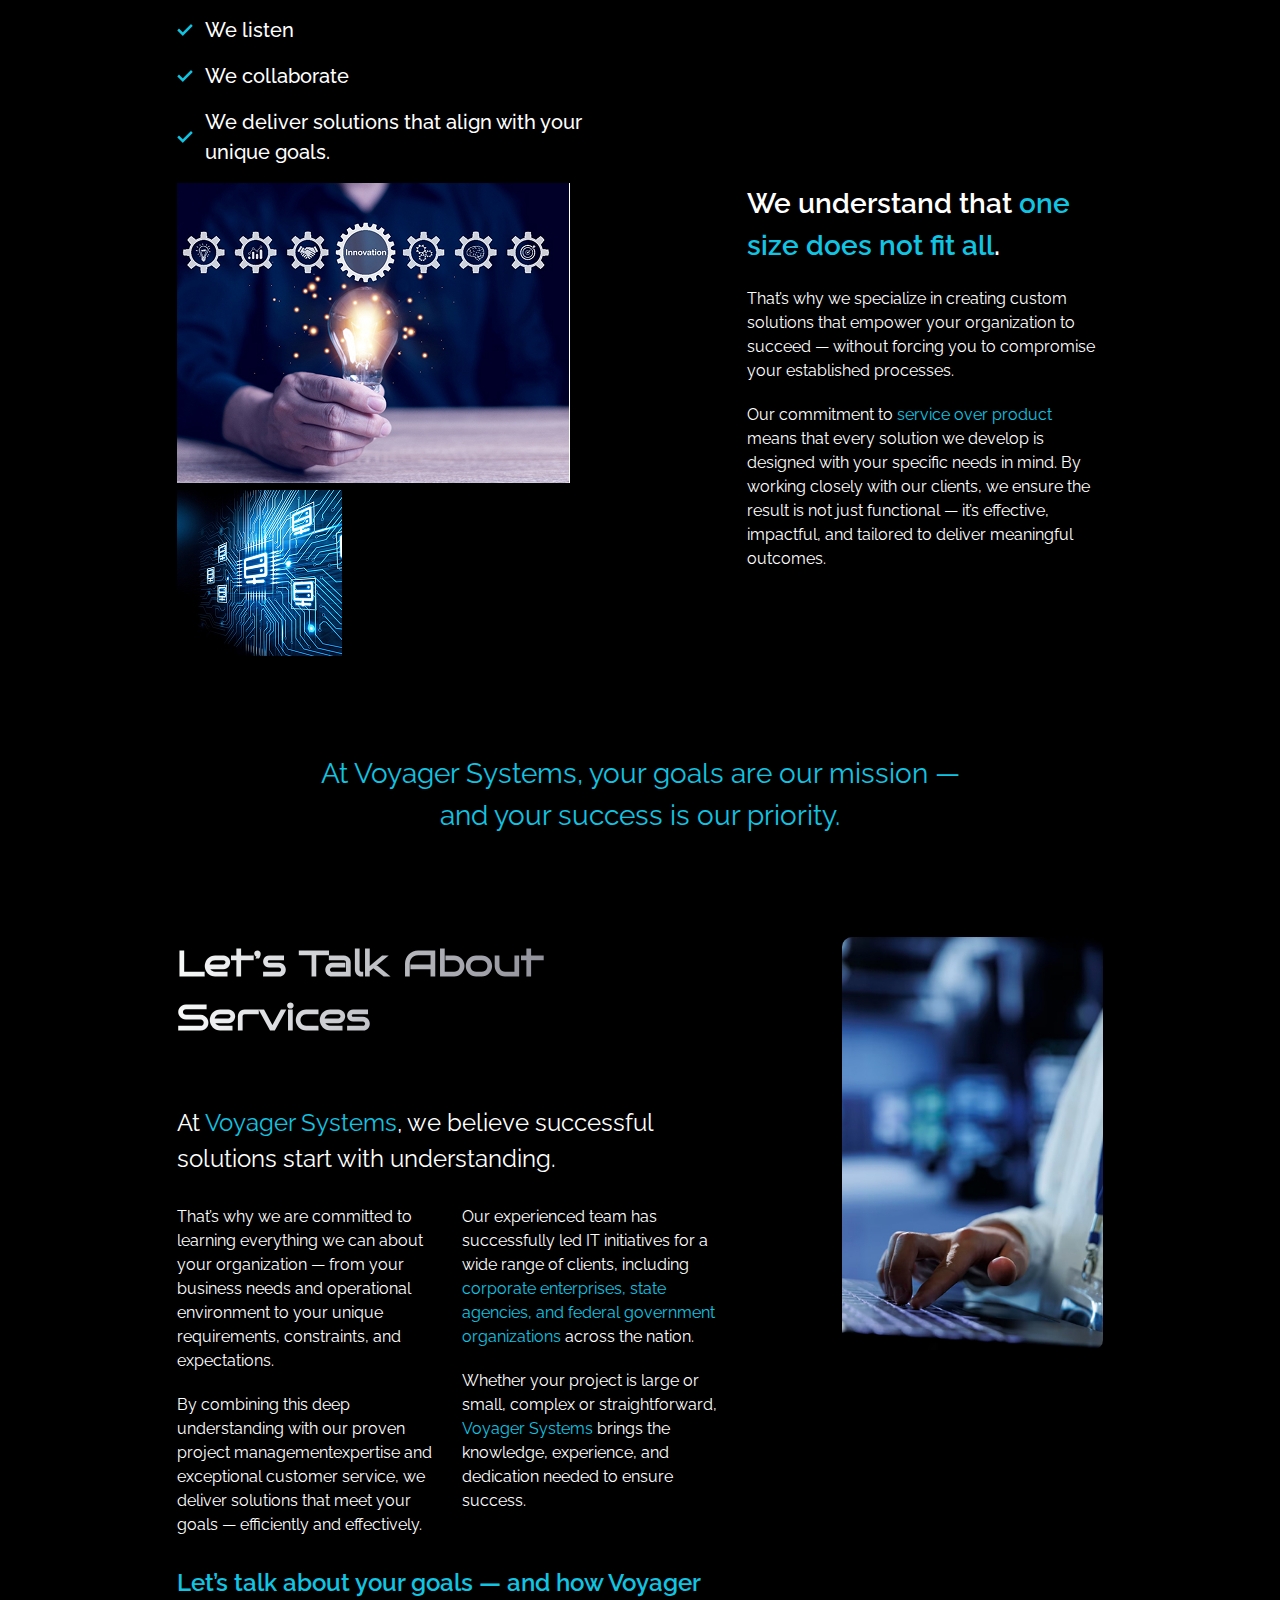
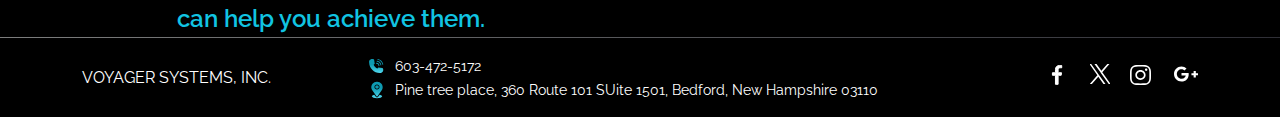
<file: services.html>
<!DOCTYPE html>
<html lang="en">

<head>
    <meta charset="UTF-8">
    <meta http-equiv="X-UA-Compatible" content="IE=edge">
    <meta name="viewport" content="width=device-width, initial-scale=1.0">
    <title>Services page</title>
    <!-- <link rel="icon" type="image/x-icon" href="favicon.png"> -->
    <link rel="stylesheet" href="css/lib/bootstrap-grid.min.css">
    <link rel="stylesheet" href="css/lib/swiper-bundle.min.css">
    <link rel="stylesheet" href="css/style.css">
</head>

<body>
    <header class="header">
        <div class="container">
            <div class="d-flex align-items-center">
                <div class="header__logo">
                    <a href="index.html">
                        <img src="img/general/logo.svg" alt="logo">
                    </a>
                </div>
                <div class="header__nav">
                    <ul>
                        <li><a href="#">Home</a></li>
                        <li class="active"><a href="#">Impact</a></li>
                        <li><a href="#">Services</a></li>
                        <li><a href="#">Why Voyager</a></li>
                        <li><a href="#">Our Clients</a></li>
                        <li><a href="#">Contact us</a></li>
                    </ul>
                </div>
                <div class="header__btn">
                    <a href="#" class="border-blue-btn">Lets Talk</a>
                </div>

                <div class="header__burger">
                    <button class="burger burger2"><span></span></button>
                </div>
            </div>
        </div>
    </header>

    <main class="main">
        <div class="herosect services">
            <div class="container">
                <h1>Services</h1>
            </div>
            <div class="imgwrap">
                <img src="img/services/hero.jpg" alt="hero image">
            </div>
        </div>

        <div class="ourservices">
            <div class="container">
                <p class="ourservices__title">Our Services: </p>
                <div class="row">
                    <div class="col-xl-3">
                        <div class="ourservices__item">
                            <div class="wrap">
                                <img src="img/services/ourserv-ic1.svg" alt="img">
                                <p>Web Application</p>
                            </div>
                        </div>
                    </div>
                    <div class="col-xl-3">
                        <div class="ourservices__item">
                            <div class="wrap">
                                <img src="img/services/ourserv-ic2.svg" alt="img">
                                <p>Desktop Applications</p>
                            </div>
                        </div>
                    </div>
                    <div class="col-xl-3">
                        <div class="ourservices__item">
                            <div class="wrap">
                                <img src="img/services/ourserv-ic3.svg" alt="img">
                                <p>Legacy Migration</p>
                            </div>
                        </div>
                    </div>
                    <div class="col-xl-3">
                        <div class="ourservices__item">
                            <div class="wrap">
                                <img src="img/services/ourserv-ic4.svg" alt="img">
                                <p>Technical Support</p>
                            </div>
                        </div>
                    </div>
                </div>
            </div>
        </div>

        <div class="srdelivering">
            <div class="container">
                <div class="row">
                    <div class="col-xl-5 offset-xl-1">
                        <div class="description">
                            <h3>
                                <span>
                                    Delivering Value Through Custom Solutions
                                </span>
                            </h3>
                            <p>
                                At <span>Voyager Systems</span>, we believe that the true measure of quality isn’t just
                                what we build
                                — it’s what our clients gain from it.
                            </p>
                            <p>
                                While many tech companies are now shifting their focus from products to services, this
                                has always been at the heart of what we do.
                            </p>
                            <div class="listbox">
                                <p class="title"><span>Our approach is simple:</span></p>
                                <ul class="ulcheckic">
                                    <li>We listen</li>
                                    <li>We collaborate</li>
                                    <li>We deliver solutions that align with your unique goals.</li>
                                </ul>
                            </div>
                        </div>
                    </div>
                    <div class="col-xl-4 offset-xl-1">
                        <div class="description">
                            <img src="img/services/img1.jpg" alt="img">
                        </div>
                    </div>
                </div>

                <div class="row">
                    <div class="col-xl-5 offset-xl-1">
                        <div class="imggroup">
                            <img src="img/services/img2.jpg" alt="img">
                            <img src="img/services/img3.jpg" alt="img">
                        </div>
                    </div>
                    <div class="col-xl-4 offset-xl-1">
                        <div class="description">
                            <p class="title">
                                We understand that <span>one size does not fit all</span>.
                            </p>
                            <p>
                                That’s why we specialize in creating custom solutions that empower your organization to
                                succeed — without forcing you to compromise your established processes.
                            </p>
                            <p>
                                Our commitment to <span>service over product</span> means that every solution we develop
                                is designed
                                with your specific needs in mind. By working closely with our clients, we ensure the
                                result is not just functional — it’s effective, impactful, and tailored to deliver
                                meaningful outcomes.
                            </p>
                        </div>
                    </div>
                </div>

                <div class="impactsection-botttext">
                    <div class="row justify-content-center">
                        <div class="col-xl-10">
                            <p>
                                At Voyager Systems, your goals are our mission —<br>
                                and your success is our priority.
                            </p>
                        </div>
                    </div>
                </div>
            </div>
        </div>

        <div class="aboutservices">
            <div class="container">
                <div class="row">
                    <div class="col-xl-6 offset-xl-1">
                        <div class="description">
                            <h2>
                                <span>Let’s Talk About Services</span>
                            </h2>
                            <p class="subtitle">
                                At <span>Voyager Systems</span>, we believe successful solutions start with
                                understanding.
                            </p>
                            <div class="row">
                                <div class="col-xl-6">
                                    <p>
                                        That’s why we are committed to learning everything we can about your
                                        organization — from your business needs and operational environment to your
                                        unique requirements, constraints, and expectations.
                                    </p>
                                    <p>
                                        By combining this deep understanding with
                                        our proven project managementexpertise
                                        and exceptional customer service, we deliver solutions that meet your goals —
                                        efficiently
                                        and effectively.
                                    </p>
                                </div>
                                <div class="col-xl-6">
                                    <p>
                                        Our experienced team has successfully led IT initiatives for a wide range of
                                        clients, including <span>corporate enterprises, state agencies, and federal
                                            government
                                            organizations</span> across the nation.
                                    </p>
                                    <p>
                                        Whether your project is large or small, complex or straightforward,
                                        <span>Voyager
                                            Systems</span> brings the knowledge, experience, and dedication needed to
                                        ensure
                                        success.
                                    </p>
                                </div>
                            </div>
                            <p class="bluetext">
                                Let’s talk about your goals — and how Voyager can help you achieve them.
                            </p>
                        </div>
                    </div>
                    <div class="col-xl-3 offset-xl-1">
                        <div class="imgwrap">
                            <img src="img/services/img4.jpg" alt="img">
                        </div>
                    </div>
                </div>
            </div>
        </div>





    </main>

    <footer class="footer">
        <div class="container">
            <div class="row align-items-center">
                <div class="col-xxl-4 col-lg-3">
                    <p>
                        VOYAGER SYSTEMS, INC.
                    </p>
                </div>
                <div class="col-xxl-6 col-lg-6">
                    <ul class="footer__contacts">
                        <li>
                            <img src="img/general/footer-tel.svg" alt="tel">
                            <a href="tel:6034725172">603-472-5172</a>
                        </li>
                        <li>
                            <img src="img/general/footer-loc.svg" alt="tel">
                            <a href="https://maps.app.goo.gl/QsqdhQMLtbAkhMU8A" target="_blank">Pine tree place, 360
                                Route 101 SUite 1501, Bedford, New Hampshire 03110</a>
                        </li>
                    </ul>
                </div>
                <div class="col-xxl-2 col-lg-3 text-end text-md-center">
                    <ul class="footer__sociallist">
                        <li>
                            <a href="#" target="_blank">
                                <svg class="strokesvg" xmlns="http://www.w3.org/2000/svg" width="24" height="24"
                                    viewBox="0 0 24 24" fill="none">
                                    <path
                                        d="M12.599 13.269H12.099V13.769V22.3001H9.46414V13.769V13.269H8.96414H6.4248V10.7484H8.96414H9.46414V10.2484V7.6523C9.46414 6.24975 9.89016 5.22566 10.5715 4.55232C11.2544 3.87744 12.2492 3.5 13.4915 3.5C14.3963 3.5 15.2075 3.54832 15.7064 3.59009V5.78701L14.3437 5.78757C14.3436 5.78757 14.3435 5.78757 14.3435 5.78757C13.5457 5.78761 12.9306 5.97635 12.5402 6.4402C12.1661 6.88474 12.099 7.47039 12.099 8.00098V10.2484V10.7484H12.599H15.515L15.1895 13.269H12.599Z"
                                        fill="white" stroke="white" />
                                </svg>
                            </a>
                        </li>
                        <li>
                            <a href="#" target="_blank">
                                <svg xmlns="http://www.w3.org/2000/svg" width="20" height="20" viewBox="0 0 20 20"
                                    fill="none">
                                    <g clip-path="url(#clip0_2012_188)">
                                        <path
                                            d="M12.2833 8.16236L21.2178 -2H19.1006L11.3427 6.82384L5.14656 -2H-2L7.36984 11.3432L-2 22H0.11732L8.30982 12.6817L14.8534 22H22L12.2827 8.16236H12.2833ZM9.3833 11.4608L8.43394 10.1321L0.88022 -0.440392H4.1323L10.2282 8.09193L11.1776 9.42061L19.1016 20.5113H15.8495L9.3833 11.4613V11.4608Z"
                                            fill="white" />
                                    </g>
                                    <defs>
                                        <clipPath id="clip0_2012_188">
                                            <rect width="20" height="20" fill="white" />
                                        </clipPath>
                                    </defs>
                                </svg>
                            </a>
                        </li>
                        <li>
                            <a href="#" target="_blank">
                                <svg xmlns="http://www.w3.org/2000/svg" width="24" height="24" viewBox="0 0 24 24"
                                    fill="none">
                                    <path
                                        d="M10.7071 23C10.6376 23 10.568 23 10.498 22.9997C8.85186 23.0035 7.33086 22.9637 5.85168 22.8779C4.49555 22.7993 3.25766 22.353 2.27165 21.5873C1.32024 20.8485 0.670535 19.8495 0.340635 18.6184C0.0535147 17.5466 0.0382934 16.4945 0.0237131 15.4769C0.0131383 14.7468 0.00224313 13.8816 0 13.0018C0.00224313 12.1183 0.0131383 11.2531 0.0237131 10.523C0.0382934 9.50555 0.0535147 8.45345 0.340635 7.38152C0.670535 6.15043 1.32024 5.15144 2.27165 4.41261C3.25766 3.64692 4.49555 3.2006 5.85184 3.12201C7.33102 3.03641 8.85234 2.99643 10.502 3.00025C12.1486 2.99689 13.6691 3.03641 15.1483 3.12201C16.5045 3.2006 17.7423 3.64692 18.7284 4.41261C19.6799 5.15144 20.3295 6.15043 20.6594 7.38152C20.9465 8.4533 20.9617 9.50555 20.9763 10.523C20.9869 11.2531 20.9979 12.1183 21 12.9981V13.0018C20.9979 13.8816 20.9869 14.7468 20.9763 15.4769C20.9617 16.4944 20.9466 17.5465 20.6594 18.6184C20.3295 19.8495 19.6799 20.8485 18.7284 21.5873C17.7423 22.353 16.5045 22.7993 15.1483 22.8779C13.7318 22.96 12.2766 23 10.7071 23ZM10.498 21.4372C12.1174 21.4409 13.6042 21.4019 15.0487 21.3183C16.0741 21.259 16.9632 20.942 17.6915 20.3764C18.3648 19.8535 18.8285 19.132 19.0696 18.2321C19.3087 17.3399 19.3225 16.3819 19.3358 15.4556C19.3462 14.7303 19.3571 13.8713 19.3593 13C19.3571 12.1285 19.3462 11.2696 19.3358 10.5444C19.3225 9.618 19.3087 8.66005 19.0696 7.76772C18.8285 6.86775 18.3648 6.14631 17.6915 5.62339C16.9632 5.0579 16.0741 4.74098 15.0487 4.68162C13.6042 4.59785 12.1174 4.55924 10.5018 4.5626C8.88278 4.55894 7.39575 4.59785 5.95134 4.68162C4.92591 4.74098 4.03683 5.0579 3.30845 5.62339C2.63519 6.14631 2.17151 6.86775 1.93037 7.76772C1.69132 8.66005 1.67754 9.61785 1.66424 10.5444C1.65383 11.2702 1.64293 12.1298 1.64069 13.0018C1.64293 13.87 1.65383 14.7297 1.66424 15.4556C1.67754 16.3819 1.69132 17.3399 1.93037 18.2321C2.17151 19.132 2.63519 19.8535 3.30845 20.3764C4.03683 20.9419 4.92591 21.2588 5.95134 21.3182C7.39575 21.4019 8.88311 21.441 10.498 21.4372ZM10.4589 17.8828C7.63192 17.8828 5.33175 15.6924 5.33175 13C5.33175 10.3076 7.63192 8.11715 10.4589 8.11715C13.286 8.11715 15.5861 10.3076 15.5861 13C15.5861 15.6924 13.286 17.8828 10.4589 17.8828ZM10.4589 9.67965C8.53654 9.67965 6.97244 11.1692 6.97244 13C6.97244 14.8307 8.53654 16.3203 10.4589 16.3203C12.3814 16.3203 13.9454 14.8307 13.9454 13C13.9454 11.1692 12.3814 9.67965 10.4589 9.67965ZM16.1603 6.55464C15.4808 6.55464 14.9298 7.07924 14.9298 7.72652C14.9298 8.3738 15.4808 8.8984 16.1603 8.8984C16.84 8.8984 17.3908 8.3738 17.3908 7.72652C17.3908 7.07924 16.84 6.55464 16.1603 6.55464Z"
                                        fill="white" />
                                </svg>
                            </a>
                        </li>
                        <li>
                            <a href="#" target="_blank">
                                <svg xmlns="http://www.w3.org/2000/svg" width="24" height="24" viewBox="0 0 24 24"
                                    fill="none">
                                    <g clip-path="url(#clip0_2012_192)">
                                        <path
                                            d="M21.823 9H19.636V11.177H17.459V13.364H19.636V15.541H21.823V13.364H24V11.177H21.823V9Z"
                                            fill="white" />
                                        <path
                                            d="M7.5 19.5C11.828 19.5 14.703 16.462 14.703 12.174C14.703 11.683 14.652 11.304 14.581 10.926H7.501V13.504H11.758C11.584 14.599 10.469 16.737 7.501 16.737C4.944 16.737 2.856 14.619 2.856 12C2.856 9.381 4.943 7.262 7.501 7.262C8.964 7.262 9.936 7.886 10.489 8.418L12.525 6.464C11.214 5.237 9.526 4.5 7.5 4.5C3.356 4.5 0 7.856 0 12C0 16.144 3.356 19.5 7.5 19.5Z"
                                            fill="white" />
                                    </g>
                                    <defs>
                                        <clipPath id="clip0_2012_192">
                                            <rect width="24" height="24" fill="white" />
                                        </clipPath>
                                    </defs>
                                </svg>
                            </a>
                        </li>
                    </ul>
                </div>
            </div>
        </div>
    </footer>

    <script src="js/lib/jquery.js"></script>
    <script src="js/lib/swiper-bundle.min.js"></script>
    <script src="js/main.js"></script>
</body>

</html>
</file>
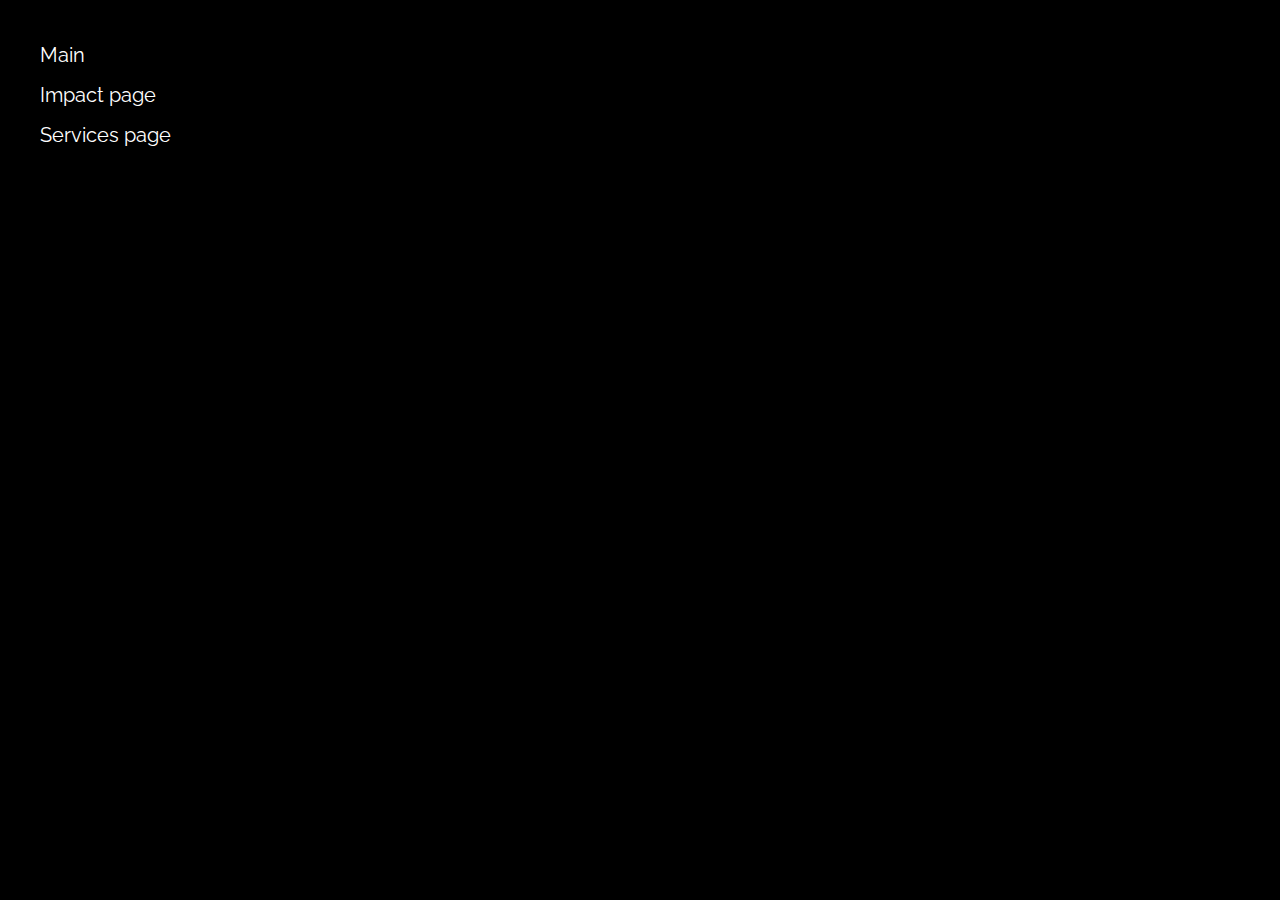
<file: sitemap.html>
<!DOCTYPE html>
<html lang="en">

<head>
    <meta charset="UTF-8">
    <meta http-equiv="X-UA-Compatible" content="IE=edge">
    <meta name="viewport" content="width=device-width, initial-scale=1.0">
    <title>Pages</title>
    <!-- <link rel="icon" type="image/x-icon" href="favicon.png"> -->
    <link rel="stylesheet" href="css/lib/bootstrap-grid.min.css">
    <link rel="stylesheet" href="css/lib/swiper-bundle.min.css">
    <link rel="stylesheet" href="css/style.css">
</head>

<body>
    <div class="sitemap">
        <ul>
            <li><a href="index.html" target="_blank">Main</a></li>
            <li><a href="impact-page.html" target="_blank">Impact page</a></li>
            <li><a href="services.html" target="_blank">Services page</a></li>
        </ul>
    </div>

    <style>
        .sitemap {
            padding: 40px;
        }

        ul {
            list-style-type: none;
            margin: 0;
            padding: 0;
        }

        li {
            margin-bottom: 10px;
        }

        a {
            font-size: 20px;
            color: #fff;
            transition: 0.3s;
        }

        a:hover {
            color: #EF4045;
        }
    </style>

    <script src="js/lib/jquery.js"></script>
    <script src="js/lib/swiper-bundle.min.js"></script>
    <script src="js/main.js"></script>
</body>

</html>
</file>
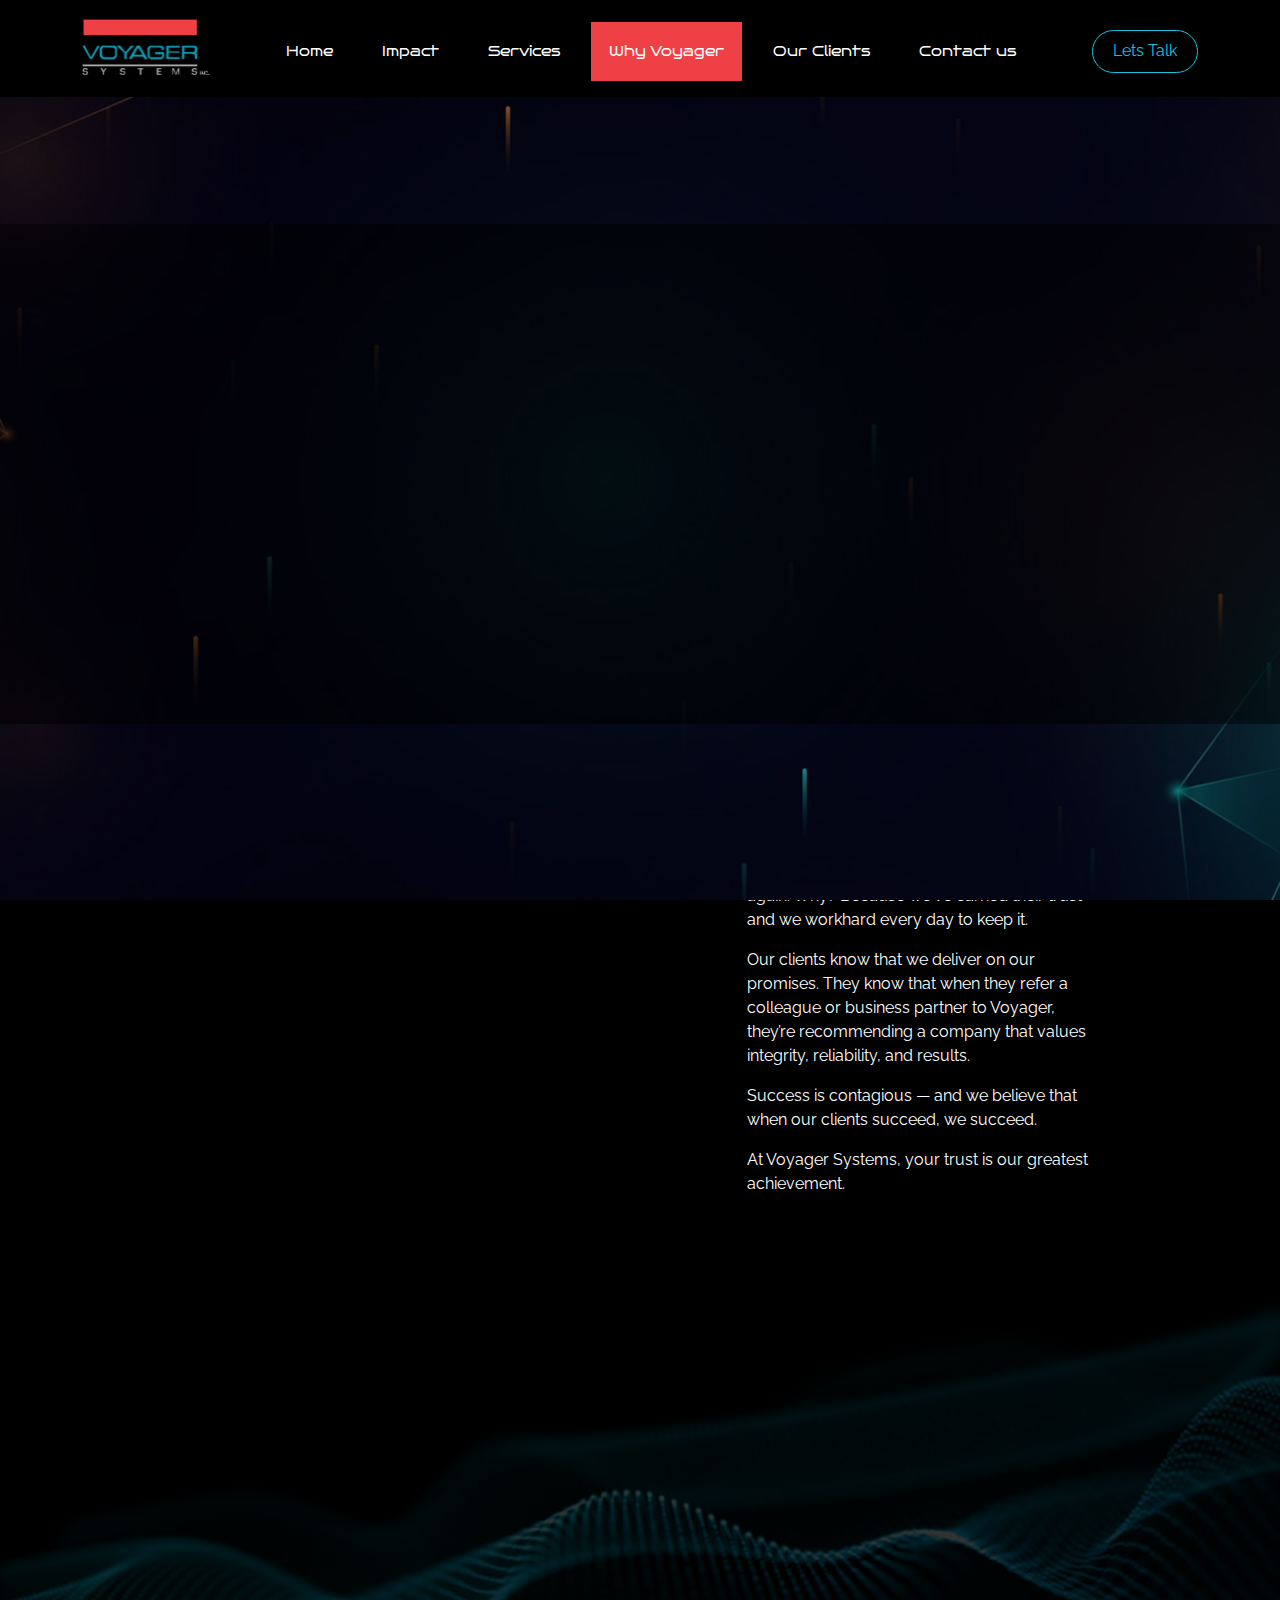
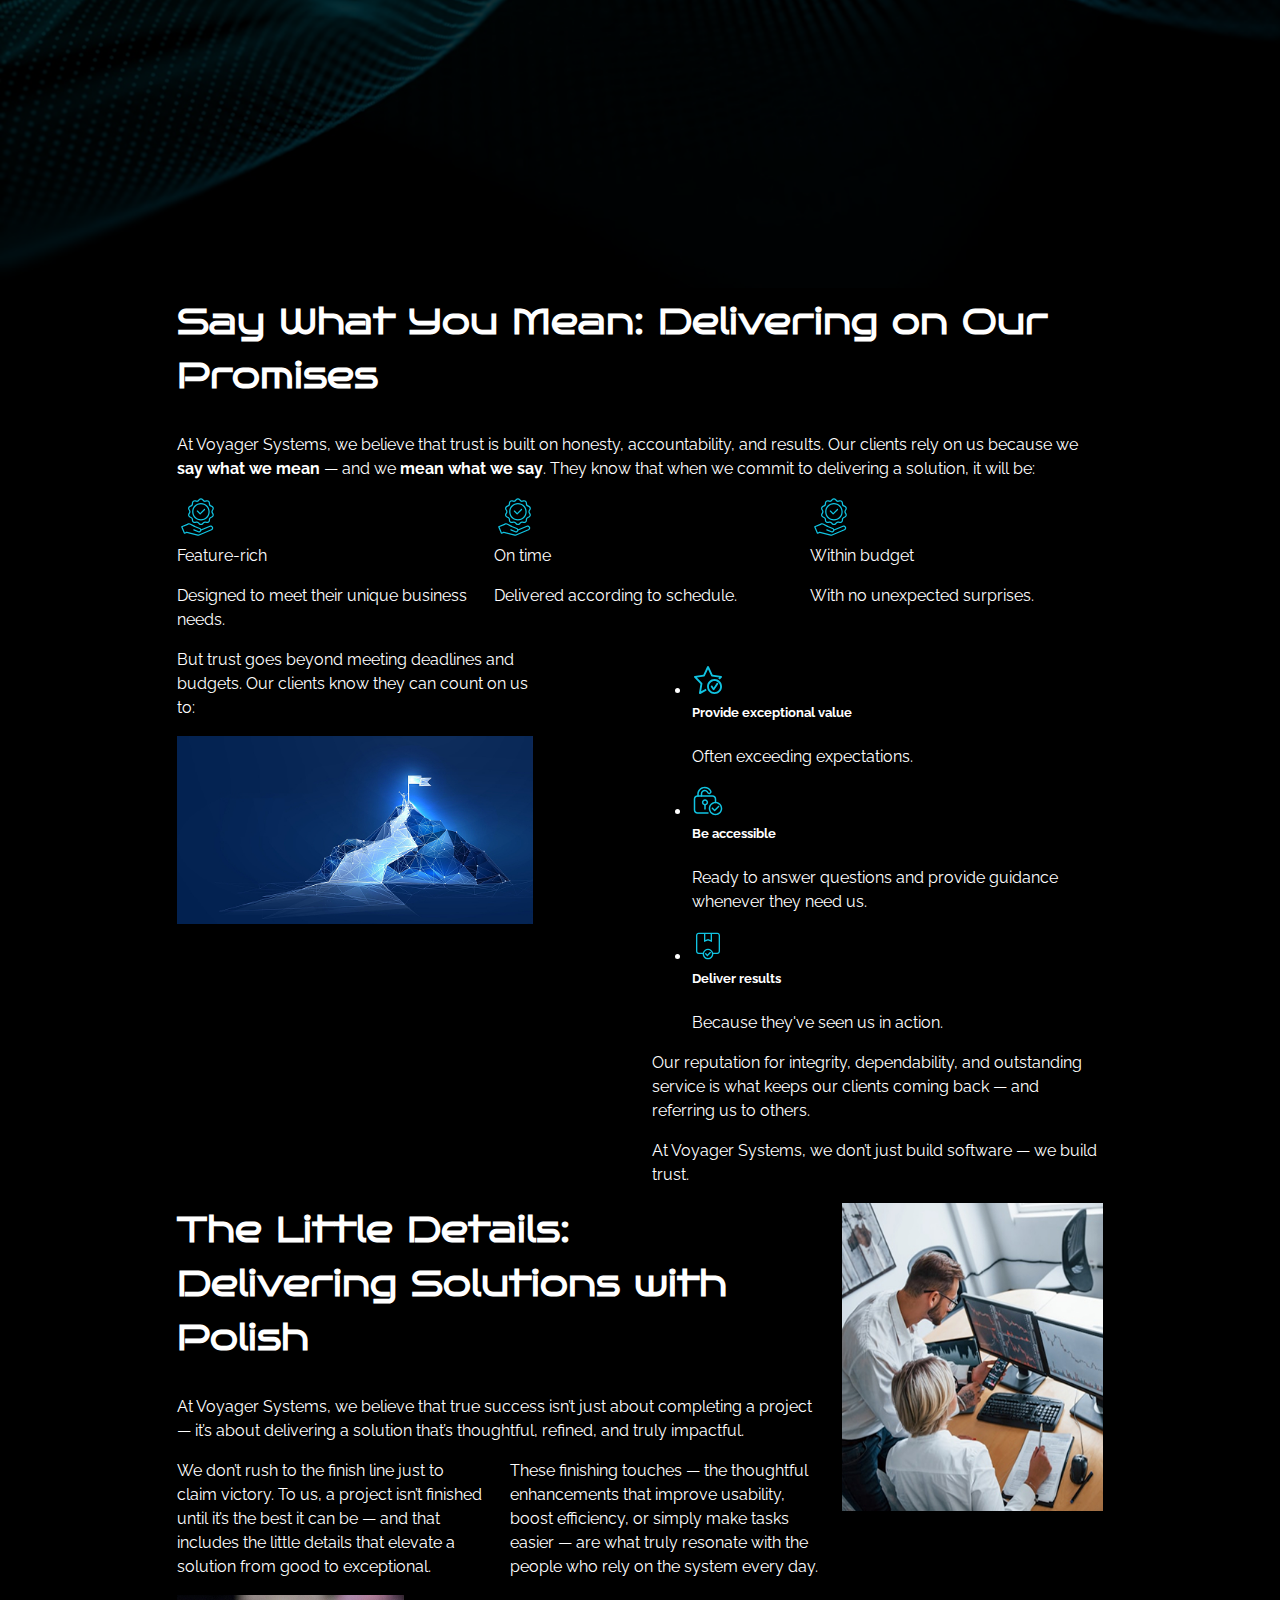
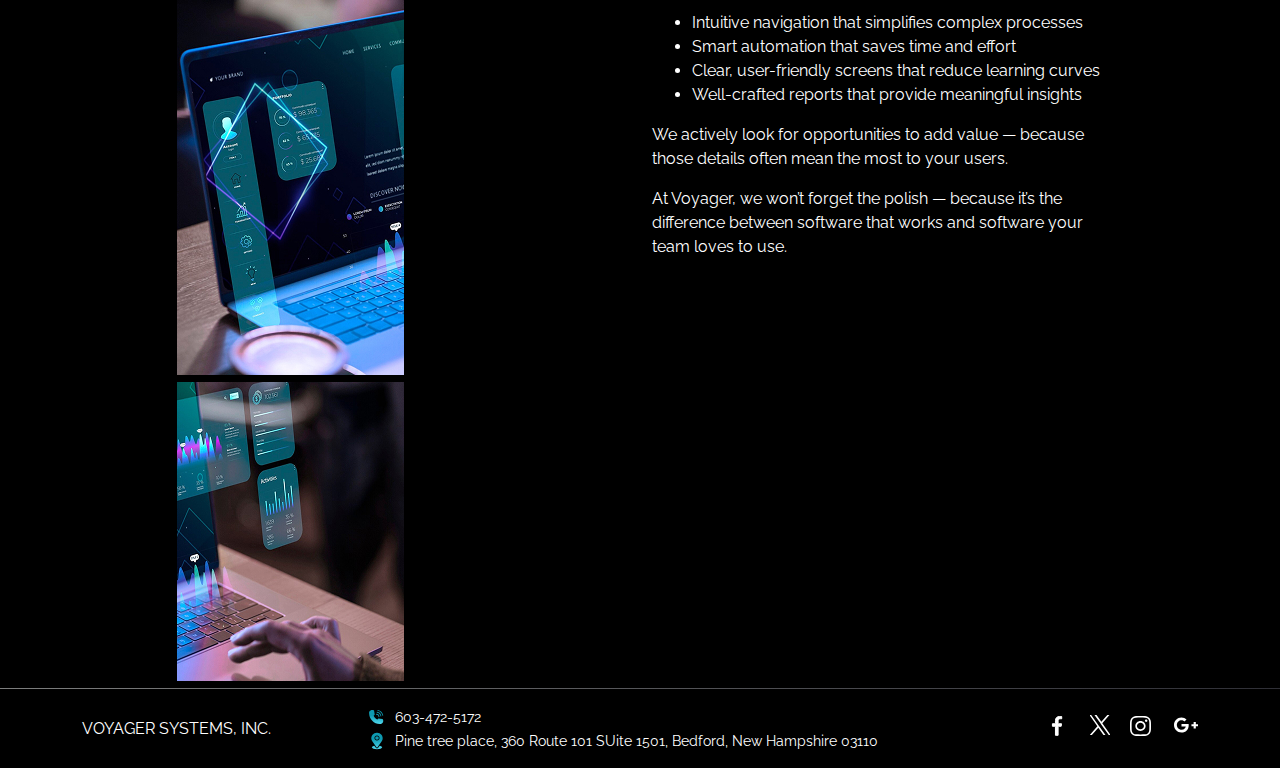
<file: why-voyager.html>
<!DOCTYPE html>
<html lang="en">

<head>
    <meta charset="UTF-8">
    <meta http-equiv="X-UA-Compatible" content="IE=edge">
    <meta name="viewport" content="width=device-width, initial-scale=1.0">
    <title>Why Voyager page</title>
    <!-- <link rel="icon" type="image/x-icon" href="favicon.png"> -->
    <link rel="stylesheet" href="css/lib/bootstrap-grid.min.css">
    <link rel="stylesheet" href="css/lib/swiper-bundle.min.css">
    <link rel="stylesheet" href="css/style.css">
</head>

<body>

    <div class="pagewrapper">
        <header class="header">
            <div class="container">
                <div class="d-flex align-items-center">
                    <div class="header__logo">
                        <a href="index.html">
                            <img src="img/general/logo.svg" alt="logo">
                        </a>
                    </div>
                    <div class="header__nav">
                        <ul>
                            <li><a href="#">Home</a></li>
                            <li><a href="#">Impact</a></li>
                            <li><a href="#">Services</a></li>
                            <li class="active"><a href="#">Why Voyager</a></li>
                            <li><a href="#">Our Clients</a></li>
                            <li><a href="#">Contact us</a></li>
                        </ul>
                    </div>
                    <div class="header__btn">
                        <a href="#" class="border-blue-btn">Lets Talk</a>
                    </div>

                    <div class="header__burger">
                        <button class="burger burger2"><span></span></button>
                    </div>
                </div>
            </div>
        </header>

        <main class="main">
            <div class="herosect services">
                <div class="container">
                    <h1>WHY VOYAGER</h1>
                </div>
                <div class="imgwrap">
                    <img src="img/whyus/hero.jpg" alt="hero image">
                </div>
            </div>

            <div class="weserve">
                <div class="container">
                    <div class="row">
                        <div class="col-xl-5 offset-xl-1 col-lg-5">
                            <h2>
                                <span>
                                    Our Success Is Built <br>
                                    on Those We Serve
                                </span>
                            </h2>
                        </div>
                        <div class="col-xl-4 offset-xl-1 col-lg-7">
                            <div class="descr">
                                <p>
                                    At <span>Voyager Systems</span>, our success isn’t just measured by the solutions we
                                    deliver — it’s
                                    reflected in the lasting relationships we build with our clients.
                                </p>
                                <p>
                                    For more than <span>20 years</span>, many of our clients have continued to choose us
                                    time and time
                                    again. Why? Because we've earned their trust — and we workhard every day to keep it.
                                </p>
                                <p>
                                    Our clients know that we deliver on our promises. They know that when they refer a
                                    colleague or business partner to Voyager, they’re recommending a company that values
                                    integrity, reliability, and results.
                                </p>
                                <p>
                                    <span>
                                        Success is contagious — and we believe that when our clients succeed, we
                                        succeed.
                                    </span>
                                </p>
                                <p>
                                    <span>At Voyager Systems, your trust is our greatest achievement.</span>
                                </p>
                            </div>
                        </div>
                    </div>
                </div>

                <img class="weserve__bg" src="img/whyus/bg1.png" alt="bg">
            </div>

            <div class="wym">
                <div class="container">
                    <div class="row justify-content-center">
                        <div class="col-lg-10">
                            <h2>
                                <span>Say What You Mean: Delivering on Our Promises</span>
                            </h2>
                            <p>
                                At <span>Voyager Systems</span>, we believe that trust is built on honesty,
                                accountability,
                                and results.
                                Our clients rely on us because we <b>say what we mean</b> — and we <b>mean what we
                                    say</b>.
                                They know that
                                when we commit to delivering a solution, it will be:
                            </p>
                            <div class="row wym-items">
                                <div class="col-md-4">
                                    <div class="wym-item">
                                        <img src="img/whyus/icon1.svg" alt="icon">
                                        <p class="title">Feature-rich</p>
                                        <p>
                                            Designed to meet their unique business needs.
                                        </p>
                                    </div>
                                </div>
                                <div class="col-md-4">
                                    <div class="wym-item">
                                        <img src="img/whyus/icon1.svg" alt="icon">
                                        <p class="title">On time</p>
                                        <p>
                                            Delivered according to schedule.
                                        </p>
                                    </div>
                                </div>
                                <div class="col-md-4">
                                    <div class="wym-item">
                                        <img src="img/whyus/icon1.svg" alt="icon">
                                        <p class="title">Within budget</p>
                                        <p>
                                            With no unexpected surprises.
                                        </p>
                                    </div>
                                </div>
                            </div>
                        </div>
                    </div>
                    <div class="service__list">
                        <div class="row">
                            <div class="col-xl-4 offset-xl-1 col-lg-5">
                                <div class="leftsect">
                                    <p>
                                        But trust goes beyond meeting deadlines and budgets. Our clients know they can
                                        count on us to:
                                    </p>
                                    <img src="img/whyus/img1.jpg" alt="img">
                                </div>
                            </div>
                            <div class="col-xl-5 offset-xl-1 col-lg-7">
                                <div class="rightsect">
                                    <ul class="iconlist">
                                        <li>
                                            <img src="img/whyus/icon2.svg" alt="img">
                                            <h5>
                                                Provide exceptional value
                                            </h5>
                                            <p>
                                                Often exceeding expectations.
                                            </p>
                                        </li>
                                        <li>
                                            <img src="img/whyus/icon3.svg" alt="img">
                                            <h5>
                                                Be accessible
                                            </h5>
                                            <p>
                                                Ready to answer questions and provide guidance whenever they need us.
                                            </p>
                                        </li>
                                        <li>
                                            <img src="img/whyus/icon4.svg" alt="img">
                                            <h5>
                                                Deliver results
                                            </h5>
                                            <p>
                                                Because they've seen us in action.
                                            </p>
                                        </li>
                                    </ul>
                                    <p>
                                        Our reputation for integrity, dependability, and outstanding service is what
                                        keeps our clients coming back — and referring us to others.
                                    </p>
                                    <p class="largetext">
                                        At Voyager Systems, we don’t just build software — we build trust.
                                    </p>


                                </div>
                            </div>
                        </div>
                    </div>
                </div>
                <div class="background-picture topshadow">
                    <img src="img/whyus/bg2.png" alt="bg">
                </div>
            </div>

            <div class="littdetails">
                <div class="container">
                    <div class="littdetails__topsect">
                        <div class="row">
                            <div class="col-xl-7 offset-xl-1 col-lg-7">
                                <div class="descr">
                                    <h2>
                                        The Little Details:<br>
                                        Delivering Solutions with Polish
                                    </h2>
                                    <p class="subtitle">
                                        At Voyager Systems, we believe that true success isn’t just about completing a
                                        project — it’s about delivering a solution that’s thoughtful, refined, and truly
                                        impactful.
                                    </p>
                                    <div class="row">
                                        <div class="col-xl-6">
                                            <p>
                                                We don’t rush to the finish line just to claim victory. To us, a project
                                                isn’t finished until it’s
                                                the best it can be — and that includes the
                                                little details that elevate a solution from
                                                good to exceptional.
                                            </p>
                                        </div>
                                        <div class="col-xl-6">
                                            <p>
                                                These finishing touches — the thoughtful enhancements that improve
                                                usability, boost efficiency, or simply make tasks easier — are what
                                                truly
                                                resonate with the people who rely on the system every day.
                                            </p>
                                        </div>
                                    </div>
                                </div>
                            </div>
                            <div class="col-xl-3 col-lg-5">
                                <div class="imgwrap">
                                    <img src="img/whyus/img2.jpg" alt="img">
                                </div>
                            </div>
                        </div>
                    </div>
                    <div class="littdetails__bottsect">
                        <div class="row">
                            <div class="col-xl-4 offset-xl-1 col-lg-5">
                                <div class="imggroup">
                                    <img src="img/whyus/img3.jpg" alt="img">
                                    <img src="img/whyus/img4.jpg" alt="img">
                                </div>
                            </div>
                            <div class="col-xl-5 offset-xl-1 col-lg-7">
                                <ul class="listsect">
                                    <li>Intuitive navigation that simplifies complex processes</li>
                                    <li>Smart automation that saves time and effort</li>
                                    <li>Clear, user-friendly screens that reduce learning curves</li>
                                    <li>Well-crafted reports that provide meaningful insights</li>
                                </ul>
                                <p>
                                    We actively look for opportunities to add value — because those details often mean
                                    the most to your users.
                                </p>
                                <p>
                                    <span>
                                        At Voyager, we won’t forget the polish — because it’s the difference between
                                    software that works and software your team loves to use.
                                    </span>
                                </p>
                            </div>
                        </div>
                    </div>
                </div>
                <div class="background-picture topshadow">
                    <img src="img/whyus/bg3.png" alt="bg">
                </div>
            </div>
        </main>

        <footer class="footer">
            <div class="container">
                <div class="row align-items-center">
                    <div class="col-xxl-4 col-lg-3">
                        <p>
                            VOYAGER SYSTEMS, INC.
                        </p>
                    </div>
                    <div class="col-xxl-6 col-lg-6">
                        <ul class="footer__contacts">
                            <li>
                                <img src="img/general/footer-tel.svg" alt="tel">
                                <a href="tel:6034725172">603-472-5172</a>
                            </li>
                            <li>
                                <img src="img/general/footer-loc.svg" alt="tel">
                                <a href="https://maps.app.goo.gl/QsqdhQMLtbAkhMU8A" target="_blank">Pine tree place, 360
                                    Route 101 SUite 1501, Bedford, New Hampshire 03110</a>
                            </li>
                        </ul>
                    </div>
                    <div class="col-xxl-2 col-lg-3 text-end text-md-center">
                        <ul class="footer__sociallist">
                            <li>
                                <a href="#" target="_blank">
                                    <svg class="strokesvg" xmlns="http://www.w3.org/2000/svg" width="24" height="24"
                                        viewBox="0 0 24 24" fill="none">
                                        <path
                                            d="M12.599 13.269H12.099V13.769V22.3001H9.46414V13.769V13.269H8.96414H6.4248V10.7484H8.96414H9.46414V10.2484V7.6523C9.46414 6.24975 9.89016 5.22566 10.5715 4.55232C11.2544 3.87744 12.2492 3.5 13.4915 3.5C14.3963 3.5 15.2075 3.54832 15.7064 3.59009V5.78701L14.3437 5.78757C14.3436 5.78757 14.3435 5.78757 14.3435 5.78757C13.5457 5.78761 12.9306 5.97635 12.5402 6.4402C12.1661 6.88474 12.099 7.47039 12.099 8.00098V10.2484V10.7484H12.599H15.515L15.1895 13.269H12.599Z"
                                            fill="white" stroke="white" />
                                    </svg>
                                </a>
                            </li>
                            <li>
                                <a href="#" target="_blank">
                                    <svg xmlns="http://www.w3.org/2000/svg" width="20" height="20" viewBox="0 0 20 20"
                                        fill="none">
                                        <g clip-path="url(#clip0_2012_188)">
                                            <path
                                                d="M12.2833 8.16236L21.2178 -2H19.1006L11.3427 6.82384L5.14656 -2H-2L7.36984 11.3432L-2 22H0.11732L8.30982 12.6817L14.8534 22H22L12.2827 8.16236H12.2833ZM9.3833 11.4608L8.43394 10.1321L0.88022 -0.440392H4.1323L10.2282 8.09193L11.1776 9.42061L19.1016 20.5113H15.8495L9.3833 11.4613V11.4608Z"
                                                fill="white" />
                                        </g>
                                        <defs>
                                            <clipPath id="clip0_2012_188">
                                                <rect width="20" height="20" fill="white" />
                                            </clipPath>
                                        </defs>
                                    </svg>
                                </a>
                            </li>
                            <li>
                                <a href="#" target="_blank">
                                    <svg xmlns="http://www.w3.org/2000/svg" width="24" height="24" viewBox="0 0 24 24"
                                        fill="none">
                                        <path
                                            d="M10.7071 23C10.6376 23 10.568 23 10.498 22.9997C8.85186 23.0035 7.33086 22.9637 5.85168 22.8779C4.49555 22.7993 3.25766 22.353 2.27165 21.5873C1.32024 20.8485 0.670535 19.8495 0.340635 18.6184C0.0535147 17.5466 0.0382934 16.4945 0.0237131 15.4769C0.0131383 14.7468 0.00224313 13.8816 0 13.0018C0.00224313 12.1183 0.0131383 11.2531 0.0237131 10.523C0.0382934 9.50555 0.0535147 8.45345 0.340635 7.38152C0.670535 6.15043 1.32024 5.15144 2.27165 4.41261C3.25766 3.64692 4.49555 3.2006 5.85184 3.12201C7.33102 3.03641 8.85234 2.99643 10.502 3.00025C12.1486 2.99689 13.6691 3.03641 15.1483 3.12201C16.5045 3.2006 17.7423 3.64692 18.7284 4.41261C19.6799 5.15144 20.3295 6.15043 20.6594 7.38152C20.9465 8.4533 20.9617 9.50555 20.9763 10.523C20.9869 11.2531 20.9979 12.1183 21 12.9981V13.0018C20.9979 13.8816 20.9869 14.7468 20.9763 15.4769C20.9617 16.4944 20.9466 17.5465 20.6594 18.6184C20.3295 19.8495 19.6799 20.8485 18.7284 21.5873C17.7423 22.353 16.5045 22.7993 15.1483 22.8779C13.7318 22.96 12.2766 23 10.7071 23ZM10.498 21.4372C12.1174 21.4409 13.6042 21.4019 15.0487 21.3183C16.0741 21.259 16.9632 20.942 17.6915 20.3764C18.3648 19.8535 18.8285 19.132 19.0696 18.2321C19.3087 17.3399 19.3225 16.3819 19.3358 15.4556C19.3462 14.7303 19.3571 13.8713 19.3593 13C19.3571 12.1285 19.3462 11.2696 19.3358 10.5444C19.3225 9.618 19.3087 8.66005 19.0696 7.76772C18.8285 6.86775 18.3648 6.14631 17.6915 5.62339C16.9632 5.0579 16.0741 4.74098 15.0487 4.68162C13.6042 4.59785 12.1174 4.55924 10.5018 4.5626C8.88278 4.55894 7.39575 4.59785 5.95134 4.68162C4.92591 4.74098 4.03683 5.0579 3.30845 5.62339C2.63519 6.14631 2.17151 6.86775 1.93037 7.76772C1.69132 8.66005 1.67754 9.61785 1.66424 10.5444C1.65383 11.2702 1.64293 12.1298 1.64069 13.0018C1.64293 13.87 1.65383 14.7297 1.66424 15.4556C1.67754 16.3819 1.69132 17.3399 1.93037 18.2321C2.17151 19.132 2.63519 19.8535 3.30845 20.3764C4.03683 20.9419 4.92591 21.2588 5.95134 21.3182C7.39575 21.4019 8.88311 21.441 10.498 21.4372ZM10.4589 17.8828C7.63192 17.8828 5.33175 15.6924 5.33175 13C5.33175 10.3076 7.63192 8.11715 10.4589 8.11715C13.286 8.11715 15.5861 10.3076 15.5861 13C15.5861 15.6924 13.286 17.8828 10.4589 17.8828ZM10.4589 9.67965C8.53654 9.67965 6.97244 11.1692 6.97244 13C6.97244 14.8307 8.53654 16.3203 10.4589 16.3203C12.3814 16.3203 13.9454 14.8307 13.9454 13C13.9454 11.1692 12.3814 9.67965 10.4589 9.67965ZM16.1603 6.55464C15.4808 6.55464 14.9298 7.07924 14.9298 7.72652C14.9298 8.3738 15.4808 8.8984 16.1603 8.8984C16.84 8.8984 17.3908 8.3738 17.3908 7.72652C17.3908 7.07924 16.84 6.55464 16.1603 6.55464Z"
                                            fill="white" />
                                    </svg>
                                </a>
                            </li>
                            <li>
                                <a href="#" target="_blank">
                                    <svg xmlns="http://www.w3.org/2000/svg" width="24" height="24" viewBox="0 0 24 24"
                                        fill="none">
                                        <g clip-path="url(#clip0_2012_192)">
                                            <path
                                                d="M21.823 9H19.636V11.177H17.459V13.364H19.636V15.541H21.823V13.364H24V11.177H21.823V9Z"
                                                fill="white" />
                                            <path
                                                d="M7.5 19.5C11.828 19.5 14.703 16.462 14.703 12.174C14.703 11.683 14.652 11.304 14.581 10.926H7.501V13.504H11.758C11.584 14.599 10.469 16.737 7.501 16.737C4.944 16.737 2.856 14.619 2.856 12C2.856 9.381 4.943 7.262 7.501 7.262C8.964 7.262 9.936 7.886 10.489 8.418L12.525 6.464C11.214 5.237 9.526 4.5 7.5 4.5C3.356 4.5 0 7.856 0 12C0 16.144 3.356 19.5 7.5 19.5Z"
                                                fill="white" />
                                        </g>
                                        <defs>
                                            <clipPath id="clip0_2012_192">
                                                <rect width="24" height="24" fill="white" />
                                            </clipPath>
                                        </defs>
                                    </svg>
                                </a>
                            </li>
                        </ul>
                    </div>
                </div>
            </div>
        </footer>
    </div>

    <script src="js/lib/jquery.js"></script>
    <script src="js/lib/swiper-bundle.min.js"></script>
    <script src="js/main.js"></script>
</body>

</html>
</file>
<file: css/style.css>
@import url("https://fonts.googleapis.com/css2?family=Bruno+Ace&family=Michroma&family=Raleway:ital,wght@0,100..900;1,100..900&display=swap");body{margin:0;padding:0;background:#000;font-size:16px;font-family:"Raleway",sans-serif;color:#fff}body.hidden{overflow:hidden}body *{-webkit-box-sizing:border-box;box-sizing:border-box;line-height:150%}@media (min-width:1500px){.container{max-width:1484px}}img{max-width:100%}a{text-decoration:none}input::-webkit-inner-spin-button,input::-webkit-outer-spin-button{-webkit-appearance:none;margin:0}input[type=number]{-moz-appearance:textfield}h1,h2,h3,h4,h5,h6,p{margin-top:0}.d-flex{display:-webkit-box;display:-ms-flexbox;display:flex;-ms-flex-wrap:wrap;flex-wrap:wrap}main.main{padding-top:94px}h2{font-size:40px;font-family:"Bruno Ace",sans-serif}h3{font-size:32px;font-family:"Bruno Ace",sans-serif}button,input,textarea{outline:none}.mb0{margin-bottom:0!important}.mb30{margin-bottom:30px!important}.text-start{text-align:left}.text-end{text-align:right}.text-center{text-align:center}.border-blue-btn{display:-webkit-inline-box;display:-ms-inline-flexbox;display:inline-flex;-webkit-box-align:center;-ms-flex-align:center;align-items:center;-webkit-box-pack:center;-ms-flex-pack:center;justify-content:center;height:43px;max-width:100%;border-radius:40px;border:1px solid #11C4E2;color:#11C4E2;padding:5px 20px;-webkit-transition:0.3s;transition:0.3s;background:transparent;cursor:pointer}.border-blue-btn:hover{background:#11C4E2;color:#fff}.redbtn{display:-webkit-inline-box;display:-ms-inline-flexbox;display:inline-flex;-webkit-box-align:center;-ms-flex-align:center;align-items:center;-webkit-box-pack:center;-ms-flex-pack:center;justify-content:center;height:44px;border-radius:50px;padding:5px 27px;background:#EF4045;-webkit-box-shadow:4px 4px 6px 0px rgba(17,196,226,0.2),-4px -4px 6px 0px rgba(17,196,226,0.2);box-shadow:4px 4px 6px 0px rgba(17,196,226,0.2),-4px -4px 6px 0px rgba(17,196,226,0.2);color:#fff;border:2px solid #EF4045;-webkit-transition:0.3s;transition:0.3s}.redbtn:hover{background:rgba(39,30,30,0.7)}h1{font-size:70px;font-weight:800}@media (max-width:1499.8px){h2{font-size:36px}h1{font-size:60px}}@media (max-width:1399.8px){h1{font-size:50px}}@media (max-width:1199.8px){h3{font-size:28px}h2{font-size:32px}}@media (max-width:991.8px){.text-md-center{text-align:center}main.main{padding-top:84px}.hide-md{display:none}}@media (max-width:767.8px){h2,h3{font-size:32px}h1{font-size:36px}}@media (max-width:575.8px){h2,h3{font-size:24px}main.main{padding-top:70px}h1{font-size:32px}}.welcomesection{height:calc(100vh - 94px);position:relative;overflow:hidden;display:-webkit-box;display:-ms-flexbox;display:flex;-webkit-box-align:center;-ms-flex-align:center;align-items:center;-webkit-box-pack:center;-ms-flex-pack:center;justify-content:center;min-height:500px}.welcomesection .swiper{z-index:inherit}.mainslider__slide{height:calc(100vh - 94px);position:relative;overflow:hidden;min-height:500px}.mainslider__slide img{width:100%;height:100%;-o-object-fit:cover;object-fit:cover;-o-object-position:50% 50%;object-position:50% 50%}.mainslider__slide:after{content:"";display:block;position:absolute;z-index:1;background:rgba(0,0,0,0.5);left:0;top:0;width:100%;height:100%}.swiper-button-next.whitearrow,.swiper-button-prev.whitearrow{width:28px;height:28px;z-index:4}.swiper-button-next.whitearrow svg,.swiper-button-prev.whitearrow svg{max-width:100%}.swiper-button-next.whitearrow svg path,.swiper-button-prev.whitearrow svg path{-webkit-transition:0.3s;transition:0.3s}.swiper-button-next.whitearrow:after,.swiper-button-prev.whitearrow:after{display:none}.swiper-button-next.whitearrow:hover svg path,.swiper-button-prev.whitearrow:hover svg path{fill:#EF4045}.swiper-button-next.whitearrow{right:calc((100vw - 1460px) / 2)}.swiper-button-prev.whitearrow{left:calc((100vw - 1460px) / 2)}.swiper-pagination.styledpagination .swiper-pagination-bullet{width:10px;height:10px;opacity:1;background:transparent;border:1px solid #fff;-webkit-transition:0.3s;transition:0.3s}.swiper-pagination.styledpagination .swiper-pagination-bullet.swiper-pagination-bullet-active{background:#fff}.welcomesection__container{position:absolute;width:100%;z-index:3}.welcomesection__textwarap{text-align:center}.welcomesection__textwarap p{margin-bottom:24px;font-size:20px;font-weight:500}.welcomesection__textwarap h5{color:#11C4E2;font-size:20px;font-weight:600;margin-bottom:24px}.welcomesection__textwarap h1{color:#EEF0F1;margin-bottom:20px;font-size:70px;line-height:100%;font-weight:800}.maingroup{position:relative;overflow:hidden}.maingroup:after{content:"";z-index:4;display:block;position:absolute;left:0;top:0;width:100%;height:200px;background:-webkit-gradient(linear,left top,left bottom,color-stop(46.18%,#050505),to(rgba(5,5,5,0)));background:linear-gradient(180deg,#050505 46.18%,rgba(5,5,5,0) 100%)}.maingroup .infobox_dc{padding:110px 0 160px;position:relative}.maingroup .infobox_dc .container{position:relative;z-index:5}.maingroup .infobox_ourfilosophy{padding:0 0 100px;position:relative;z-index:2}.maingroup .infobox_ourfilosophy .container{position:relative;z-index:3}.maingroup .descrwrap p{color:#fff;margin-bottom:34px}.maingroup .descrwrap p:last-child{margin-bottom:0}.maingroup .descrwrap p a,.maingroup .descrwrap p span{color:#11C4E2;font-weight:700}.maingroup .descrwrap h4{margin-top:46px;color:#11C4E2;font-size:24px;font-weight:600;line-height:150%}.maingroup .descrwrap h4:last-child{margin-bottom:0}.infobox_dc{position:relative}.infobox_dc h2{font-size:40px;font-family:"Bruno Ace",sans-serif;line-height:120%;margin-bottom:60px;background:-webkit-gradient(linear,left top,right top,from(#F8FAFA),to(#5D5D6B));background:linear-gradient(90deg,#F8FAFA 0%,#5D5D6B 100%);-webkit-background-clip:text;-webkit-text-fill-color:transparent}.infobox_dc .imggroup img{border-radius:10px}.infobox_dc .imggroup__top{display:-webkit-box;display:-ms-flexbox;display:flex;-ms-flex-wrap:wrap;flex-wrap:wrap;-webkit-box-align:end;-ms-flex-align:end;align-items:flex-end;-webkit-box-pack:justify;-ms-flex-pack:justify;justify-content:space-between;margin-bottom:40px;position:relative}.infobox_dc .imggroup__top .largeimg{width:66%}.infobox_dc .imggroup__top .smallimg{width:28%}.infobox_dc .imggroup__top .bgel{top:20px;right:13%;width:113px}.infobox_dc .imggroup__bottom{text-align:right;position:relative}.infobox_dc .imggroup__bottom img{display:inline-block;width:76%}.infobox_dc .imggroup__bottom .bgel{width:auto;width:103px;top:-40px;right:76%}.infobox_dc .bgel{position:absolute}.infobox_ourfilosophy .ourfilosophy__left{text-align:right}.infobox_ourfilosophy .ourfilosophy__left img{margin-bottom:42px;border-radius:10px}.infobox_ourfilosophy .ourfilosophy__left img:last-child{margin-bottom:0}.infobox_ourfilosophy .ourfilosophy__right{position:relative}.infobox_ourfilosophy .ourfilosophy__right .bgel{position:absolute;right:-45px;top:-47px;width:94px}.infobox_ourfilosophy .ourfilosophy__center h2{margin-bottom:62px;text-align:center;font-size:40px;font-family:"Bruno Ace",sans-serif}.infobox_ourfilosophy .ourfilosophy__center h2 span{background:-webkit-gradient(linear,left top,right top,from(#F8FAFA),to(#5D5D6B));background:linear-gradient(90deg,#F8FAFA 0%,#5D5D6B 100%);-webkit-background-clip:text;-webkit-text-fill-color:transparent;display:inline-block}.infobox_exp{padding:100px 0 189px;position:relative}.infobox_exp .container{position:relative;z-index:1}.infobox_exp h2{margin-bottom:60px;background:-webkit-gradient(linear,left top,right top,from(#F8FAFA),to(#5D5D6B));background:linear-gradient(90deg,#F8FAFA 0%,#5D5D6B 100%);-webkit-background-clip:text;-webkit-text-fill-color:transparent}.infobox_exp .descrwrap{max-width:579px}.contactus{position:relative;padding:70px 0 96px}.contactus .container{position:relative;z-index:3}.contactus h2{text-align:center;margin-bottom:60px}.contactus h2 span{background:-webkit-gradient(linear,left top,right top,from(#F8FAFA),to(#5D5D6B));background:linear-gradient(90deg,#F8FAFA 0%,#5D5D6B 100%);-webkit-background-clip:text;-webkit-text-fill-color:transparent}.contactus__info{display:-webkit-box;display:-ms-flexbox;display:flex;-webkit-box-pack:justify;-ms-flex-pack:justify;justify-content:space-between;-ms-flex-wrap:wrap;flex-wrap:wrap;margin-bottom:90px}.contactus__info .item{width:100%;max-width:calc(33.333% - 20px);-webkit-box-flex:0;-ms-flex:0 0 calc(33.333% - 20px);flex:0 0 calc(33.333% - 20px);text-align:center;border-radius:10px;background:rgba(17,196,226,0.2);height:305px;padding:60px 24px 10px 24px;border:1px solid #F8FAFA;-webkit-transition:0.3s;transition:0.3s}.contactus__info .item:hover{-webkit-box-shadow:0 0 20px #115561;box-shadow:0 0 20px #115561}.contactus__info .item img{height:64px;margin-bottom:40px}.contactus__info .item p{color:#fff;font-size:20px;line-height:100%;font-weight:500}.contactus__info .item p span{display:block;margin-top:19px;font-size:16px}.dropusaline h3{text-align:center}.dropusaline .row{margin-left:-15px;margin-right:-15px}.dropusaline .row .col-xl-4{padding-left:15px;padding-right:15px}.dropusaline .border-blue-btn{font-size:16px;min-width:152px}.inputfield{position:relative;margin-bottom:33px}.inputfield input,.inputfield textarea{width:100%;background:rgba(17,196,226,0.2);padding-left:20px;height:48px;border:1px solid transparent;-webkit-transition:0.3s;transition:0.3s;border-radius:10px;font-size:14px;font-weight:500;font-family:"Raleway",sans-serif;color:#C7C7CC}.inputfield input::-webkit-input-placeholder,.inputfield textarea::-webkit-input-placeholder{color:#C7C7CC}.inputfield input::-moz-placeholder,.inputfield textarea::-moz-placeholder{color:#C7C7CC}.inputfield input:-ms-input-placeholder,.inputfield textarea:-ms-input-placeholder{color:#C7C7CC}.inputfield input::-ms-input-placeholder,.inputfield textarea::-ms-input-placeholder{color:#C7C7CC}.inputfield input::placeholder,.inputfield textarea::placeholder{color:#C7C7CC}.inputfield input:focus,.inputfield textarea:focus{border:1px solid #11C4E2}.inputfield textarea{height:125px;padding-top:16px;resize:none}.inputfield textarea::-webkit-scrollbar{width:6px}.inputfield textarea::-webkit-scrollbar-track{-webkit-box-shadow:inset 0 0 6px rgba(0,0,0,0.3);box-shadow:inset 0 0 6px rgba(0,0,0,0.3)}.inputfield textarea::-webkit-scrollbar-thumb{background-color:#065563;border-radius:10px}.background-picture{position:absolute;left:0;top:0;width:100%;height:100%}.background-picture img{width:100%;height:100%;-o-object-fit:cover;object-fit:cover;-o-object-position:50% 0;object-position:50% 0;position:absolute;left:0;top:0}.background-picture:after{content:"";display:block;position:absolute;left:0;top:0;background:rgba(0,0,0,0.5);width:100%;height:100%}.shadow-between{position:relative}.shadow-between:after{content:"";z-index:2;display:block;position:absolute;left:0;top:-100px;width:100%;height:200px;background:-webkit-gradient(linear,left top,left bottom,from(rgba(5,5,5,0)),color-stop(#050505),to(rgba(5,5,5,0)));background:linear-gradient(180deg,rgba(5,5,5,0),#050505,rgba(5,5,5,0))}@media (max-width:1499.8px){.swiper-button-next.whitearrow{right:calc((100vw - 1305px) / 2)}.swiper-button-prev.whitearrow{left:calc((100vw - 1305px) / 2)}.maingroup .descrwrap h4{margin-top:30px;font-size:21px}.contactus__info .item img{margin-bottom:20px}.contactus__info .item{padding:40px 15px 10px 15px;height:270px}.contactus__info .item p span{margin-top:10px}.dropusaline h3,.infobox_dc h2,.infobox_exp h2,.infobox_ourfilosophy h2{margin-bottom:40px}.maingroup .descrwrap p{margin-bottom:20px}.welcomesection__textwarap h5,.welcomesection__textwarap p{margin-bottom:15px}.welcomesection__textwarap h1{font-size:60px}.infobox_dc h2{font-size:36px}.welcomesection__textwarap h5,.welcomesection__textwarap p{font-size:18px}}@media (max-width:1399.8px){.swiper-button-next.whitearrow{right:calc((100vw - 1120px) / 2)}.swiper-button-prev.whitearrow{left:calc((100vw - 1120px) / 2)}.infobox_dc .imggroup__bottom .bgel,.infobox_dc .imggroup__top .bgel{width:90px}.infobox_ourfilosophy .ourfilosophy__right{text-align:right}.infobox_ourfilosophy .ourfilosophy__right img{max-width:220px}.infobox_ourfilosophy .ourfilosophy__left{text-align:left}.infobox_ourfilosophy .ourfilosophy__left img{max-width:220px}.infobox_exp .descrwrap{max-width:100%}.contactus__info .item img{height:50px;margin-bottom:15px}.contactus__info .item p span{font-size:14px}.contactus__info .item{height:220px;padding:25px 10px 10px 10px}}@media (max-width:1199.8px){.swiper-button-next.whitearrow{right:calc((100vw - 940px) / 2)}.swiper-button-prev.whitearrow{left:calc((100vw - 940px) / 2)}.welcomesection__textwarap h1{font-size:50px}.maingroup .descrwrap h4{font-size:18px}.infobox_exp{padding:100px 0}}@media (max-width:991.8px){.mainslider__slide,.welcomesection{height:calc(100vh - 84px)}.swiper-button-next.whitearrow{right:calc((100vw - 700px) / 2)}.swiper-button-prev.whitearrow{left:calc((100vw - 700px) / 2)}.welcomesection__textwarap{padding:0 50px}.infobox_dc .col-xxl-5{-webkit-box-ordinal-group:3;-ms-flex-order:2;order:2}.infobox_dc .col-xxl-4{-webkit-box-ordinal-group:2;-ms-flex-order:1;order:1}.maingroup:after{display:none}.infobox_dc .descrwrap{margin-bottom:40px}.infobox_ourfilosophy .col-xxl-4{-webkit-box-ordinal-group:2;-ms-flex-order:1;order:1}.infobox_ourfilosophy .col-xxl-2{-webkit-box-ordinal-group:3;-ms-flex-order:2;order:2}.infobox_ourfilosophy .col-xxl-2:first-child{display:none}.maingroup .infobox_ourfilosophy{padding:100px 0}.maingroup .infobox_dc{padding:100px 0}.contactus__info .item img{margin-bottom:5px}}@media (max-width:767.8px){.swiper-button-next.whitearrow{right:calc((100vw - 520px) / 2)}.swiper-button-prev.whitearrow{left:calc((100vw - 520px) / 2)}.background-picture img{-o-object-position:0 0;object-position:0 0}.background-picture:after{background:rgba(0,0,0,0.7)}.shadow-between:after{height:100px;top:-50px}.maingroup .infobox_dc{padding:100px 0 50px}.contactus,.infobox_exp,.maingroup .infobox_ourfilosophy{padding:50px 0}.infobox_ourfilosophy .col-xxl-2{display:none}.contactus__info{margin-bottom:50px}.contactus__info .item{width:100%;max-width:100%;-webkit-box-flex:0;-ms-flex:0 0 100%;flex:0 0 100%;height:auto;margin-bottom:20px}.contactus__info .item:last-child{margin-bottom:0}.contactus h2{margin-bottom:40px}.welcomesection__textwarap h1{font-size:36px}.infobox_dc h2{font-size:32px}.contactus__info .item p span,.welcomesection__textwarap h5,.welcomesection__textwarap p{font-size:16px}}@media (max-width:575.8px){.mainslider__slide,.welcomesection{height:calc(100vh - 65px)}.swiper-button-next.whitearrow,.swiper-button-prev.whitearrow{display:none}.welcomesection__textwarap{padding:0}.welcomesection__textwarap p{margin-bottom:5px}.welcomesection__textwarap p br{display:none}.welcomesection__textwarap h5{margin-bottom:5px}.welcomesection__textwarap h1{line-height:120%;font-size:32px}.maingroup .infobox_dc{padding-top:50px}.infobox_dc .imggroup__top{margin-bottom:20px}.inputfield{margin-bottom:20px}.contactus h2,.dropusaline h3,.infobox_dc h2,.infobox_exp h2,.infobox_ourfilosophy h2{margin-bottom:20px}.contactus h2,.infobox_dc h2{font-size:24px}.contactus__info .item{padding:15px 10px}.contactus__info .item p{margin-bottom:0}.contactus__info .item p span{font-size:14px}}@media (max-width:360.8px){.welcomesection__textwarap h1{font-size:28px}}.herosect{padding:60px 0 0 0}.herosect h1{margin-bottom:8px;line-height:100%}.herosect h5{margin:0;font-size:20px;line-height:150%;color:#fff;font-weight:600}.herosect .imgwrap{margin-top:37px;height:465px;position:relative;overflow:hidden}.herosect .imgwrap img{width:100%;height:100%;-o-object-fit:cover;object-fit:cover;-o-object-position:50% 50%;object-position:50% 50%}.herosect .imgwrap:after{content:"";position:absolute;left:0;top:0;width:100%;height:100%;z-index:1;background:rgba(0,0,0,0.5)}.impact-intro{padding:74px 0 110px;position:relative}.impact-intro:before{content:"";z-index:1;display:block;position:absolute;left:0;top:0;width:100%;height:200px;background:-webkit-gradient(linear,left top,left bottom,color-stop(46.18%,#050505),to(rgba(5,5,5,0)));background:linear-gradient(180deg,#050505 46.18%,rgba(5,5,5,0) 100%)}.impact-intro:after{content:"";display:block;position:absolute;left:0;top:0;background:rgba(0,0,0,0.5);width:100%;height:100%}.impact-intro h4{font-size:40px;font-weight:400;text-align:center;color:#11C4E2;margin-bottom:52px}.impact-intro .background-picture{position:absolute;left:0;top:0;width:100%;height:calc(100% - 200px)}.impact-intro .container{z-index:3;position:relative}.impact-intro .bg1,.impact-intro .bg2{position:absolute;z-index:2}.impact-intro .bg1{left:0;bottom:-180px;width:318px}.impact-intro .bg2{width:340px;right:0;bottom:-225px}.impact-intro__wrap{padding:100px 120px 0 120px;background:#191D26}.impact-intro__leftinf{max-width:478px}.impact-intro__leftinf h3{margin-bottom:39px;font-size:32px}.impact-intro__leftinf img{vertical-align:top}.impact-intro__rightinf p{color:#fff;margin-bottom:24px}.impact-intro__rightinf p a,.impact-intro__rightinf p span{color:#11C4E2;font-weight:600}.impact-intro__rightinf p a:hover,.impact-intro__rightinf p span:hover{text-decoration:underline}.impact-intro__rightinf p:last-child{margin-bottom:0}.impsulution{padding:0 0 110px 0}.impsulution .imgwrap img{border-radius:10px;vertical-align:top}.impsulution .bottomtext{margin:100px 0 0 0}.impsulution .bottomtext p{color:#fff;font-size:32px;line-height:150%}.impsulution .bottomtext p:last-child{margin-bottom:0}.impsulution .bottomtext p a,.impsulution .bottomtext p span{color:#11C4E2;font-weight:600}.impsulution__descr h3{margin-bottom:40px;font-size:32px}.impsulution__descr h3 span{background:-webkit-gradient(linear,left top,right top,from(#F8FAFA),to(#5D5D6B));background:linear-gradient(90deg,#F8FAFA 0%,#5D5D6B 100%);-webkit-background-clip:text;-webkit-text-fill-color:transparent;display:inline-block}.impsulution__descr p{color:#fff}.impsulution__descr p:last-child{margin-bottom:0}.impsulution__descr p a,.impsulution__descr p span{color:#11C4E2;font-weight:600}.impsulution__descr p a:hover,.impsulution__descr p span:hover{text-decoration:underline}.descrsection{padding:0 0 70px 0;position:relative}.descrsection .container{position:relative;z-index:4}.descrsection h2{margin-bottom:62px}.descrsection h2 span{display:inline-block;background:-webkit-gradient(linear,left top,right top,from(#F8FAFA),to(#5D5D6B));background:linear-gradient(90deg,#F8FAFA 0%,#5D5D6B 100%);-webkit-background-clip:text;-webkit-text-fill-color:transparent}.descrsection .imgwrap{max-width:369px}.descrsection .imgwrap img{width:100%;border-radius:10px}.descrsection .descr .title{font-size:24px;color:#fff;margin-bottom:40px}.descrsection .descr p{color:#fff;margin-bottom:24px}.descrsection .descr p:last-child{margin-bottom:0}.descrsection .descr p span{font-weight:600;color:#11C4E2}.descrsection .descr .bluetext{color:#11C4E2;font-size:20px;font-weight:600}.impactssection{position:relative;padding:40px 0 110px 0}.impactssection .container{position:relative;z-index:4}.impactssection .background-picture{height:1100px;max-height:100%}.impactssection .background-picture img{-o-object-position:50% 100%;object-position:50% 100%}.impactssection__header{text-align:center;margin-bottom:50px}.impactssection__header h3{margin-bottom:20px}.impactssection__header h3 span{display:inline-block;background:-webkit-gradient(linear,left top,right top,from(#F8FAFA),to(#5D5D6B));background:linear-gradient(90deg,#F8FAFA 0%,#5D5D6B 100%);-webkit-background-clip:text;-webkit-text-fill-color:transparent}.impactssection__header p{color:#fff;margin:0;font-weight:500}.impactgr-item{padding-bottom:9px;margin-bottom:40px;display:block}.impactgr-item .imgwrap{height:316px;position:relative;overflow:hidden;border-radius:10px;margin-bottom:20px}.impactgr-item .imgwrap img{width:100%;height:100%;-o-object-fit:cover;object-fit:cover;-o-object-position:50% 50%;object-position:50% 50%;-webkit-transition:0.5s;transition:0.5s;-webkit-transform:scale(1.01);transform:scale(1.01)}.impactgr-item p{color:#fff;font-size:20px;line-height:200%;text-align:center;margin:0}.impactgr-item:hover img{-webkit-transform:scale(1.05);transform:scale(1.05)}.impactsection{padding-bottom:110px;position:relative}.impactsection .container{position:relative;z-index:4}.impactsection .impactsection__header{margin-bottom:70px}.impactsection .impactsection__header p{text-align:center;font-size:20px;font-weight:600;margin:20px 0 0 0;background:-webkit-gradient(linear,left top,right top,from(#F8FAFA),to(#5D5D6B));background:linear-gradient(90deg,#F8FAFA 0%,#5D5D6B 100%);-webkit-background-clip:text;-webkit-text-fill-color:transparent}.impactsection h2,.impactsection h3{text-align:center;margin:0}.impactsection h2 span,.impactsection h3 span{display:inline-block;background:-webkit-gradient(linear,left top,right top,from(#F8FAFA),to(#5D5D6B));background:linear-gradient(90deg,#F8FAFA 0%,#5D5D6B 100%);-webkit-background-clip:text;-webkit-text-fill-color:transparent}.impactsection .bgel1{position:absolute;right:0;bottom:0}.impactsection-info{margin-bottom:90px}.impactsection-info .imgwrap img{width:100%;border-radius:10px;vertical-align:top}.impactsection-info .descr .title{margin-bottom:40px;color:#fff;font-size:24px;font-weight:600}.impactsection-info .descr p{margin-bottom:24px}.impactsection-info .descr p:last-child{margin-bottom:0}.impactsection-info .descr p span{color:#11C4E2;font-weight:600}.impactsection-list{margin-bottom:90px}.impactsection-list .title{margin-bottom:20px;color:#11C4E2;font-size:28px;font-weight:600}.impactsection-list ul{list-style-type:none;margin:0 0 40px 0;padding:0}.impactsection-list ul:last-child{margin-bottom:0}.impactsection-list ul li{position:relative;padding-left:44px;margin-bottom:16px;color:#fff;font-size:20px;font-weight:500}.impactsection-list ul li:last-child{margin-bottom:0}.impactsection-list ul li img{position:absolute;width:32px;left:0;top:50%;-webkit-transform:translateY(-50%);transform:translateY(-50%)}.impactsection-list p{color:#fff}.impactsection-list p:last-child{margin-bottom:0}.impactsection-list .imgwrap img{width:100%;border-radius:10px;vertical-align:top}.casemanagement{margin-bottom:90px}.casemanagement h5{margin-bottom:20px;color:#fff;font-size:20px;font-weight:600;text-align:center}.casemanagement .casemanagement__wrap{max-width:920px;margin:0 auto}.casemanagement .casemanagement__wrap.large{max-width:1220px}.casemanagement__wrap .col-lg-3,.casemanagement__wrap .col-lg-4,.casemanagement__wrap .col-xl-3,.casemanagement__wrap .col-xl-4{margin-top:20px}.casemanagement-item{background:rgba(17,196,226,0.2);border:1px solid #F8FAFA;-webkit-transition:0.3s;transition:0.3s;border-radius:10px;padding:20px;height:100%;min-height:160px}.casemanagement-item img{height:24px;margin-bottom:8px}.casemanagement-item p{font-size:14px;color:#fff;margin:0}.casemanagement-item .title{margin-bottom:8px;color:#fff;font-size:16px;font-weight:600}.desuredoc{margin-bottom:90px}.desuredoc .imgwrap img{width:100%;border-radius:10px}.desuredoc .descr .title{margin-bottom:32px;color:#11C4E2;font-size:28px;font-weight:600}.desuredoc .descr p{color:#fff;margin-bottom:32px}.desuredoc .descr ul{list-style-type:none;margin:0 0 32px 0;padding:0}.desuredoc .descr ul li{position:relative;padding-left:28px;margin-bottom:16px;font-size:20px;font-weight:500}.desuredoc .descr ul li:last-child{margin-bottom:0}.desuredoc .descr ul li img{position:absolute;left:0;top:50%;-webkit-transform:translateY(-50%);transform:translateY(-50%);width:16px}.impactsection-botttext p{margin:0;color:#11C4E2;font-size:40px;text-align:center}.impactsection h2.text-start,.impactsection h3.text-start{text-align:left}.casemanagement__wrap-botttext{color:#fff;max-width:720px;margin:52px auto 0;text-align:center}.desuredoc .descr .subtitle{color:#fff;font-size:20px;font-weight:600;margin-bottom:28px}.desuredoc .descr .subtitle img{display:block;width:40px;margin-bottom:15px}.desuredoc .descr ul.styled-ul{margin-bottom:60px}.desuredoc .descr ul.styled-ul li{font-size:16px;font-weight:400}.desuredoc .descr>:last-child{margin-bottom:0}.desuredoc:last-child{margin-bottom:0}.impactsection .impactsection__header p+h2{margin-top:20px}.impactsection-info.v2 .descr{padding-left:60px;padding-right:60px}.impactsection-info.v2 .descr .impactsection__header{margin-bottom:40px}.impactsection-info.v2 .descr .title{margin-bottom:32px}.impactsection-info.v2 .imgwrap img{max-width:473px;margin:0 auto;display:block}.bluetext{color:#11C4E2!important;font-weight:600}.impactsection-info .text-end{padding-right:50px}.desuredoc .descr p span{color:#11C4E2}.casemanagement{position:relative}.casemanagement .bgel2{position:absolute;left:0;bottom:-50px}.background-picture.topshadow:before{content:"";z-index:2;display:block;position:absolute;left:0;top:-100px;width:100%;height:200px;background:-webkit-gradient(linear,left top,left bottom,from(rgba(5,5,5,0)),color-stop(#050505),to(rgba(5,5,5,0)));background:linear-gradient(180deg,rgba(5,5,5,0),#050505,rgba(5,5,5,0))}.imp1 .background-picture{height:900px;bottom:350px;top:inherit}.imp1 .background-picture img{-o-object-fit:fill;object-fit:fill}.imp2 .background-picture{top:258px;height:calc(100% + 200px)}.imp2 .background-picture img{-o-object-fit:fill;object-fit:fill}.imp3 .background-picture{top:initial;bottom:0;height:calc(100% - 400px)}.imp4 .background-picture{height:1100px;top:-150px}.imp4 .background-picture img{-o-object-fit:fill;object-fit:fill}.imp5 .background-picture{height:858px;top:-250px}.imp5 .background-picture img{-o-object-fit:fill;object-fit:fill}.imp7 .background-picture img{-o-object-fit:fill;object-fit:fill}.imp9 .background-picture{top:initial;bottom:0;height:475px}@media (max-width:1499.8px){.herosect .imgwrap{margin-top:20px}.impact-intro__wrap{padding:60px 80px 0 80px}.impactgr-item .imgwrap{height:270px}.impact-intro h4{font-size:36px}.impactsection-botttext p{font-size:30px}.impact-intro__leftinf h3,.impsulution .bottomtext p{font-size:28px}.desuredoc .descr .title,.impactsection-list .title{font-size:24px}.descrsection .descr .title,.desuredoc .descr .subtitle,.impactsection-info .descr .title{font-size:21px}.descrsection .descr .bluetext,.desuredoc .descr ul li,.impactsection-list ul li{font-size:18px}.descrsection h2,.desuredoc .descr ul.styled-ul,.impact-intro h4,.impactsection .impactsection__header{margin-bottom:40px}.impactsection-info .descr .title{margin-bottom:30px}.descrsection .descr p,.desuredoc .descr .subtitle,.desuredoc .descr .title,.desuredoc .descr p,.impact-intro__rightinf p,.impactsection-info .descr .title,.impactsection-info .descr p,.impactsection-info.v2 .descr .title{margin-bottom:20px}.impactsection-list p br{display:none}}@media (max-width:1399.8px){.herosect .imgwrap{height:400px}.impact-intro__leftinf{height:100%;display:-webkit-box;display:-ms-flexbox;display:flex;-webkit-box-orient:vertical;-webkit-box-direction:normal;-ms-flex-direction:column;flex-direction:column;-webkit-box-pack:justify;-ms-flex-pack:justify;justify-content:space-between}.impact-intro__leftinf img{max-width:calc(100% - 40px)}.impact-intro__rightinf{padding-bottom:40px}.impactgr-item .imgwrap{height:220px;margin-bottom:10px}.impactgr-item p{line-height:160%}.impactssection{padding-bottom:70px}.impactsection .impactsection-list{margin-top:30px}.impact-intro h4,.impactsection-botttext p{font-size:28px}.herosect h5{font-size:18px}}@media (max-width:1199.8px){.impact-intro__leftinf{max-width:100%}.impact-intro__leftinf br{display:none}.impact-intro__leftinf img{display:none}.impact-intro__wrap{padding:50px 60px}.impact-intro__rightinf{padding-bottom:0}.impact-intro .bg1,.impact-intro .bg2{width:200px}.impact-intro .bg1{bottom:-80px}.impsulution .bottomtext{margin-top:60px}.impactgr-item{margin-bottom:20px}.impactgr-item .imgwrap{height:180px}.impactsection-list ul li img{width:28px}.casemanagement .bgel2{bottom:-80px}.desuredoc .descr ul{margin-bottom:20px}.impactsection-info.v2 .descr{padding:0}.casemanagement h5 br,.impactsection .impactsection__header p br,.impactsection-info .descr p br{display:none}.casemanagement h5,.desuredoc .descr ul li{margin-bottom:10px}.impactsection-list ul,.impsulution__descr h3{margin-bottom:20px}.descrsection .descr .title,.descrsection h2,.desuredoc .descr ul.styled-ul,.impact-intro h4,.impactsection .impactsection__header,.impactssection__header{margin-bottom:30px}.desuredoc{margin-bottom:50px}.impact-intro h4,.impactsection-botttext p,.impsulution .bottomtext p{font-size:24px}.impactgr-item p{font-size:18px}.desuredoc .descr ul li,.impactsection-list ul li{font-size:16px}}@media (max-width:991.8px){.impact-intro .bg1,br{display:none}.impsulution .imgwrap img{width:100%}.descrsection .imgwrap{max-width:100%;margin-bottom:30px}.impactsection-list p:last-child{margin-bottom:20px}.impactsection .bgel1{width:200px;bottom:100px}.desuredoc .imgwrap{display:none}.impactsection .impactsection-list{margin-top:0}.impactsection.imp6 .impactsection-info .imgwrap{margin-bottom:0}.impactsection-list .row .col-xl-4:first-child .imgwrap{display:none}.background-picture img{-o-object-fit:cover!important;object-fit:cover!important}.impactsection.imp7 .impactsection-info .descr{margin-bottom:0}.impsulution .bottomtext{margin-top:40px}.casemanagement,.impactsection-info,.impactsection-list{margin-bottom:50px}.desuredoc .imgwrap,.impactsection-info .descr,.impactsection-info .imgwrap,.impactsection-list .imgwrap,.impsulution__descr{margin-bottom:30px}}@media (max-width:767.8px){.herosect{padding-top:40px}.herosect .imgwrap{height:250px}.impact-intro__wrap{padding:40px}.impact-intro{padding:50px 0 50px}.desuredoc .descr ul.styled-ul{margin-bottom:16px}.impactsection-info,.impactsection-list{margin-bottom:30px}.descrsection .descr .title,.impact-intro h4,.impact-intro__leftinf h3,.impactsection .impactsection__header{margin-bottom:20px}.impact-intro__leftinf h3,.impsulution__descr h3{font-size:24px}.desuredoc .descr .title,.impact-intro h4,.impactsection-botttext p,.impactsection-list .title,.impsulution .bottomtext p{font-size:21px}.casemanagement h5,.descrsection .descr .title,.impact-intro h4,.impactsection-botttext p,.impactsection-info .descr .title,.impsulution .bottomtext p{font-size:18px}.herosect h5{font-size:16px}}@media (max-width:575.8px){.impact-intro__wrap{padding:30px 20px}.impactsection,.impsulution{padding-bottom:70px}.descrsection{padding-bottom:40px}.impactgr-item{margin-bottom:10px}.impactsection-info .descr{margin-bottom:0}.col-xl-5+.col-xl-4 .imgwrap{margin-top:30px;margin-bottom:0}.impactsection-info.v2 .descr .impactsection__header{margin-bottom:20px}.impactsection .impactsection__header{margin-bottom:20px!important}.desuredoc .descr .subtitle{font-size:18px}.impactsection .impactsection__header p{font-size:18px}.impactsection .impactsection__header p:first-child{margin-top:0}}.herosect.services .imgwrap{height:500px}.ourservices{padding:90px 0 100px}.ourservices .ourservices__title{text-align:center;margin-bottom:30px;font-size:20px;font-weight:600;color:#5D5D6B}.ourservices__item{background:#202020;border-radius:10px;min-height:195px;display:-webkit-box;display:-ms-flexbox;display:flex;-webkit-box-align:center;-ms-flex-align:center;align-items:center;-webkit-box-pack:center;-ms-flex-pack:center;justify-content:center;text-align:center}.ourservices__item img{height:60px;margin-bottom:16px}.ourservices__item p{margin:0;color:#fff;font-size:24px}.srdelivering{padding-bottom:100px}.srdelivering .description h3{margin-bottom:40px}.srdelivering .description h3 span{display:inline-block;background:-webkit-gradient(linear,left top,right top,from(#F8FAFA),to(#5D5D6B));background:linear-gradient(90deg,#F8FAFA 0%,#5D5D6B 100%);-webkit-background-clip:text;-webkit-text-fill-color:transparent}.srdelivering .description p{color:#fff;margin-bottom:20px}.srdelivering .description p span{color:#11C4E2}.srdelivering .description p:last-child{margin-bottom:0}.srdelivering .description .title{color:#fff;margin-bottom:20px;font-size:28px;font-weight:600}.srdelivering .description .title span{color:#11C4E2}.srdelivering .description .listbox{margin-top:36px}.srdelivering .description img{border-radius:10px}.srdelivering .description .imggroup{display:-webkit-box;display:-ms-flexbox;display:flex;-webkit-box-align:end;-ms-flex-align:end;align-items:flex-end;-webkit-box-pack:justify;-ms-flex-pack:justify;justify-content:space-between}.srdelivering .description .imggroup img:first-child{width:100%;max-width:66%;-webkit-box-flex:0;-ms-flex:0 0 66%;flex:0 0 66%}.srdelivering .description .imggroup img:nth-child(2){width:100%;max-width:28%;-webkit-box-flex:0;-ms-flex:0 0 28%;flex:0 0 28%}.srdelivering .impactsection-botttext{margin-top:90px}ul.ulcheckic{list-style-type:none;margin:0;padding:0}ul.ulcheckic li{margin-bottom:16px;color:#fff;font-size:20px;font-weight:500;padding-left:28px;position:relative}ul.ulcheckic li:before{content:"";position:absolute;display:inline-block;width:16px;height:16px;left:0;top:50%;-webkit-transform:translateY(-50%);transform:translateY(-50%);background:url("../img/impact/check-list.svg") no-repeat center/100%}.aboutservices img{border-radius:10px;width:100%}.aboutservices .description h2{margin-bottom:60px}.aboutservices .description h2 span{display:inline-block;background:-webkit-gradient(linear,left top,right top,from(#F8FAFA),to(#5D5D6B));background:linear-gradient(90deg,#F8FAFA 0%,#5D5D6B 100%);-webkit-background-clip:text;-webkit-text-fill-color:transparent}.aboutservices .description .subtitle{margin-bottom:28px;color:#fff;font-size:24px}.aboutservices .description .subtitle span{color:#11C4E2}.aboutservices .description p{margin-bottom:20px;color:#fff}.aboutservices .description p:last-child{margin-bottom:0}.aboutservices .description p span{color:#11C4E2}.aboutservices .description .bluetext{margin-top:28px;font-size:24px;font-weight:600;color:#11C4E2}.aboutservices .description .bluetext:last-child{margin-bottom:0}header.header{background:#000;position:fixed;left:0;top:0;width:100%;padding:18px 0 13px;z-index:20;-webkit-transition:0.3s;transition:0.3s}header.header.scroll{padding:5px 0 2px}header.header.scroll .header__nav ul li a{height:50px}.header__logo{width:100%;max-width:186px;-webkit-box-flex:0;-ms-flex:0 0 186px;flex:0 0 186px}.header__logo img{max-height:60px}.header__btn{width:100%;max-width:164px;-webkit-box-flex:0;-ms-flex:0 0 164px;flex:0 0 164px;text-align:right}.header__nav{width:100%;max-width:calc(100% - 350px);-webkit-box-flex:0;-ms-flex:0 0 calc(100% - 350px);flex:0 0 calc(100% - 350px)}.header__nav ul{list-style-type:none;margin:0;padding:0;display:-webkit-box;display:-ms-flexbox;display:flex;-webkit-box-align:center;-ms-flex-align:center;align-items:center;-webkit-box-pack:justify;-ms-flex-pack:justify;justify-content:space-between}.header__nav ul li a{height:59px;display:-webkit-inline-box;display:-ms-inline-flexbox;display:inline-flex;-webkit-box-align:center;-ms-flex-align:center;align-items:center;-webkit-box-pack:center;-ms-flex-pack:center;justify-content:center;text-align:center;padding:5px 32px;font-family:"Bruno Ace",sans-serif;color:#fff;-webkit-transition:0.3s;transition:0.3s}.header__nav ul li a:hover{color:#EF4045}.header__nav ul li.active a{background:#EF4045}.header__nav ul li.active a:hover{color:#fff}.header__burger{display:none}@media (max-width:1499.8px){.header__nav ul li a{padding:5px 25px}}@media (max-width:1399.8px){.header__nav ul li a{font-size:14px;padding:5px 18px}}@media (max-width:1199.8px){.header__nav ul li a{padding:5px;height:50px}}@media (max-width:991.8px){header.header{padding:10px 0 8px}header.header .container{position:relative}header.header.scroll{padding:10px 0 8px}.header__btn{width:100%;max-width:calc(100% - 186px);-webkit-box-flex:0;-ms-flex:0 0 calc(100% - 186px);flex:0 0 calc(100% - 186px);padding-right:60px}header.header{height:84px}.header__nav{-webkit-transform:translateX(100%);transform:translateX(100%);-webkit-transition:0.5s;transition:0.5s;position:fixed;left:0;top:84px;width:100%;max-width:100%;background:#000;height:calc(100vh - 84px);text-align:center;overflow:auto}.header__nav ul{display:inline-block;max-width:720px;width:100%;padding:40px 15px}.header__nav ul li{margin-bottom:10px}.header__nav.show{-webkit-transform:translateX(0);transform:translateX(0)}.header__nav ul li a{padding:5px 30px}.header__burger{display:-webkit-inline-box;display:-ms-inline-flexbox;display:inline-flex;-webkit-box-align:center;-ms-flex-align:center;align-items:center;-webkit-box-pack:center;-ms-flex-pack:center;justify-content:center;width:44px;height:44px;border-radius:50%;vertical-align:middle;position:absolute;right:12px}button.burger{display:inline-block;position:relative;padding:0;width:32px;height:20px;border:none;background:transparent;cursor:pointer}button.burger:focus{outline:none}button.burger.burger2 span,button.burger.burger2:after,button.burger.burger2:before{width:100%;height:2px;border-radius:100px;position:absolute;display:block;background:#EF4045;right:0}button.burger.burger2:after,button.burger.burger2:before{content:"";-webkit-transition:0.3s width 0.4s;transition:0.3s width 0.4s}button.burger.burger2:after{top:0px;left:0px;margin-top:0px}button.burger.burger2:before{bottom:0px;right:0px;margin-bottom:0px}button.burger.burger2 span{top:50%;margin-top:-1px;-webkit-transition:-webkit-transform 0.3s;transition:-webkit-transform 0.3s;transition:transform 0.3s;transition:transform 0.3s,-webkit-transform 0.3s}button.burger.burger2 span:before{content:"";background:#EF4045;width:100%;height:2px;border-radius:100px;position:absolute;left:0px;-webkit-transition:-webkit-transform 0.3s;transition:-webkit-transform 0.3s;transition:transform 0.3s;transition:transform 0.3s,-webkit-transform 0.3s}button.burger.burger2.on:after{-webkit-transition:all 0.2s;transition:all 0.2s;width:0%;left:0px}button.burger.burger2.on:before{-webkit-transition:all 0.2s;transition:all 0.2s;width:0%;right:0px}button.burger.burger2.on span{-webkit-transform:rotate(45deg);transform:rotate(45deg);-webkit-transition:0.3s -webkit-transform 0.4s;transition:0.3s -webkit-transform 0.4s;transition:0.3s transform 0.4s;transition:0.3s transform 0.4s,0.3s -webkit-transform 0.4s}button.burger.burger2.on span:before{-webkit-transform:rotate(-90deg);transform:rotate(-90deg);-webkit-transition:0.3s -webkit-transform 0.4s;transition:0.3s -webkit-transform 0.4s;transition:0.3s transform 0.4s;transition:0.3s transform 0.4s,0.3s -webkit-transform 0.4s}}@media (max-width:575.8px){.header__logo{max-width:130px;-webkit-box-flex:0;-ms-flex:0 0 130px;flex:0 0 130px}.header__btn{max-width:calc(100% - 130px);-webkit-box-flex:0;-ms-flex:0 0 calc(100% - 130px);flex:0 0 calc(100% - 130px);padding-right:60px}.header__logo img{max-height:50px}header.header,header.header.scroll{padding:5px 0;display:-webkit-box;display:-ms-flexbox;display:flex;-webkit-box-align:center;-ms-flex-align:center;align-items:center;height:70px}}@media (max-width:360.8px){header.header .border-blue-btn{text-align:center;font-size:15px;padding:5px 15px}}footer.footer{min-height:80px;padding:5px 0;display:-webkit-box;display:-ms-flexbox;display:flex;-webkit-box-align:center;-ms-flex-align:center;align-items:center;border-top:1px solid;border-image-slice:1;border-width:1px;border-image-source:linear-gradient(90deg,rgba(248,250,250,0.5) 0%,rgba(93,93,107,0.5) 100%)}footer.footer p{color:#fff;text-transform:uppercase;margin:0}footer.footer .footer__contacts{list-style-type:none;margin:0;padding:0}footer.footer .footer__contacts li{display:inline-block;position:relative;padding-left:28px;margin-right:36px}footer.footer .footer__contacts li:last-child{margin-right:0}footer.footer .footer__contacts li img{width:20px;height:20px;position:absolute;left:0;top:50%;-webkit-transform:translateY(-50%);transform:translateY(-50%)}footer.footer .footer__contacts li a{color:#fff;font-size:14px;-webkit-transition:0.3s;transition:0.3s}footer.footer .footer__contacts li a:hover{color:#EF4045}.footer__sociallist{display:-webkit-inline-box;display:-ms-inline-flexbox;display:inline-flex;-webkit-box-align:center;-ms-flex-align:center;align-items:center;list-style-type:none;padding:0;margin:0}.footer__sociallist li{margin-right:20px}.footer__sociallist li:last-child{margin-right:0}.footer__sociallist li a img{max-width:24px}.footer__sociallist li a svg path{-webkit-transition:0.3s;transition:0.3s}.footer__sociallist li a:hover svg path{fill:#EF4045}.footer__sociallist li a:hover svg.strokesvg path{stroke:#EF4045}@media (max-width:991.8px){footer.footer{padding:15px 0}footer.footer p{text-align:center;margin-bottom:20px}.footer__sociallist{margin:0;padding:0}footer.footer .footer__contacts{margin-bottom:20px}}
</file>
